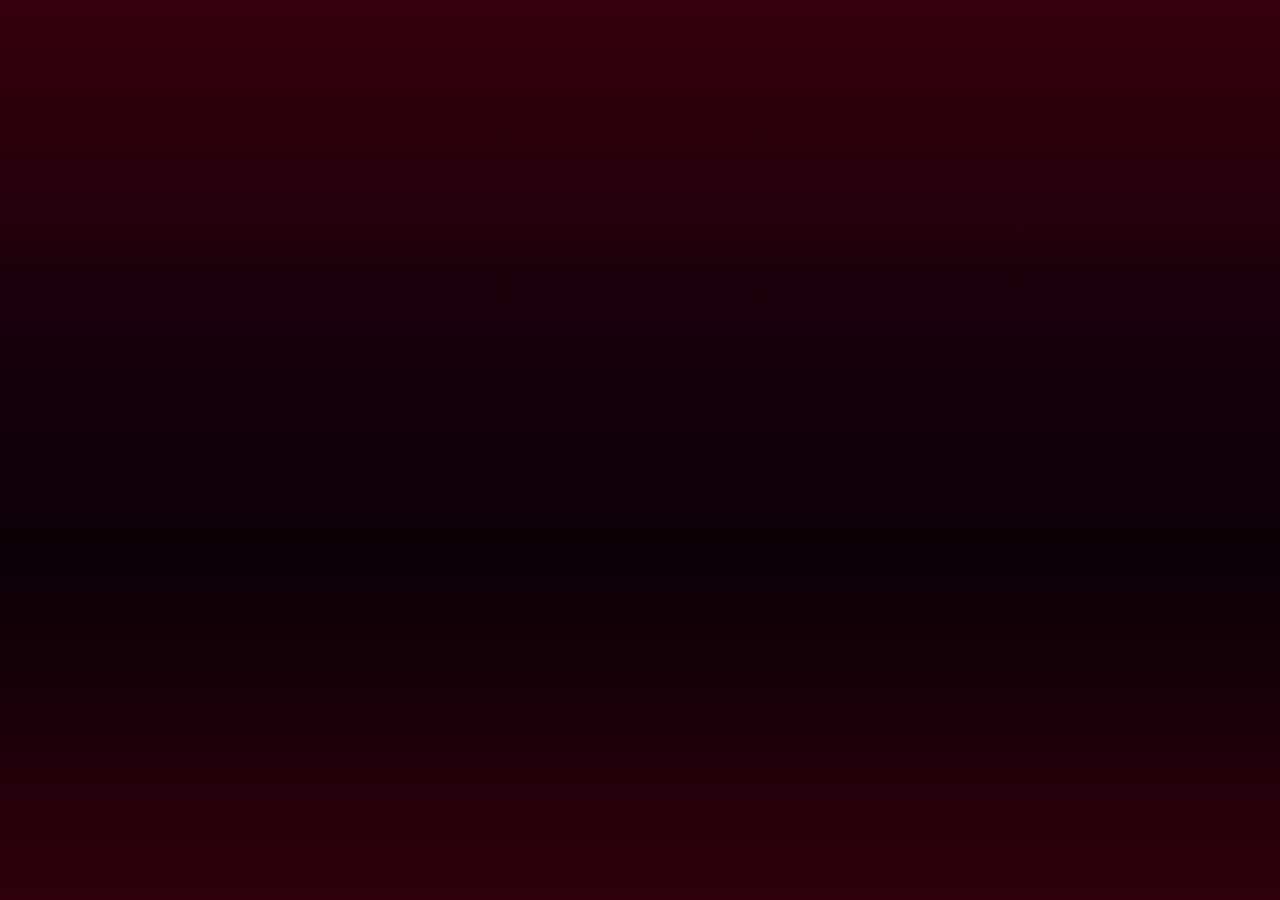
<file: index.html>
<!DOCTYPE html>
<html lang="en">
<head>
<meta charset="UTF-8">
<style>html,body{background:#19000a}</style>
<meta name="viewport" content="width=device-width, initial-scale=1.0, maximum-scale=1.0, viewport-fit=cover">
<title>AnimeZone</title>
<script src="https://telegram.org/js/telegram-web-app.js"></script>
<link href="https://fonts.googleapis.com/css2?family=Inter:wght@400;500;600;700;800;900&display=swap" rel="stylesheet">
<link rel="prefetch" href="collections.html">
<link rel="prefetch" href="store.html">

<style>
* { margin: 0; padding: 0; box-sizing: border-box; -webkit-tap-highlight-color: transparent; outline: none; }
html, body { height: 100%; }
body {
  font-family: 'Inter', -apple-system, 'Segoe UI', sans-serif; color: #fff; overflow: hidden;
  background: linear-gradient(180deg, #36000f 0%, #19000a 36%, #0b0005 62%, #2f000e 100%);
}
/* Server jaldi jaag jaye to ye screen dikhti hi nahi (opacity 0 rehti hai) */
.splash {
  position: fixed; inset: 0; display: flex; flex-direction: column; align-items: center; justify-content: center;
  padding: 24px; text-align: center; opacity: 0; transition: opacity 0.4s ease; pointer-events: none;
}
.splash.show { opacity: 1; pointer-events: auto; }
.logo { width: 76px; height: 76px; margin-bottom: 26px; filter: drop-shadow(0 10px 26px rgba(232, 41, 79, 0.45)); animation: float 2.4s ease-in-out infinite; }
@keyframes float { 0%, 100% { transform: translateY(0); } 50% { transform: translateY(-7px); } }
h1 { font-size: 24px; font-weight: 800; letter-spacing: -0.5px; }
.sub { margin-top: 8px; font-size: 14px; color: #a99ca2; line-height: 1.6; max-width: 300px; }

.count-wrap { position: relative; width: 150px; height: 150px; margin: 30px 0 8px; }
.ring { position: absolute; inset: 0; transform: rotate(-90deg); }
.ring circle { fill: none; stroke-width: 7; }
.ring .bg { stroke: rgba(255, 255, 255, 0.09); }
.ring .fg { stroke: #E8294F; stroke-linecap: round; stroke-dasharray: 427; stroke-dashoffset: 0; transition: stroke-dashoffset 1s linear; }
.count { position: absolute; inset: 0; display: flex; flex-direction: column; align-items: center; justify-content: center; }
.count b { font-size: 46px; font-weight: 900; letter-spacing: -1px; font-variant-numeric: tabular-nums; line-height: 1; }
.count span { font-size: 12px; color: #a99ca2; margin-top: 4px; font-weight: 600; }
.status { font-size: 15px; font-weight: 700; margin-top: 6px; min-height: 22px; }
.ready .ring .fg { stroke: #34D399; stroke-dashoffset: 0 !important; }
.ready .count b { color: #34D399; font-size: 54px; }
.btns { display: none; gap: 12px; margin-top: 26px; }
.btns.show { display: flex; }
.btn { border: none; border-radius: 18px; padding: 14px 24px; font-family: inherit; font-size: 15px; font-weight: 700; color: #fff; cursor: pointer; background: #1a1316; border: 1px solid rgba(255, 255, 255, 0.1); }
.btn.primary { background: #E8294F; border-color: transparent; box-shadow: 0 8px 22px rgba(232, 41, 79, 0.35); }
</style>
</head>
<body>

<div class="splash" id="splash">
  <svg class="logo" viewBox="0 0 40 40" fill="none">
    <circle cx="20" cy="20" r="20" fill="#E8294F"/>
    <path d="M20 12 L28 20 L20 28 L12 20 Z" fill="white"/>
  </svg>
  <h1 id="title">Starting the server</h1>
  <div class="sub" id="sub">Please wait a moment. This only happens when the server has been idle.</div>

  <div class="count-wrap" id="countWrap">
    <svg class="ring" viewBox="0 0 150 150">
      <circle class="bg" cx="75" cy="75" r="68"/>
      <circle class="fg" id="ringFg" cx="75" cy="75" r="68"/>
    </svg>
    <div class="count"><b id="num">50</b><span id="unit">seconds</span></div>
  </div>
  <div class="status" id="status">Waking things up…</div>

  <div class="btns" id="btns">
    <button class="btn" id="retryBtn">Try again</button>
    <button class="btn primary" id="openBtn">Open anyway</button>
  </div>
</div>

<script>
/* =====================================================================
   App ka pehla page. Server (Render) so raha ho to countdown dikhata hai,
   jaag jaye to turant Home khol deta hai. Server pehle se jaaga ho to
   kuch dikhta hi nahi.
   ===================================================================== */
const API_BASE = 'https://animezone-bot.onrender.com';
const SHOW_AFTER_MS = 1200;      // itni der mein jawab aa gaya to timer dikhana hi nahi
const EST_SECONDS = 50;          // server jagne ka andaaza (countdown yahin se shuru)
const GIVE_UP_MS = 150000;       // itni der baad "Open anyway" ka option
const PING_TIMEOUT_MS = 12000;
const RETRY_GAP_MS = 2000;
const NOT_READY = [502, 503, 504, 520, 521, 522, 523, 524];

const tg = (window.Telegram && window.Telegram.WebApp) || null;
if (tg) {
  try { tg.ready(); tg.expand(); } catch (e) {}
  try { tg.setHeaderColor('#36000f'); } catch (e) {}
  try { tg.setBackgroundColor('#0b0005'); } catch (e) {}
  try { tg.setBottomBarColor('#2f000e'); } catch (e) {}
}

// Friend ka share link (?c=x001) seedha Content par, baaki sab Home par. Telegram ka login (#hash) saath jaata hai.
const TARGET = 'collections.html';

const $ = (id) => document.getElementById(id);
const startedAt = Date.now();
let finished = false;
let uiShown = false;
let tick = null;

function openTarget() {
  if (finished) return;
  finished = true;
  clearInterval(tick);
  window.location.replace(TARGET);
}

function showUi() {
  if (finished || uiShown) return;
  uiShown = true;
  $('splash').classList.add('show');
  render();
  tick = setInterval(render, 1000);
}

// Countdown: shuru se kitne second beete, uske hisaab se bacha hua time
function render() {
  if (finished) return;
  const elapsed = Math.floor((Date.now() - startedAt) / 1000);
  const left = Math.max(0, EST_SECONDS - elapsed);
  $('ringFg').style.strokeDashoffset = String(427 * (1 - left / EST_SECONDS));
  if (left > 0) {
    $('num').textContent = String(left);
    $('unit').textContent = left === 1 ? 'second' : 'seconds';
    $('status').textContent = 'Waking things up…';
  } else {
    $('num').textContent = '…';
    $('unit').textContent = 'almost there';
    $('status').textContent = 'Almost ready, thanks for waiting…';
  }
}

function showReadyThenOpen() {
  if (finished) return;
  if (!uiShown) { openTarget(); return; }          // server pehle se jaaga tha: bina kuch dikhaye
  clearInterval(tick);
  $('splash').classList.add('ready');
  $('title').textContent = 'Server is ready';
  $('sub').textContent = 'Opening the app…';
  $('num').textContent = '✓';
  $('unit').textContent = 'ready';
  $('status').textContent = '';
  setTimeout(openTarget, 800);
}

function showGiveUp() {
  if (finished) return;
  clearInterval(tick);
  showUi();
  $('title').textContent = 'Taking longer than usual';
  $('sub').textContent = 'The server is still starting. You can keep waiting or open the app anyway.';
  $('num').textContent = '…';
  $('unit').textContent = 'still waiting';
  $('status').textContent = '';
  $('btns').classList.add('show');
}

// Server ne kisi bhi tarah jawab diya (404 bhi chalega) = jaag chuka hai. 502/503/504 = abhi boot ho raha hai.
async function pingOnce() {
  const ctrl = typeof AbortController !== 'undefined' ? new AbortController() : null;
  const timer = setTimeout(() => { if (ctrl) ctrl.abort(); }, PING_TIMEOUT_MS);
  try {
    const res = await fetch(API_BASE + '/api/health', { cache: 'no-store', signal: ctrl ? ctrl.signal : undefined });
    return NOT_READY.indexOf(res.status) === -1;
  } catch (e) {
    return false;
  } finally {
    clearTimeout(timer);
  }
}

async function waitForServer() {
  while (!finished) {
    if (await pingOnce()) return true;
    if (Date.now() - startedAt > GIVE_UP_MS) return false;
    await new Promise((r) => setTimeout(r, RETRY_GAP_MS));
  }
  return false;
}

async function boot() {
  const uiTimer = setTimeout(showUi, SHOW_AFTER_MS);
  const ok = await waitForServer();
  clearTimeout(uiTimer);
  if (ok) showReadyThenOpen(); else showGiveUp();
}

$('openBtn').addEventListener('click', openTarget);
$('retryBtn').addEventListener('click', () => window.location.reload());
boot();
</script>
</body>
</html>
</file>
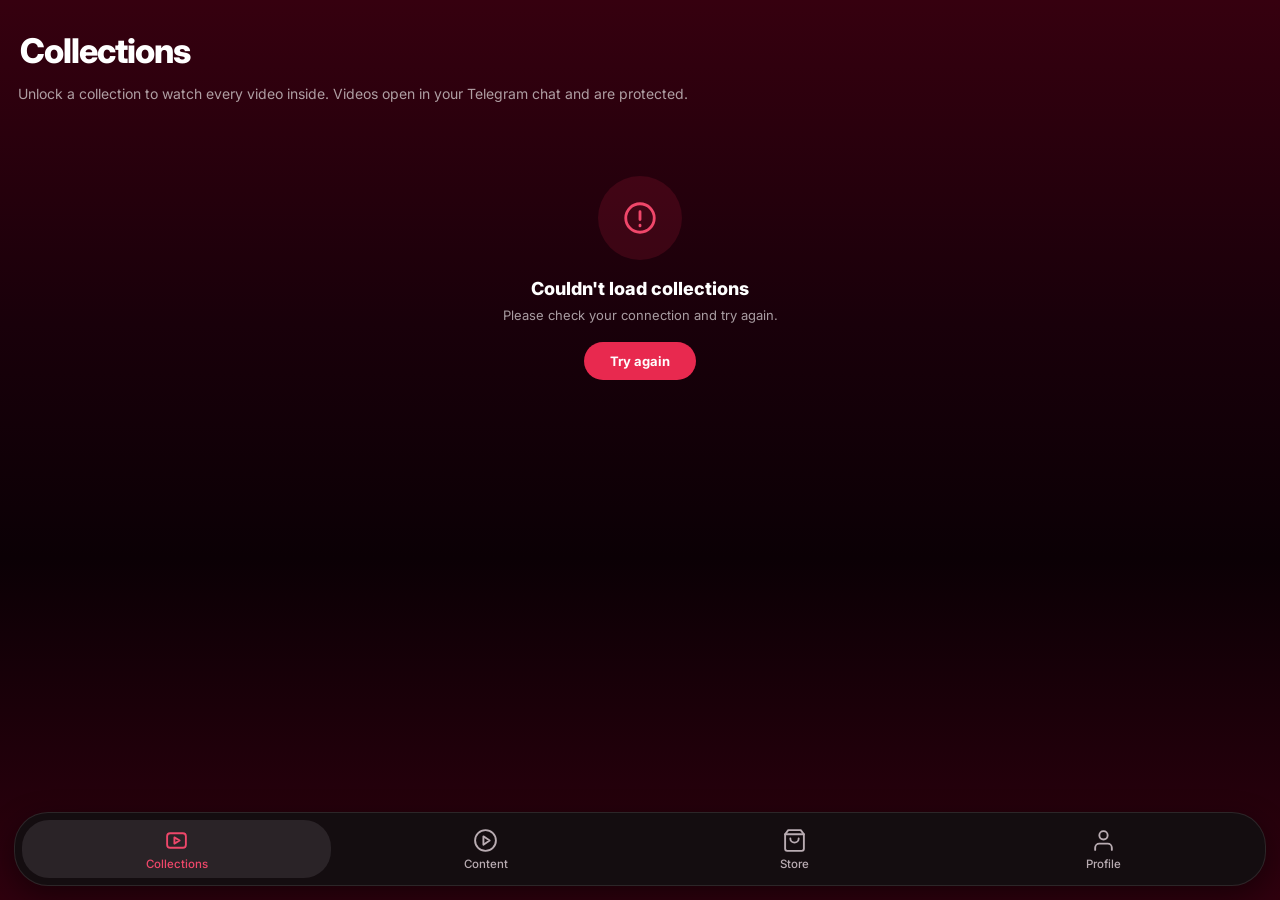
<file: collections.html>
<!DOCTYPE html>
<html lang="en">
<head>
<meta charset="UTF-8">
<style>html,body{background:#19000a}</style>
<meta name="viewport" content="width=device-width, initial-scale=1.0, maximum-scale=1.0, viewport-fit=cover">
<title>AnimeZone - Collections</title>
<script src="https://telegram.org/js/telegram-web-app.js"></script>
<link href="https://fonts.googleapis.com/css2?family=Inter:wght@400;500;600;700;800;900&display=swap" rel="stylesheet">
<link rel="prefetch" href="exclusive.html">
<link rel="prefetch" href="store.html">
<link rel="prefetch" href="profile.html">

<style>
/* =====================================================================
   THEME — dark crimson (shared by all pages)
   Pages: collections.html, store.html, profile.html
   (Content), profile.html
   ===================================================================== */
:root {
  --accent: #E8294F;
  --accent-2: #F0476A;
  --gold: #FBBF24;
  --text: #ffffff;
  --muted: #a99ca2;
  --line: rgba(255, 255, 255, 0.10);
  --panel: rgba(9, 3, 7, 0.88);
  --page-bg: linear-gradient(180deg, #36000f 0%, #19000a 36%, #0b0005 62%, #2f000e 100%);
}

* { margin: 0; padding: 0; box-sizing: border-box; -webkit-tap-highlight-color: transparent; outline: none; }
html, body { height: 100%; }
body {
  font-family: 'Inter', -apple-system, 'Segoe UI', sans-serif;
  background: var(--page-bg);
  color: var(--text);
  height: 100vh;
  display: flex;
  flex-direction: column;
  overflow: hidden;
}
button { font-family: inherit; }

/* ---------- page layout ---------- */
.page {
  flex: 1; min-height: 0; overflow-y: auto;
  /* Telegram fullscreen mode mein upar Close button / neeche system bar ke liye jagah (app.js --safe-top / --safe-bottom set karta hai) */
  padding: calc(var(--safe-top, 0px) + 8px) 16px calc(120px + var(--safe-bottom, 0px));
  animation: pageIn 0.28s ease backwards;
}
@keyframes pageIn { from { opacity: 0; transform: translateY(10px); } to { opacity: 1; transform: none; } }
body.leaving .page { opacity: 0; transform: translateY(-8px); transition: opacity 0.14s ease, transform 0.14s ease; }
.page::-webkit-scrollbar { display: none; }
.page-title { font-size: 34px; font-weight: 800; letter-spacing: -1px; padding: 22px 4px 18px; }
.section-title { font-size: 22px; font-weight: 800; padding: 26px 4px 6px; }
.muted { color: var(--muted); }

.panel { background: var(--panel); border: 1px solid var(--line); border-radius: 28px; }


/* ---------- buttons ---------- */
.btn-row { display: flex; gap: 12px; }
.btn {
  flex: 1; height: 54px; border: none; border-radius: 20px;
  display: flex; align-items: center; justify-content: center; gap: 9px;
  font-size: 17px; font-weight: 700; color: #fff; cursor: pointer;
}
.btn svg { width: 22px; height: 22px; fill: none; stroke: currentColor; stroke-width: 2; stroke-linecap: round; stroke-linejoin: round; }
.btn.primary { background: var(--accent); box-shadow: 0 8px 22px rgba(232, 41, 79, 0.35); }
.btn.dark { background: #1a1316; border: 1px solid var(--line); }

/* ---------- floating bottom navigation (sliding pill) ---------- */
.app-nav {
  position: fixed; left: 14px; right: 14px; bottom: calc(14px + var(--safe-bottom, 0px)); height: 74px; z-index: 40;
  display: flex; align-items: center; padding: 7px;
  background: rgba(20, 14, 18, 0.94); border: 1px solid var(--line); border-radius: 34px;
  backdrop-filter: blur(12px); -webkit-backdrop-filter: blur(12px);
  box-shadow: 0 10px 30px rgba(0, 0, 0, 0.45);
}
/* active tab ka highlight: ek pill jo tab se tab slide karti hai */
.nav-pill {
  position: absolute; top: 7px; bottom: 7px; left: 7px; width: calc((100% - 14px) / 4);
  border-radius: 27px; background: #2a2327; z-index: 0; will-change: transform;
  transform: translateX(calc(var(--i, 0) * 100%));
  transition: transform 0.38s cubic-bezier(0.32, 0.72, 0, 1);
}
.nav-btn {
  position: relative; z-index: 1; flex: 1; min-width: 0; height: 100%; border: none; background: none; border-radius: 27px;
  display: flex; flex-direction: column; align-items: center; justify-content: center; gap: 4px;
  color: #b9acb2; font-size: 11.5px; font-weight: 500; cursor: pointer; transition: color 0.3s ease;
}
.nav-btn svg { width: 25px; height: 25px; fill: none; stroke: currentColor; stroke-width: 1.8; stroke-linecap: round; stroke-linejoin: round; }
.nav-btn.active { color: var(--accent-2); }

/* ---------- toast ---------- */
#appToast {
  position: fixed; left: 50%; bottom: calc(106px + var(--safe-bottom, 0px)); transform: translateX(-50%);
  background: rgba(30, 20, 26, 0.96); border: 1px solid var(--line); color: #fff;
  font-size: 13px; font-weight: 600; padding: 11px 18px; border-radius: 999px;
  z-index: 90; max-width: 86%; text-align: center; display: none;
}
#appToast.show { display: block; }

</style>
<style>

/* ===== Store page ===== */
.store-head { display: flex; align-items: center; justify-content: space-between; gap: 12px; padding: 22px 4px 14px; }
.store-head .page-title { padding: 0; }
.head-actions { display: flex; align-items: center; gap: 10px; }
.wallet-chip {
  display: flex; align-items: center; gap: 8px; height: 44px; padding: 0 16px 0 10px; border-radius: 22px;
  background: var(--panel); border: 1px solid var(--line); color: #fff; font-size: 16px; font-weight: 800; cursor: pointer;
}
.wallet-chip .coin { font-size: 24px; }
.icon-btn {
  width: 44px; height: 44px; border-radius: 50%; background: rgba(255,255,255,0.06); border: 1px solid var(--line);
  color: #fff; display: flex; align-items: center; justify-content: center; cursor: pointer;
}
.icon-btn svg { width: 21px; height: 21px; fill: none; stroke: currentColor; stroke-width: 2; stroke-linecap: round; }

.search-row { display: none; align-items: center; gap: 10px; margin-bottom: 12px; background: rgba(255,255,255,0.07); border: 1px solid var(--line); border-radius: 22px; padding: 12px 16px; }
.search-row.open { display: flex; }
.search-row svg { width: 19px; height: 19px; fill: none; stroke: var(--muted); stroke-width: 2; stroke-linecap: round; flex-shrink: 0; }
.search-row input { border: none; background: transparent; width: 100%; color: #fff; font-size: 15px; font-family: inherit; }
.search-row input::placeholder { color: var(--muted); }
.demo-note { display: none; margin: 0 0 12px; font-size: 11px; font-weight: 700; letter-spacing: 0.4px; color: var(--gold); background: rgba(251,191,36,0.10); border: 1px dashed rgba(251,191,36,0.4); padding: 7px 12px; border-radius: 12px; }

.segment { display: flex; gap: 4px; background: rgba(255,255,255,0.06); border-radius: 18px; padding: 4px; margin-bottom: 4px; }
.seg { flex: 1; background: none; border: none; color: var(--muted); font-family: inherit; font-size: 13px; font-weight: 700; padding: 10px 0; border-radius: 14px; cursor: pointer; transition: background 0.25s, color 0.25s; }
.seg.active { background: #2a2327; color: var(--accent-2); }

.pills { display: flex; gap: 8px; padding: 12px 0 10px; overflow-x: auto; }
.pills::-webkit-scrollbar { display: none; }
.pill { flex-shrink: 0; background: rgba(255,255,255,0.07); border: none; color: #cbbfc5; font-family: inherit; font-size: 13px; font-weight: 700; padding: 9px 17px; border-radius: 20px; white-space: nowrap; cursor: pointer; }
.pill.active { background: var(--accent); color: #fff; box-shadow: 0 6px 16px rgba(232,41,79,0.3); }

/* product cards */
.card { position: relative; height: 224px; border-radius: 28px; overflow: hidden; margin-bottom: 16px; background: #1a1013; border: 1px solid var(--line); cursor: pointer; box-shadow: 0 10px 26px rgba(0,0,0,0.4); }
.card:active { transform: scale(0.985); }
.card-img { position: absolute; inset: 0; background-size: cover; background-position: center; }
.card-art { position: absolute; inset: 0; overflow: hidden; isolation: isolate; }
.card-art::before { content: ''; position: absolute; inset: 0; background: radial-gradient(circle at 80% 26%, rgba(255,255,255,0.30), rgba(255,255,255,0) 48%); }
.card-art::after { content: ''; position: absolute; width: 220px; height: 220px; right: -60px; top: -70px; border-radius: 50%; border: 1px solid rgba(255,255,255,0.16); box-shadow: 0 0 0 26px rgba(255,255,255,0.04), 0 0 0 58px rgba(255,255,255,0.03); }
.card-emoji { position: absolute; right: 24px; top: 18px; z-index: 1; font-size: 96px; transform: rotate(-8deg); filter: drop-shadow(0 10px 18px rgba(0,0,0,0.35)); }
.card-shade { position: absolute; inset: 0; background: linear-gradient(to top, rgba(0,0,0,0.9) 0%, rgba(0,0,0,0.5) 42%, rgba(0,0,0,0) 74%); }
.card.soldout .card-img, .card.soldout .card-art, .card.soldout .card-shade { filter: grayscale(0.9); }
.card.soldout .price-main { color: rgba(255,255,255,0.6); }
.card-img.img-blur { inset: -20px; filter: blur(22px) brightness(0.7) saturate(1.2); }
.card-img.img-main { background-size: contain; background-repeat: no-repeat; }
.card.soldout .card-img.img-blur { filter: blur(22px) grayscale(0.9) brightness(0.7); }

.badge { position: absolute; top: 14px; left: 14px; z-index: 2; display: flex; align-items: center; gap: 7px; padding: 6px 13px; border-radius: 999px; font-size: 12px; font-weight: 800; letter-spacing: 0.3px; color: #1a1a2e; background: rgba(255,255,255,0.95); box-shadow: 0 2px 8px rgba(0,0,0,0.25); }
.badge .dot { width: 9px; height: 9px; border-radius: 50%; background: var(--c); }

.card-bottom { position: absolute; left: 0; right: 0; bottom: 0; padding: 16px 18px; display: flex; align-items: flex-end; justify-content: space-between; gap: 12px; z-index: 2; }
.card-info { flex: 1; min-width: 0; }
.card-title { font-size: 20px; font-weight: 800; line-height: 1.15; margin-bottom: 10px; color: #fff; display: -webkit-box; -webkit-line-clamp: 2; -webkit-box-orient: vertical; overflow: hidden; text-shadow: 0 2px 6px rgba(0,0,0,0.5); }
.meta-row { display: flex; align-items: center; gap: 10px; font-size: 12.5px; font-weight: 600; color: rgba(255,255,255,0.92); white-space: nowrap; overflow: hidden; }
.meta { display: flex; align-items: center; gap: 6px; min-width: 0; }
.meta .t { overflow: hidden; text-overflow: ellipsis; }
.meta.rating { color: var(--gold); }
.sep { width: 1px; height: 18px; background: rgba(255,255,255,0.35); flex-shrink: 0; }
.mini-av { width: 22px; height: 22px; border-radius: 50%; flex-shrink: 0; background: linear-gradient(135deg, #FBBF24, #F59E0B); display: flex; align-items: center; justify-content: center; font-size: 9.5px; font-weight: 800; color: #1a1a2e; }
.price-box { text-align: right; flex-shrink: 0; }
.price-main { display: flex; align-items: center; justify-content: flex-end; gap: 6px; font-size: 26px; font-weight: 900; color: var(--gold); line-height: 1; text-shadow: 0 2px 10px rgba(0,0,0,0.5); }
.price-main .coin { font-size: 22px; }
.price-old { font-size: 12px; color: rgba(255,255,255,0.65); text-decoration: line-through; margin-top: 5px; }
.price-alt { font-size: 11.5px; color: rgba(255,255,255,0.75); font-weight: 600; margin-top: 5px; }
@media (max-width: 380px) { .meta.rating, .meta.rating + .sep, .sep + .meta.rating { display: none; } }

/* skeleton + empty */
.skeleton { height: 224px; border-radius: 28px; margin-bottom: 16px; background: linear-gradient(90deg, #1a1013 25%, #26181f 37%, #1a1013 63%); background-size: 400% 100%; animation: shimmer 1.4s ease infinite; }
@keyframes shimmer { 0% { background-position: 100% 50%; } 100% { background-position: 0 50%; } }
.load-hint { text-align: center; font-size: 12px; color: var(--muted); padding: 2px 0 12px; }
.empty { text-align: center; padding: 56px 28px; }
.empty-icon { width: 84px; height: 84px; border-radius: 50%; margin: 0 auto 18px; background: rgba(232,41,79,0.14); display: flex; align-items: center; justify-content: center; color: var(--accent-2); }
.empty-icon svg { width: 38px; height: 38px; fill: none; stroke: currentColor; stroke-width: 1.8; stroke-linecap: round; stroke-linejoin: round; }
.empty h3 { font-size: 18px; font-weight: 800; margin-bottom: 6px; }
.empty p { font-size: 13px; color: var(--muted); line-height: 1.6; }
.retry-btn { margin-top: 16px; background: var(--accent); color: #fff; border: none; padding: 11px 26px; border-radius: 20px; font-family: inherit; font-weight: 700; font-size: 13px; cursor: pointer; }

/* product sheet */
.sheet-backdrop { position: fixed; inset: 0; background: rgba(0,0,0,0.62); display: none; align-items: flex-end; z-index: 60; }
.sheet-backdrop.open { display: flex; }
.sheet { width: 100%; max-height: 92vh; overflow-y: auto; background: #120a0e; border-top: 1px solid var(--line); border-radius: 28px 28px 0 0; animation: sheetUp 0.28s cubic-bezier(0.32, 0.72, 0, 1); }
.sheet::-webkit-scrollbar { display: none; }
@keyframes sheetUp { from { transform: translateY(60px); opacity: 0; } to { transform: none; opacity: 1; } }
.sheet-hero { position: relative; height: 210px; overflow: hidden; border-radius: 28px 28px 0 0; background: #1a1013; }
.hero-shade { position: absolute; inset: 0; background: linear-gradient(to top, #120a0e 0%, rgba(18,10,14,0) 55%); }
.sheet-close { position: absolute; top: 14px; right: 14px; z-index: 3; width: 42px; height: 42px; border-radius: 50%; background: rgba(0,0,0,0.55); border: 1px solid rgba(255,255,255,0.18); display: flex; align-items: center; justify-content: center; cursor: pointer; }
.sheet-close svg { width: 18px; height: 18px; fill: none; stroke: #fff; stroke-width: 2.4; stroke-linecap: round; }
.sheet-body { padding: 4px 20px calc(24px + var(--safe-bottom, 0px)); }
.grab { width: 44px; height: 4px; border-radius: 4px; background: rgba(255,255,255,0.2); margin: 12px auto 14px; }
.sheet-title { font-size: 24px; font-weight: 800; line-height: 1.2; letter-spacing: -0.4px; }
.sheet-chips { display: flex; flex-wrap: wrap; gap: 8px; margin-top: 12px; font-size: 12.5px; font-weight: 600; color: #e7dde2; }
.chip { display: flex; align-items: center; gap: 6px; background: rgba(255,255,255,0.07); padding: 6px 12px; border-radius: 999px; }
.chip.gold { color: var(--gold); }
.sheet-desc { color: #cbbfc5; font-size: 14px; line-height: 1.65; margin: 14px 0 4px; white-space: pre-line; }
.pay-title { font-size: 12px; font-weight: 800; color: var(--muted); letter-spacing: 1px; text-transform: uppercase; margin: 20px 0 10px; }
.pay-opt { display: flex; align-items: center; gap: 12px; padding: 13px 14px; border: 1.5px solid var(--line); border-radius: 20px; background: rgba(255,255,255,0.04); margin-bottom: 10px; cursor: pointer; }
.pay-opt.selected { border-color: var(--accent); background: rgba(232,41,79,0.10); }
.pay-opt.disabled { opacity: 0.6; cursor: default; }
.pay-ico { width: 42px; height: 42px; border-radius: 50%; background: #231b1f; display: flex; align-items: center; justify-content: center; font-weight: 800; font-size: 18px; flex-shrink: 0; }
.pay-ico .coin { font-size: 24px; }
.pay-info { min-width: 0; flex: 1; }
.pay-info b { display: block; font-size: 15px; font-weight: 700; }
.pay-info small { display: block; font-size: 12px; color: var(--muted); margin-top: 2px; }
.pay-info small.bad { color: #ff8da1; }
.pay-amt { display: flex; align-items: center; gap: 5px; font-size: 16px; font-weight: 800; color: var(--gold); white-space: nowrap; }
.pay-amt .coin { font-size: 17px; }
.pay-radio { width: 20px; height: 20px; border-radius: 50%; border: 2px solid #6b5a61; flex-shrink: 0; }
.pay-opt.selected .pay-radio { border-color: var(--accent); background: radial-gradient(circle, var(--accent) 42%, transparent 46%); }
.soon-tag { font-size: 10px; font-weight: 800; letter-spacing: 0.8px; color: var(--accent-2); background: rgba(232,41,79,0.15); padding: 4px 9px; border-radius: 999px; }
.notice { margin-top: 14px; padding: 12px 14px; border-radius: 16px; font-size: 13px; line-height: 1.5; font-weight: 600; }
.notice.err { background: rgba(232,41,79,0.14); border: 1px solid rgba(232,41,79,0.4); color: #ffc2cd; }
.cta { width: 100%; height: 56px; margin-top: 16px; border: none; border-radius: 20px; background: var(--accent); color: #fff; font-family: inherit; font-size: 17px; font-weight: 800; display: flex; align-items: center; justify-content: center; gap: 8px; box-shadow: 0 10px 24px rgba(232,41,79,0.35); cursor: pointer; }
.cta .coin { font-size: 20px; }
.cta:disabled { background: #2a2327; color: #8f8187; box-shadow: none; cursor: default; }
.cta.ghost { background: #1a1316; border: 1px solid var(--line); box-shadow: none; }
.btn-row2 { display: flex; gap: 12px; }
.btn-row2 .cta { margin-top: 18px; }
.spin { width: 20px; height: 20px; border-radius: 50%; border: 3px solid rgba(255,255,255,0.35); border-top-color: #fff; animation: spin 0.8s linear infinite; }
@keyframes spin { to { transform: rotate(360deg); } }

.conf-title { font-size: 22px; font-weight: 800; margin-bottom: 14px; }
.conf-item { display: flex; align-items: center; gap: 14px; padding: 12px; border: 1px solid var(--line); border-radius: 20px; background: rgba(255,255,255,0.04); }
.conf-art { position: relative; width: 62px; height: 62px; border-radius: 16px; overflow: hidden; flex-shrink: 0; }
.conf-art .card-emoji { font-size: 36px; right: 10px; top: 10px; }
.conf-item b { font-size: 16px; line-height: 1.25; display: block; }
.conf-item small { color: var(--muted); font-size: 12.5px; }
.sum { margin-top: 14px; border: 1px solid var(--line); border-radius: 20px; overflow: hidden; }
.sum-row { display: flex; justify-content: space-between; align-items: center; padding: 13px 16px; font-size: 14.5px; color: #d9cdd3; }
.sum-row + .sum-row { border-top: 1px solid var(--line); }
.sum-row b { display: flex; align-items: center; gap: 6px; color: #fff; font-weight: 800; }
.sum-row b .coin { font-size: 16px; }
.sum-row.total { background: rgba(232,41,79,0.10); }
.sum-row.total b { color: var(--gold); font-size: 17px; }

.done-wrap { text-align: center; padding-top: 22px; }
.check { width: 84px; height: 84px; }
.check-c { stroke: var(--accent); stroke-width: 2.5; stroke-dasharray: 160; stroke-dashoffset: 160; animation: draw 0.6s ease forwards; }
.check-p { stroke: #fff; stroke-width: 3.4; stroke-linecap: round; stroke-linejoin: round; stroke-dasharray: 40; stroke-dashoffset: 40; animation: draw 0.4s 0.45s ease forwards; }
@keyframes draw { to { stroke-dashoffset: 0; } }
.done-wrap h3 { font-size: 24px; font-weight: 800; margin-top: 14px; }
.done-wrap p { font-size: 14px; color: var(--muted); line-height: 1.6; margin-top: 6px; }
.delivery { margin-top: 18px; text-align: left; background: rgba(251,191,36,0.07); border: 1px dashed rgba(251,191,36,0.45); border-radius: 18px; padding: 14px 16px; }
.delivery h4 { font-size: 12px; letter-spacing: 1px; text-transform: uppercase; color: var(--gold); margin-bottom: 8px; }
.delivery div { white-space: pre-wrap; word-break: break-word; font-size: 14.5px; line-height: 1.55; color: #fff; }
.copy-btn { margin-top: 12px; background: rgba(255,255,255,0.08); border: none; color: #fff; font-family: inherit; font-size: 13px; font-weight: 700; padding: 9px 18px; border-radius: 14px; cursor: pointer; }

/* UPI screen */
.cta-note { font-size: 12px; color: var(--muted); text-align: center; margin-top: 10px; line-height: 1.5; }
.upi-amt-card { text-align: center; padding: 4px 0 2px; }
.upi-label { font-size: 12px; font-weight: 800; letter-spacing: 1px; color: var(--muted); text-transform: uppercase; }
.upi-amt-row { display: flex; align-items: center; justify-content: center; gap: 12px; margin: 6px 0 4px; }
.upi-amt { font-size: 42px; font-weight: 900; color: var(--gold); letter-spacing: -1px; line-height: 1.1; }
.mini-copy { background: rgba(255,255,255,0.09); border: none; color: #fff; font-family: inherit; font-size: 12px; font-weight: 700; padding: 8px 14px; border-radius: 12px; cursor: pointer; flex-shrink: 0; }
.qr-box { width: 244px; height: 244px; margin: 14px auto 8px; background: #fff; border-radius: 20px; padding: 6px; overflow: hidden; box-shadow: 0 10px 28px rgba(0,0,0,0.4); }
.qr-box svg { width: 100%; height: 100%; display: block; }
.qr-hint { text-align: center; font-size: 12.5px; color: var(--muted); line-height: 1.5; }
.upi-id-row { display: flex; align-items: center; justify-content: space-between; gap: 10px; margin-top: 14px; padding: 12px 14px; border: 1px solid var(--line); border-radius: 18px; background: rgba(255,255,255,0.04); }
.upi-id-row small { display: block; color: var(--muted); font-size: 11.5px; margin-bottom: 2px; }
.upi-id-row b { font-size: 15px; word-break: break-all; }
.wait-row { display: flex; align-items: center; justify-content: center; gap: 10px; margin-top: 16px; font-size: 14px; font-weight: 600; color: #e7dde2; }
.wait-row b { color: var(--gold); font-variant-numeric: tabular-nums; }
.spin.small { width: 16px; height: 16px; border-width: 2.5px; }

.notice.info { background: rgba(251,191,36,0.10); border: 1px solid rgba(251,191,36,0.35); color: #ffe7a3; text-align: center; }

/* USDT screen */
.net-pill { display: inline-block; margin: -4px 0 8px; padding: 5px 12px; border-radius: 999px; font-size: 11px; font-weight: 800; letter-spacing: 0.8px; color: var(--gold); background: rgba(251,191,36,0.10); border: 1px solid rgba(251,191,36,0.35); }
.upi-amt.crypto { font-size: 32px; letter-spacing: -0.5px; }
.upi-id-row b { font-size: 13px; letter-spacing: 0.2px; }


/* ===== Collections ===== */
.page-sub { margin: -2px 2px 16px; color: rgba(255,255,255,0.62); font-size: 14px; line-height: 1.5; }
.sec-title { margin: 22px 2px 10px; font-size: 13px; font-weight: 800; letter-spacing: 0.6px; text-transform: uppercase; color: rgba(255,255,255,0.72); }
.plan-row { position: relative; display: flex; align-items: center; gap: 12px; padding: 15px 16px; margin-bottom: 10px; border-radius: 20px; background: rgba(255,255,255,0.05); border: 1px solid rgba(255,255,255,0.09); cursor: pointer; transition: transform .12s, background .15s; }
.plan-row:active { transform: scale(0.985); background: rgba(255,255,255,0.09); }
.plan-row.best { border-color: rgba(251,191,36,0.55); background: rgba(251,191,36,0.08); }
.plan-row .pl-main { flex: 1; min-width: 0; }
.plan-row .pl-days { font-size: 17px; font-weight: 800; }
.plan-row .pl-per { margin-top: 3px; font-size: 12px; font-weight: 600; color: rgba(255,255,255,0.55); }
.plan-row .pl-price { text-align: right; font-size: 18px; font-weight: 900; }
.plan-row .pl-price small { display: block; margin-top: 2px; font-size: 12px; font-weight: 600; color: rgba(255,255,255,0.6); }
.plan-row .pl-tag { position: absolute; top: -9px; right: 14px; padding: 3px 10px; border-radius: 999px; font-size: 10px; font-weight: 900; letter-spacing: 0.6px; color: #1a1a2e; background: #FBBF24; }
.access-card { margin-top: 16px; padding: 16px 18px; border-radius: 22px; background: linear-gradient(135deg, rgba(16,185,129,0.2), rgba(16,185,129,0.06)); border: 1px solid rgba(16,185,129,0.45); }
.access-card .ac-top { font-size: 11px; font-weight: 900; letter-spacing: 0.8px; color: #34D399; }
.access-card .ac-left { margin-top: 6px; font-size: 28px; font-weight: 900; font-variant-numeric: tabular-nums; }
.access-card .ac-date { margin-top: 3px; font-size: 12px; font-weight: 600; color: rgba(255,255,255,0.6); }
.vid-row { display: flex; align-items: center; gap: 12px; padding: 12px 14px; margin-bottom: 8px; border-radius: 16px; background: rgba(255,255,255,0.045); border: 1px solid rgba(255,255,255,0.07); cursor: pointer; transition: transform .12s, background .15s; }
.vid-row:active { transform: scale(0.985); background: rgba(255,255,255,0.09); }
.vid-row.locked { opacity: 0.78; }
.vid-row.busy { opacity: 0.6; pointer-events: none; }
.vid-n { width: 32px; height: 32px; flex: none; display: grid; place-items: center; border-radius: 11px; background: rgba(232,41,79,0.2); color: #FB7185; font-size: 13px; font-weight: 800; }
.vid-t { flex: 1; min-width: 0; font-size: 14px; font-weight: 700; line-height: 1.35; overflow-wrap: anywhere; }
.vid-ico { width: 22px; height: 22px; flex: none; fill: none; stroke: rgba(255,255,255,0.75); stroke-width: 2; stroke-linecap: round; stroke-linejoin: round; }
.notice.ok { color: #6EE7B7; background: rgba(16,185,129,0.14); border: 1px solid rgba(16,185,129,0.35); }
.vid-skel { height: 56px; margin-bottom: 8px; border-radius: 16px; background: rgba(255,255,255,0.05); animation: pulse 1.2s ease-in-out infinite; }
.hint-line { margin-top: 12px; font-size: 12px; line-height: 1.5; color: rgba(255,255,255,0.5); text-align: center; }

</style>
</head>
<body data-page="collections">
<div class="page">
  <div class="store-head">
    <div class="page-title">Collections</div>
  </div>
  <div class="page-sub">Unlock a collection to watch every video inside. Videos open in your Telegram chat and are protected.</div>
  <div class="demo-note" id="demoNote">DEMO PREVIEW: sample collections, purchases are disabled</div>
  <div id="list"></div>
</div>

<div class="sheet-backdrop" id="sheetBackdrop"><div class="sheet" id="sheet"></div></div>

<div class="app-nav" id="appNav"></div>

<script>
/* =====================================================================
   app.js — shared by all pages (navigation, API, toast)
   Sab kuch window.App ke andar hai, taaki pages ke apne variables se
   (jaise `tg`) kuch na takraye.
   ===================================================================== */
(function () {
  'use strict';

  const API_BASE = 'https://animezone-bot.onrender.com';
  const tg = (window.Telegram && window.Telegram.WebApp) || null;

  if (tg) {
    try { tg.ready(); tg.expand(); } catch (e) {}
    try { tg.setHeaderColor('#36000f'); } catch (e) {}
    try { tg.setBackgroundColor('#0b0005'); } catch (e) {}
    try { tg.setBottomBarColor('#2f000e'); } catch (e) {}
  }

  /* ---------- Telegram fullscreen: upar Close button / neeche system bar ke liye jagah ---------- */
  function applyInsets() {
    if (!tg) return;
    const sa = tg.safeAreaInset || {};
    const ca = tg.contentSafeAreaInset || {};
    let top = (sa.top || 0) + (ca.top || 0);
    let bottom = sa.bottom || 0;
    if (tg.isFullscreen) {               // Telegram ne value na di to bhi kuch jagah chhodo
      if (top < 60) top = 84;
      if (bottom < 12) bottom = 20;
    }
    const root = document.documentElement;
    root.style.setProperty('--safe-top', top + 'px');
    root.style.setProperty('--safe-bottom', bottom + 'px');
  }
  applyInsets();
  if (tg && tg.onEvent) {
    ['safeAreaChanged', 'contentSafeAreaChanged', 'fullscreenChanged'].forEach((ev) => {
      try { tg.onEvent(ev, applyInsets); } catch (e) {}
    });
  }

  /* ---------- icons ---------- */
  const ICONS = {
    collections: '<svg viewBox="0 0 24 24"><rect x="3" y="5" width="18" height="14" rx="3"/><path d="m10 9 5 3-5 3z"/></svg>',
    home: '<svg viewBox="0 0 24 24"><path d="M3 10.5 12 3l9 7.5V20a1 1 0 0 1-1 1h-5v-6h-6v6H4a1 1 0 0 1-1-1z"/></svg>',
    games: '<svg viewBox="0 0 24 24"><line x1="6" x2="10" y1="12" y2="12"/><line x1="8" x2="8" y1="10" y2="14"/><line x1="15" x2="15.01" y1="13" y2="13"/><line x1="18" x2="18.01" y1="11" y2="11"/><rect x="2" y="6" width="20" height="12" rx="4"/></svg>',
    store: '<svg viewBox="0 0 24 24"><path d="M6 2 3 6v14a2 2 0 0 0 2 2h14a2 2 0 0 0 2-2V6l-3-4z"/><path d="M3 6h18"/><path d="M16 10a4 4 0 0 1-8 0"/></svg>',
    content: '<svg viewBox="0 0 24 24"><circle cx="12" cy="12" r="10"/><path d="m10 8 6 4-6 4z"/></svg>',
    profile: '<svg viewBox="0 0 24 24"><path d="M20 21v-2a4 4 0 0 0-4-4H8a4 4 0 0 0-4 4v2"/><circle cx="12" cy="7" r="4"/></svg>',
  };
  const PAGES = [
    { id: 'collections', href: 'collections.html', label: 'Collections' },
    { id: 'content', href: 'exclusive.html', label: 'Content' },
    { id: 'store', href: 'store.html', label: 'Store' },
    { id: 'profile', href: 'profile.html', label: 'Profile' },
  ];

  const escHtml = (s) => String(s == null ? '' : s).replace(/[&<>"']/g, (c) => ({ '&': '&amp;', '<': '&lt;', '>': '&gt;', '"': '&quot;', "'": '&#39;' }[c]));

  /* ---------- navigation ---------- */
  function go(href) { window.location.href = href; }

  function mountNav() {
    const el = document.getElementById('appNav');
    if (!el || el.getAttribute('data-ready')) return;
    el.setAttribute('data-ready', '1');
    const current = document.body.getAttribute('data-page');
    const cur = Math.max(0, PAGES.findIndex((p) => p.id === current));

    el.innerHTML = '<div class="nav-pill"></div>' + PAGES.map((p, i) =>
      `<button class="nav-btn ${i === cur ? 'active' : ''}" data-href="${p.href}" aria-label="${p.label}">${ICONS[p.id]}<span>${p.label}</span></button>`
    ).join('');

    const pill = el.querySelector('.nav-pill');
    const btns = Array.prototype.slice.call(el.querySelectorAll('.nav-btn'));

    // Pichle page se aaye ho to pill wahin se shuru ho kar naye tab tak slide kare
    let from = -1;
    try {
      from = parseInt(sessionStorage.getItem('navFrom'), 10);
      sessionStorage.removeItem('navFrom');
    } catch (e) {}
    if (from >= 0 && from < PAGES.length && from !== cur) {
      pill.style.transition = 'none';
      pill.style.setProperty('--i', from);
      btns[cur].classList.remove('active');
      btns[from].classList.add('active');
      void pill.offsetWidth;
      requestAnimationFrame(() => requestAnimationFrame(() => {
        pill.style.transition = '';
        pill.style.setProperty('--i', cur);
        btns[from].classList.remove('active');
        btns[cur].classList.add('active');
      }));
    } else {
      pill.style.setProperty('--i', cur);
    }

    let leaving = false;
    el.addEventListener('click', (e) => {
      const b = e.target.closest('[data-href]');
      if (!b || leaving || b === btns[cur]) return;
      leaving = true;
      try { sessionStorage.setItem('navFrom', String(cur)); } catch (err) {}
      document.body.classList.add('leaving');          // page halka sa fade-out
      setTimeout(() => go(b.getAttribute('data-href')), 140);
    });
  }
  // Back button se wapas aao to fade-out wali halat hata do
  window.addEventListener('pageshow', () => document.body.classList.remove('leaving'));

  /* ---------- API (Telegram login header ke saath) ---------- */
  async function api(path, opts) {
    opts = opts || {};
    const res = await fetch(API_BASE + path, {
      method: opts.method || 'GET',
      headers: {
        'Content-Type': 'application/json',
        'X-Telegram-Init-Data': (tg && tg.initData) || '',
      },
      body: opts.body ? JSON.stringify(opts.body) : undefined,
    });
    let data = null;
    try { data = await res.json(); } catch (e) {}
    if (!res.ok) {
      if (res.status === 403 && data && data.error === 'join_required') {   // channel join pending: gate dikhao
        try { sessionStorage.removeItem('azGateOk'); } catch (e) {}
        showGate(data.channels || []);
      }
      const err = new Error((data && (data.message || data.error)) || ('HTTP ' + res.status));
      err.status = res.status;
      err.data = data;
      throw err;
    }
    return data;
  }

  const fmt = (n) => Number(n || 0).toLocaleString('en-IN');

  /* ---------- toast ---------- */
  let toastTimer = null;
  function toast(msg) {
    let t = document.getElementById('appToast');
    if (!t) {
      t = document.createElement('div');
      t.id = 'appToast';
      document.body.appendChild(t);
    }
    t.textContent = msg;
    t.classList.add('show');
    clearTimeout(toastTimer);
    toastTimer = setTimeout(() => t.classList.remove('show'), 2400);
  }


  /* ---------- channel join gate (3 channels join karo, phir Verify) ---------- */
  function openLink(u) {
    try {
      if (tg && /^https:\/\/t\.me\//.test(u) && tg.openTelegramLink) tg.openTelegramLink(u);
      else if (tg && tg.openLink) tg.openLink(u);
      else window.open(u, '_blank');
    } catch (e) {}
  }
  function removeGate() { const g = document.getElementById('azGate'); if (g) g.remove(); }
  function showGate(channels, message) {
    if (!document.getElementById('azGateCss')) {
      const st = document.createElement('style');
      st.id = 'azGateCss';
      st.textContent = '#azGate{position:fixed;inset:0;z-index:99999;display:flex;align-items:center;justify-content:center;padding:calc(var(--safe-top,0px) + 20px) 20px calc(var(--safe-bottom,0px) + 20px);background:rgba(11,0,5,.94);-webkit-backdrop-filter:blur(14px);backdrop-filter:blur(14px);font-family:Inter,system-ui,sans-serif;color:#fff}' +
        '#azGate .gate-card{width:100%;max-width:380px;max-height:100%;overflow:auto;padding:26px 22px;border-radius:28px;background:linear-gradient(160deg,rgba(232,41,79,.26),rgba(60,0,20,.9));border:1px solid rgba(255,255,255,.12);text-align:center}' +
        '#azGate .gate-ico{font-size:40px}#azGate h2{margin:8px 0 6px;font-size:22px;font-weight:900}#azGate p{margin:0 0 18px;font-size:14px;line-height:1.5;color:rgba(255,255,255,.7)}' +
        '#azGate .gate-row{display:flex;align-items:center;gap:12px;padding:13px 14px;margin-bottom:10px;border-radius:18px;background:rgba(255,255,255,.07);border:1px solid rgba(255,255,255,.1);text-align:left}' +
        '#azGate .gate-t{flex:1;min-width:0;font-size:15px;font-weight:800;overflow-wrap:anywhere}' +
        '#azGate .gate-join{height:38px;padding:0 18px;border:none;border-radius:12px;background:#E8294F;color:#fff;font:inherit;font-size:14px;font-weight:800}' +
        '#azGate .gate-ok{font-size:13px;font-weight:800;color:#34D399}' +
        '#azGate .gate-verify{width:100%;height:52px;margin-top:8px;border:none;border-radius:18px;background:#fff;color:#7A0A30;font:inherit;font-size:16px;font-weight:900}' +
        '#azGate .gate-verify:disabled{opacity:.6}#azGate .gate-msg{min-height:18px;margin-top:12px;font-size:13px;line-height:1.45;color:#FCA5A5}';
      document.head.appendChild(st);
    }
    let g = document.getElementById('azGate');
    if (!g) { g = document.createElement('div'); g.id = 'azGate'; document.body.appendChild(g); }
    const list = channels || [];
    g.innerHTML = '<div class="gate-card"><div class="gate-ico">🔒</div><h2>Join to continue</h2><p>Join all the channels below, then tap Verify.</p>' +
      list.map((c, i) => '<div class="gate-row"><div class="gate-t">' + escHtml(c.title) + '</div>' + (c.joined ? '<span class="gate-ok">✓ Joined</span>' : '<button class="gate-join" data-i="' + i + '">Join</button>') + '</div>').join('') +
      '<button class="gate-verify" id="gateVerify">✅ I\'ve joined — Verify</button><div class="gate-msg" id="gateMsg">' + escHtml(message || '') + '</div></div>';
    g.onclick = async (e) => {
      const j = e.target.closest('.gate-join');
      if (j) { const c = list[Number(j.getAttribute('data-i'))]; if (c && c.link) openLink(c.link); return; }
      if (!e.target.closest('#gateVerify')) return;
      const btn = document.getElementById('gateVerify'), msg = document.getElementById('gateMsg');
      btn.disabled = true; btn.textContent = 'Checking…'; msg.textContent = '';
      try {
        const r = await api('/api/membership/verify', { method: 'POST' });
        if (r.ok) {
          try { sessionStorage.setItem('azGateOk', JSON.stringify({ at: Date.now() })); } catch (err) {}
          removeGate(); toast('Verified ✅');
          try { window.dispatchEvent(new CustomEvent('az-gate-ok')); } catch (err) {}
        } else {
          showGate(r.channels, 'You haven\'t joined: ' + r.channels.filter((c) => !c.joined).map((c) => c.title).join(', ') + '. Join, then tap Verify again.');
        }
      } catch (err) {
        btn.disabled = false; btn.textContent = '✅ I\'ve joined — Verify';
        msg.textContent = 'Couldn\'t verify. Check your connection and try again.';
      }
    };
  }
  async function gateCheck() {
    if (/[?&]demo=1/.test(window.location.search)) return;
    try { const c = JSON.parse(sessionStorage.getItem('azGateOk') || 'null'); if (c && Date.now() - c.at < 60000) return; } catch (e) {}
    try {
      const r = await api('/api/membership');
      if (r && r.ok) { try { sessionStorage.setItem('azGateOk', JSON.stringify({ at: Date.now() })); } catch (e) {} removeGate(); }
      else if (r && r.channels) showGate(r.channels);
    } catch (e) { /* server so raha ho to kuch mat roko: har action par server khud check karta hai */ }
  }

  // Nav turant lagao (script body ke end mein hai), taaki pehle paint se hi dikhe
  if (document.getElementById('appNav')) mountNav();
  else document.addEventListener('DOMContentLoaded', mountNav);

  setTimeout(gateCheck, 0);

  window.App = { API_BASE, tg, api, go, toast, fmt, icons: ICONS, gateCheck, showGate };
})();

</script>
<script>
/* QR code generator: Kazuhiko Arase (MIT licence), via qrcode-terminal. Bundled so no external library is needed. */
var QRLib=(function(){var __m={};function __def(n,f){__m[n]={f:f,l:false,e:null};}
function __req(p){var n=p.replace('./','');var m=__m[n];if(!m.l){m.l=true;var mod={exports:{}};m.f(mod,mod.exports,__req);m.e=mod.exports;}return m.e;}
__def('QRMode',function(module,exports,require){
module.exports = {
    MODE_NUMBER :       1 << 0,
    MODE_ALPHA_NUM :    1 << 1,
    MODE_8BIT_BYTE :    1 << 2,
    MODE_KANJI :        1 << 3
};
});
__def('QRErrorCorrectLevel',function(module,exports,require){
module.exports = {
	L : 1,
	M : 0,
	Q : 3,
	H : 2
};
});
__def('QRMaskPattern',function(module,exports,require){
module.exports = {
	PATTERN000 : 0,
	PATTERN001 : 1,
	PATTERN010 : 2,
	PATTERN011 : 3,
	PATTERN100 : 4,
	PATTERN101 : 5,
	PATTERN110 : 6,
	PATTERN111 : 7
};
});
__def('QRMath',function(module,exports,require){
var QRMath = {
	glog : function(n) {
		if (n < 1) {
			throw new Error("glog(" + n + ")");
		}
		return QRMath.LOG_TABLE[n];
	},
	gexp : function(n) {
		while (n < 0) {
			n += 255;
		}
		while (n >= 256) {
			n -= 255;
		}
		return QRMath.EXP_TABLE[n];
	},
	EXP_TABLE : new Array(256),
	LOG_TABLE : new Array(256)
};
for (var i = 0; i < 8; i++) {
	QRMath.EXP_TABLE[i] = 1 << i;
}
for (var i = 8; i < 256; i++) {
	QRMath.EXP_TABLE[i] = QRMath.EXP_TABLE[i - 4]
		^ QRMath.EXP_TABLE[i - 5]
		^ QRMath.EXP_TABLE[i - 6]
		^ QRMath.EXP_TABLE[i - 8];
}
for (var i = 0; i < 255; i++) {
	QRMath.LOG_TABLE[QRMath.EXP_TABLE[i] ] = i;
}
module.exports = QRMath;
});
__def('QRPolynomial',function(module,exports,require){
var QRMath = require('./QRMath');
function QRPolynomial(num, shift) {
	if (num.length === undefined) {
		throw new Error(num.length + "/" + shift);
	}
	var offset = 0;
	while (offset < num.length && num[offset] === 0) {
		offset++;
	}
	this.num = new Array(num.length - offset + shift);
	for (var i = 0; i < num.length - offset; i++) {
		this.num[i] = num[i + offset];
	}
}
QRPolynomial.prototype = {
	get : function(index) {
		return this.num[index];
	},
	getLength : function() {
		return this.num.length;
	},
	multiply : function(e) {
		var num = new Array(this.getLength() + e.getLength() - 1);
		for (var i = 0; i < this.getLength(); i++) {
			for (var j = 0; j < e.getLength(); j++) {
				num[i + j] ^= QRMath.gexp(QRMath.glog(this.get(i) ) + QRMath.glog(e.get(j) ) );
			}
		}
		return new QRPolynomial(num, 0);
	},
	mod : function(e) {
		if (this.getLength() - e.getLength() < 0) {
			return this;
		}
		var ratio = QRMath.glog(this.get(0) ) - QRMath.glog(e.get(0) );
		var num = new Array(this.getLength() );
		for (var i = 0; i < this.getLength(); i++) {
			num[i] = this.get(i);
		}
		for (var x = 0; x < e.getLength(); x++) {
			num[x] ^= QRMath.gexp(QRMath.glog(e.get(x) ) + ratio);
		}
		return new QRPolynomial(num, 0).mod(e);
	}
};
module.exports = QRPolynomial;
});
__def('QRUtil',function(module,exports,require){
var QRMode = require('./QRMode');
var QRPolynomial = require('./QRPolynomial');
var QRMath = require('./QRMath');
var QRMaskPattern = require('./QRMaskPattern');
var QRUtil = {
    PATTERN_POSITION_TABLE : [
        [],
        [6, 18],
        [6, 22],
        [6, 26],
        [6, 30],
        [6, 34],
        [6, 22, 38],
        [6, 24, 42],
        [6, 26, 46],
        [6, 28, 50],
        [6, 30, 54],        
        [6, 32, 58],
        [6, 34, 62],
        [6, 26, 46, 66],
        [6, 26, 48, 70],
        [6, 26, 50, 74],
        [6, 30, 54, 78],
        [6, 30, 56, 82],
        [6, 30, 58, 86],
        [6, 34, 62, 90],
        [6, 28, 50, 72, 94],
        [6, 26, 50, 74, 98],
        [6, 30, 54, 78, 102],
        [6, 28, 54, 80, 106],
        [6, 32, 58, 84, 110],
        [6, 30, 58, 86, 114],
        [6, 34, 62, 90, 118],
        [6, 26, 50, 74, 98, 122],
        [6, 30, 54, 78, 102, 126],
        [6, 26, 52, 78, 104, 130],
        [6, 30, 56, 82, 108, 134],
        [6, 34, 60, 86, 112, 138],
        [6, 30, 58, 86, 114, 142],
        [6, 34, 62, 90, 118, 146],
        [6, 30, 54, 78, 102, 126, 150],
        [6, 24, 50, 76, 102, 128, 154],
        [6, 28, 54, 80, 106, 132, 158],
        [6, 32, 58, 84, 110, 136, 162],
        [6, 26, 54, 82, 110, 138, 166],
        [6, 30, 58, 86, 114, 142, 170]
    ],
    G15 : (1 << 10) | (1 << 8) | (1 << 5) | (1 << 4) | (1 << 2) | (1 << 1) | (1 << 0),
    G18 : (1 << 12) | (1 << 11) | (1 << 10) | (1 << 9) | (1 << 8) | (1 << 5) | (1 << 2) | (1 << 0),
    G15_MASK : (1 << 14) | (1 << 12) | (1 << 10)    | (1 << 4) | (1 << 1),
    getBCHTypeInfo : function(data) {
        var d = data << 10;
        while (QRUtil.getBCHDigit(d) - QRUtil.getBCHDigit(QRUtil.G15) >= 0) {
            d ^= (QRUtil.G15 << (QRUtil.getBCHDigit(d) - QRUtil.getBCHDigit(QRUtil.G15) ) );    
        }
        return ( (data << 10) | d) ^ QRUtil.G15_MASK;
    },
    getBCHTypeNumber : function(data) {
        var d = data << 12;
        while (QRUtil.getBCHDigit(d) - QRUtil.getBCHDigit(QRUtil.G18) >= 0) {
            d ^= (QRUtil.G18 << (QRUtil.getBCHDigit(d) - QRUtil.getBCHDigit(QRUtil.G18) ) );    
        }
        return (data << 12) | d;
    },
    getBCHDigit : function(data) {
        var digit = 0;
        while (data !== 0) {
            digit++;
            data >>>= 1;
        }
        return digit;
    },
    getPatternPosition : function(typeNumber) {
        return QRUtil.PATTERN_POSITION_TABLE[typeNumber - 1];
    },
    getMask : function(maskPattern, i, j) {
        switch (maskPattern) {
        case QRMaskPattern.PATTERN000 : return (i + j) % 2 === 0;
        case QRMaskPattern.PATTERN001 : return i % 2 === 0;
        case QRMaskPattern.PATTERN010 : return j % 3 === 0;
        case QRMaskPattern.PATTERN011 : return (i + j) % 3 === 0;
        case QRMaskPattern.PATTERN100 : return (Math.floor(i / 2) + Math.floor(j / 3) ) % 2 === 0;
        case QRMaskPattern.PATTERN101 : return (i * j) % 2 + (i * j) % 3 === 0;
        case QRMaskPattern.PATTERN110 : return ( (i * j) % 2 + (i * j) % 3) % 2 === 0;
        case QRMaskPattern.PATTERN111 : return ( (i * j) % 3 + (i + j) % 2) % 2 === 0;
        default :
            throw new Error("bad maskPattern:" + maskPattern);
        }
    },
    getErrorCorrectPolynomial : function(errorCorrectLength) {
        var a = new QRPolynomial([1], 0);
        for (var i = 0; i < errorCorrectLength; i++) {
            a = a.multiply(new QRPolynomial([1, QRMath.gexp(i)], 0) );
        }
        return a;
    },
    getLengthInBits : function(mode, type) {
        if (1 <= type && type < 10) {
            switch(mode) {
            case QRMode.MODE_NUMBER     : return 10;
            case QRMode.MODE_ALPHA_NUM  : return 9;
            case QRMode.MODE_8BIT_BYTE  : return 8;
            case QRMode.MODE_KANJI      : return 8;
            default :
                throw new Error("mode:" + mode);
            }
        } else if (type < 27) {
            switch(mode) {
            case QRMode.MODE_NUMBER     : return 12;
            case QRMode.MODE_ALPHA_NUM  : return 11;
            case QRMode.MODE_8BIT_BYTE  : return 16;
            case QRMode.MODE_KANJI      : return 10;
            default :
                throw new Error("mode:" + mode);
            }
        } else if (type < 41) {
            switch(mode) {
            case QRMode.MODE_NUMBER     : return 14;
            case QRMode.MODE_ALPHA_NUM  : return 13;
            case QRMode.MODE_8BIT_BYTE  : return 16;
            case QRMode.MODE_KANJI      : return 12;
            default :
                throw new Error("mode:" + mode);
            }
        } else {
            throw new Error("type:" + type);
        }
    },
    getLostPoint : function(qrCode) {
        var moduleCount = qrCode.getModuleCount();
        var lostPoint = 0;
        var row = 0; 
        var col = 0;
        for (row = 0; row < moduleCount; row++) {
            for (col = 0; col < moduleCount; col++) {
                var sameCount = 0;
                var dark = qrCode.isDark(row, col);
                for (var r = -1; r <= 1; r++) {
                    if (row + r < 0 || moduleCount <= row + r) {
                        continue;
                    }
                    for (var c = -1; c <= 1; c++) {
                        if (col + c < 0 || moduleCount <= col + c) {
                            continue;
                        }
                        if (r === 0 && c === 0) {
                            continue;
                        }
                        if (dark === qrCode.isDark(row + r, col + c) ) {
                            sameCount++;
                        }
                    }
                }
                if (sameCount > 5) {
                    lostPoint += (3 + sameCount - 5);
                }
            }
        }
        for (row = 0; row < moduleCount - 1; row++) {
            for (col = 0; col < moduleCount - 1; col++) {
                var count = 0;
                if (qrCode.isDark(row,     col    ) ) count++;
                if (qrCode.isDark(row + 1, col    ) ) count++;
                if (qrCode.isDark(row,     col + 1) ) count++;
                if (qrCode.isDark(row + 1, col + 1) ) count++;
                if (count === 0 || count === 4) {
                    lostPoint += 3;
                }
            }
        }
        for (row = 0; row < moduleCount; row++) {
            for (col = 0; col < moduleCount - 6; col++) {
                if (qrCode.isDark(row, col) && 
                        !qrCode.isDark(row, col + 1) && 
                         qrCode.isDark(row, col + 2) && 
                         qrCode.isDark(row, col + 3) && 
                         qrCode.isDark(row, col + 4) && 
                        !qrCode.isDark(row, col + 5) && 
                         qrCode.isDark(row, col + 6) ) {
                    lostPoint += 40;
                }
            }
        }
        for (col = 0; col < moduleCount; col++) {
            for (row = 0; row < moduleCount - 6; row++) {
                if (qrCode.isDark(row, col) &&
                        !qrCode.isDark(row + 1, col) &&
                         qrCode.isDark(row + 2, col) &&
                         qrCode.isDark(row + 3, col) &&
                         qrCode.isDark(row + 4, col) &&
                        !qrCode.isDark(row + 5, col) &&
                         qrCode.isDark(row + 6, col) ) {
                    lostPoint += 40;
                }
            }
        }
        var darkCount = 0;
        for (col = 0; col < moduleCount; col++) {
            for (row = 0; row < moduleCount; row++) {
                if (qrCode.isDark(row, col) ) {
                    darkCount++;
                }
            }
        }
        var ratio = Math.abs(100 * darkCount / moduleCount / moduleCount - 50) / 5;
        lostPoint += ratio * 10;
        return lostPoint;       
    }
};
module.exports = QRUtil;
});
__def('QR8bitByte',function(module,exports,require){
var QRMode = require('./QRMode');
function QR8bitByte(data) {
	this.mode = QRMode.MODE_8BIT_BYTE;
	this.data = data;
}
QR8bitByte.prototype = {
	getLength : function() {
		return this.data.length;
	},
	write : function(buffer) {
		for (var i = 0; i < this.data.length; i++) {
			buffer.put(this.data.charCodeAt(i), 8);
		}
	}
};
module.exports = QR8bitByte;
});
__def('QRBitBuffer',function(module,exports,require){
function QRBitBuffer() {
	this.buffer = [];
	this.length = 0;
}
QRBitBuffer.prototype = {
	get : function(index) {
		var bufIndex = Math.floor(index / 8);
		return ( (this.buffer[bufIndex] >>> (7 - index % 8) ) & 1) == 1;
	},
	put : function(num, length) {
		for (var i = 0; i < length; i++) {
			this.putBit( ( (num >>> (length - i - 1) ) & 1) == 1);
		}
	},
	getLengthInBits : function() {
		return this.length;
	},
	putBit : function(bit) {
		var bufIndex = Math.floor(this.length / 8);
		if (this.buffer.length <= bufIndex) {
			this.buffer.push(0);
		}
		if (bit) {
			this.buffer[bufIndex] |= (0x80 >>> (this.length % 8) );
		}
		this.length++;
	}
};
module.exports = QRBitBuffer;
});
__def('QRRSBlock',function(module,exports,require){
var QRErrorCorrectLevel = require('./QRErrorCorrectLevel');
function QRRSBlock(totalCount, dataCount) {
	this.totalCount = totalCount;
	this.dataCount  = dataCount;
}
QRRSBlock.RS_BLOCK_TABLE = [
	[1, 26, 19],
	[1, 26, 16],
	[1, 26, 13],
	[1, 26, 9],
	[1, 44, 34],
	[1, 44, 28],
	[1, 44, 22],
	[1, 44, 16],
	[1, 70, 55],
	[1, 70, 44],
	[2, 35, 17],
	[2, 35, 13],
	[1, 100, 80],
	[2, 50, 32],
	[2, 50, 24],
	[4, 25, 9],
	[1, 134, 108],
	[2, 67, 43],
	[2, 33, 15, 2, 34, 16],
	[2, 33, 11, 2, 34, 12],
	[2, 86, 68],
	[4, 43, 27],
	[4, 43, 19],
	[4, 43, 15],
	[2, 98, 78],
	[4, 49, 31],
	[2, 32, 14, 4, 33, 15],
	[4, 39, 13, 1, 40, 14],
	[2, 121, 97],
	[2, 60, 38, 2, 61, 39],
	[4, 40, 18, 2, 41, 19],
	[4, 40, 14, 2, 41, 15],
	[2, 146, 116],
	[3, 58, 36, 2, 59, 37],
	[4, 36, 16, 4, 37, 17],
	[4, 36, 12, 4, 37, 13],
	[2, 86, 68, 2, 87, 69],
	[4, 69, 43, 1, 70, 44],
	[6, 43, 19, 2, 44, 20],
	[6, 43, 15, 2, 44, 16],
	[4, 101, 81],
	[1, 80, 50, 4, 81, 51],
	[4, 50, 22, 4, 51, 23],
	[3, 36, 12, 8, 37, 13],
	[2, 116, 92, 2, 117, 93],
	[6, 58, 36, 2, 59, 37],
	[4, 46, 20, 6, 47, 21],
	[7, 42, 14, 4, 43, 15],
	[4, 133, 107],
	[8, 59, 37, 1, 60, 38],
	[8, 44, 20, 4, 45, 21],
	[12, 33, 11, 4, 34, 12],
	[3, 145, 115, 1, 146, 116],
	[4, 64, 40, 5, 65, 41],
	[11, 36, 16, 5, 37, 17],
	[11, 36, 12, 5, 37, 13],
	[5, 109, 87, 1, 110, 88],
	[5, 65, 41, 5, 66, 42],
	[5, 54, 24, 7, 55, 25],
	[11, 36, 12],
	[5, 122, 98, 1, 123, 99],
	[7, 73, 45, 3, 74, 46],
	[15, 43, 19, 2, 44, 20],
	[3, 45, 15, 13, 46, 16],
	[1, 135, 107, 5, 136, 108],
	[10, 74, 46, 1, 75, 47],
	[1, 50, 22, 15, 51, 23],
	[2, 42, 14, 17, 43, 15],
	[5, 150, 120, 1, 151, 121],
	[9, 69, 43, 4, 70, 44],
	[17, 50, 22, 1, 51, 23],
	[2, 42, 14, 19, 43, 15],
	[3, 141, 113, 4, 142, 114],
	[3, 70, 44, 11, 71, 45],
	[17, 47, 21, 4, 48, 22],
	[9, 39, 13, 16, 40, 14],
	[3, 135, 107, 5, 136, 108],
	[3, 67, 41, 13, 68, 42],
	[15, 54, 24, 5, 55, 25],
	[15, 43, 15, 10, 44, 16],
	[4, 144, 116, 4, 145, 117],
	[17, 68, 42],
	[17, 50, 22, 6, 51, 23],
	[19, 46, 16, 6, 47, 17],
	[2, 139, 111, 7, 140, 112],
	[17, 74, 46],
	[7, 54, 24, 16, 55, 25],
	[34, 37, 13],
	[4, 151, 121, 5, 152, 122],
	[4, 75, 47, 14, 76, 48],
	[11, 54, 24, 14, 55, 25],
	[16, 45, 15, 14, 46, 16],
	[6, 147, 117, 4, 148, 118],
	[6, 73, 45, 14, 74, 46],
	[11, 54, 24, 16, 55, 25],
	[30, 46, 16, 2, 47, 17],
	[8, 132, 106, 4, 133, 107],
	[8, 75, 47, 13, 76, 48],
	[7, 54, 24, 22, 55, 25],
	[22, 45, 15, 13, 46, 16],
	[10, 142, 114, 2, 143, 115],
	[19, 74, 46, 4, 75, 47],
	[28, 50, 22, 6, 51, 23],
	[33, 46, 16, 4, 47, 17],
	[8, 152, 122, 4, 153, 123],
	[22, 73, 45, 3, 74, 46],
	[8, 53, 23, 26, 54, 24],
	[12, 45, 15, 28, 46, 16],
	[3, 147, 117, 10, 148, 118],
	[3, 73, 45, 23, 74, 46],
	[4, 54, 24, 31, 55, 25],
	[11, 45, 15, 31, 46, 16],
	[7, 146, 116, 7, 147, 117],
	[21, 73, 45, 7, 74, 46],
	[1, 53, 23, 37, 54, 24],
	[19, 45, 15, 26, 46, 16],
	[5, 145, 115, 10, 146, 116],
	[19, 75, 47, 10, 76, 48],
	[15, 54, 24, 25, 55, 25],
	[23, 45, 15, 25, 46, 16],
	[13, 145, 115, 3, 146, 116],
	[2, 74, 46, 29, 75, 47],
	[42, 54, 24, 1, 55, 25],
	[23, 45, 15, 28, 46, 16],
	[17, 145, 115],
	[10, 74, 46, 23, 75, 47],
	[10, 54, 24, 35, 55, 25],
	[19, 45, 15, 35, 46, 16],
	[17, 145, 115, 1, 146, 116],
	[14, 74, 46, 21, 75, 47],
	[29, 54, 24, 19, 55, 25],
	[11, 45, 15, 46, 46, 16],
	[13, 145, 115, 6, 146, 116],
	[14, 74, 46, 23, 75, 47],
	[44, 54, 24, 7, 55, 25],
	[59, 46, 16, 1, 47, 17],
	[12, 151, 121, 7, 152, 122],
	[12, 75, 47, 26, 76, 48],
	[39, 54, 24, 14, 55, 25],
	[22, 45, 15, 41, 46, 16],
	[6, 151, 121, 14, 152, 122],
	[6, 75, 47, 34, 76, 48],
	[46, 54, 24, 10, 55, 25],
	[2, 45, 15, 64, 46, 16],
	[17, 152, 122, 4, 153, 123],
	[29, 74, 46, 14, 75, 47],
	[49, 54, 24, 10, 55, 25],
	[24, 45, 15, 46, 46, 16],
	[4, 152, 122, 18, 153, 123],
	[13, 74, 46, 32, 75, 47],
	[48, 54, 24, 14, 55, 25],
	[42, 45, 15, 32, 46, 16],
	[20, 147, 117, 4, 148, 118],
	[40, 75, 47, 7, 76, 48],
	[43, 54, 24, 22, 55, 25],
	[10, 45, 15, 67, 46, 16],
	[19, 148, 118, 6, 149, 119],
	[18, 75, 47, 31, 76, 48],
	[34, 54, 24, 34, 55, 25],
	[20, 45, 15, 61, 46, 16]
];
QRRSBlock.getRSBlocks = function(typeNumber, errorCorrectLevel) {
	var rsBlock = QRRSBlock.getRsBlockTable(typeNumber, errorCorrectLevel);
	if (rsBlock === undefined) {
		throw new Error("bad rs block @ typeNumber:" + typeNumber + "/errorCorrectLevel:" + errorCorrectLevel);
	}
	var length = rsBlock.length / 3;
	var list = [];
	for (var i = 0; i < length; i++) {
		var count = rsBlock[i * 3 + 0];
		var totalCount = rsBlock[i * 3 + 1];
		var dataCount  = rsBlock[i * 3 + 2];
		for (var j = 0; j < count; j++) {
			list.push(new QRRSBlock(totalCount, dataCount) );	
		}
	}
	return list;
};
QRRSBlock.getRsBlockTable = function(typeNumber, errorCorrectLevel) {
	switch(errorCorrectLevel) {
	case QRErrorCorrectLevel.L :
		return QRRSBlock.RS_BLOCK_TABLE[(typeNumber - 1) * 4 + 0];
	case QRErrorCorrectLevel.M :
		return QRRSBlock.RS_BLOCK_TABLE[(typeNumber - 1) * 4 + 1];
	case QRErrorCorrectLevel.Q :
		return QRRSBlock.RS_BLOCK_TABLE[(typeNumber - 1) * 4 + 2];
	case QRErrorCorrectLevel.H :
		return QRRSBlock.RS_BLOCK_TABLE[(typeNumber - 1) * 4 + 3];
	default :
		return undefined;
	}
};
module.exports = QRRSBlock;
});
__def('index',function(module,exports,require){
var QR8bitByte = require('./QR8bitByte');
var QRUtil = require('./QRUtil');
var QRPolynomial = require('./QRPolynomial');
var QRRSBlock = require('./QRRSBlock');
var QRBitBuffer = require('./QRBitBuffer');
function QRCode(typeNumber, errorCorrectLevel) {
	this.typeNumber = typeNumber;
	this.errorCorrectLevel = errorCorrectLevel;
	this.modules = null;
	this.moduleCount = 0;
	this.dataCache = null;
	this.dataList = [];
}
QRCode.prototype = {
	addData : function(data) {
		var newData = new QR8bitByte(data);
		this.dataList.push(newData);
		this.dataCache = null;
	},
	isDark : function(row, col) {
		if (row < 0 || this.moduleCount <= row || col < 0 || this.moduleCount <= col) {
			throw new Error(row + "," + col);
		}
		return this.modules[row][col];
	},
	getModuleCount : function() {
		return this.moduleCount;
	},
	make : function() {
		if (this.typeNumber < 1 ){
			var typeNumber = 1;
			for (typeNumber = 1; typeNumber < 40; typeNumber++) {
				var rsBlocks = QRRSBlock.getRSBlocks(typeNumber, this.errorCorrectLevel);
				var buffer = new QRBitBuffer();
				var totalDataCount = 0;
				for (var i = 0; i < rsBlocks.length; i++) {
					totalDataCount += rsBlocks[i].dataCount;
				}
				for (var x = 0; x < this.dataList.length; x++) {
					var data = this.dataList[x];
					buffer.put(data.mode, 4);
					buffer.put(data.getLength(), QRUtil.getLengthInBits(data.mode, typeNumber) );
					data.write(buffer);
				}
				if (buffer.getLengthInBits() <= totalDataCount * 8)
					break;
			}
			this.typeNumber = typeNumber;
		}
		this.makeImpl(false, this.getBestMaskPattern() );
	},
	makeImpl : function(test, maskPattern) {
		this.moduleCount = this.typeNumber * 4 + 17;
		this.modules = new Array(this.moduleCount);
		for (var row = 0; row < this.moduleCount; row++) {
			this.modules[row] = new Array(this.moduleCount);
			for (var col = 0; col < this.moduleCount; col++) {
				this.modules[row][col] = null;//(col + row) % 3;
			}
		}
		this.setupPositionProbePattern(0, 0);
		this.setupPositionProbePattern(this.moduleCount - 7, 0);
		this.setupPositionProbePattern(0, this.moduleCount - 7);
		this.setupPositionAdjustPattern();
		this.setupTimingPattern();
		this.setupTypeInfo(test, maskPattern);
		if (this.typeNumber >= 7) {
			this.setupTypeNumber(test);
		}
		if (this.dataCache === null) {
			this.dataCache = QRCode.createData(this.typeNumber, this.errorCorrectLevel, this.dataList);
		}
		this.mapData(this.dataCache, maskPattern);
	},
	setupPositionProbePattern : function(row, col)  {
		for (var r = -1; r <= 7; r++) {
			if (row + r <= -1 || this.moduleCount <= row + r) continue;
			for (var c = -1; c <= 7; c++) {
				if (col + c <= -1 || this.moduleCount <= col + c) continue;
				if ( (0 <= r && r <= 6 && (c === 0 || c === 6) ) || 
                     (0 <= c && c <= 6 && (r === 0 || r === 6) ) || 
                     (2 <= r && r <= 4 && 2 <= c && c <= 4) ) {
					this.modules[row + r][col + c] = true;
				} else {
					this.modules[row + r][col + c] = false;
				}
			}		
		}		
	},
	getBestMaskPattern : function() {
		var minLostPoint = 0;
		var pattern = 0;
		for (var i = 0; i < 8; i++) {
			this.makeImpl(true, i);
			var lostPoint = QRUtil.getLostPoint(this);
			if (i === 0 || minLostPoint >  lostPoint) {
				minLostPoint = lostPoint;
				pattern = i;
			}
		}
		return pattern;
	},
	createMovieClip : function(target_mc, instance_name, depth) {
		var qr_mc = target_mc.createEmptyMovieClip(instance_name, depth);
		var cs = 1;
		this.make();
		for (var row = 0; row < this.modules.length; row++) {
			var y = row * cs;
			for (var col = 0; col < this.modules[row].length; col++) {
				var x = col * cs;
				var dark = this.modules[row][col];
				if (dark) {
					qr_mc.beginFill(0, 100);
					qr_mc.moveTo(x, y);
					qr_mc.lineTo(x + cs, y);
					qr_mc.lineTo(x + cs, y + cs);
					qr_mc.lineTo(x, y + cs);
					qr_mc.endFill();
				}
			}
		}
		return qr_mc;
	},
	setupTimingPattern : function() {
		for (var r = 8; r < this.moduleCount - 8; r++) {
			if (this.modules[r][6] !== null) {
				continue;
			}
			this.modules[r][6] = (r % 2 === 0);
		}
		for (var c = 8; c < this.moduleCount - 8; c++) {
			if (this.modules[6][c] !== null) {
				continue;
			}
			this.modules[6][c] = (c % 2 === 0);
		}
	},
	setupPositionAdjustPattern : function() {
		var pos = QRUtil.getPatternPosition(this.typeNumber);
		for (var i = 0; i < pos.length; i++) {
			for (var j = 0; j < pos.length; j++) {
				var row = pos[i];
				var col = pos[j];
				if (this.modules[row][col] !== null) {
					continue;
				}
				for (var r = -2; r <= 2; r++) {
					for (var c = -2; c <= 2; c++) {
						if (Math.abs(r) === 2 || 
                            Math.abs(c) === 2 ||
                            (r === 0 && c === 0) ) {
							this.modules[row + r][col + c] = true;
						} else {
							this.modules[row + r][col + c] = false;
						}
					}
				}
			}
		}
	},
	setupTypeNumber : function(test) {
		var bits = QRUtil.getBCHTypeNumber(this.typeNumber);
        var mod;
		for (var i = 0; i < 18; i++) {
			mod = (!test && ( (bits >> i) & 1) === 1);
			this.modules[Math.floor(i / 3)][i % 3 + this.moduleCount - 8 - 3] = mod;
		}
		for (var x = 0; x < 18; x++) {
			mod = (!test && ( (bits >> x) & 1) === 1);
			this.modules[x % 3 + this.moduleCount - 8 - 3][Math.floor(x / 3)] = mod;
		}
	},
	setupTypeInfo : function(test, maskPattern) {
		var data = (this.errorCorrectLevel << 3) | maskPattern;
		var bits = QRUtil.getBCHTypeInfo(data);
        var mod;
		for (var v = 0; v < 15; v++) {
			mod = (!test && ( (bits >> v) & 1) === 1);
			if (v < 6) {
				this.modules[v][8] = mod;
			} else if (v < 8) {
				this.modules[v + 1][8] = mod;
			} else {
				this.modules[this.moduleCount - 15 + v][8] = mod;
			}
		}
		for (var h = 0; h < 15; h++) {
			mod = (!test && ( (bits >> h) & 1) === 1);
			if (h < 8) {
				this.modules[8][this.moduleCount - h - 1] = mod;
			} else if (h < 9) {
				this.modules[8][15 - h - 1 + 1] = mod;
			} else {
				this.modules[8][15 - h - 1] = mod;
			}
		}
		this.modules[this.moduleCount - 8][8] = (!test);
	},
	mapData : function(data, maskPattern) {
		var inc = -1;
		var row = this.moduleCount - 1;
		var bitIndex = 7;
		var byteIndex = 0;
		for (var col = this.moduleCount - 1; col > 0; col -= 2) {
			if (col === 6) col--;
			while (true) {
				for (var c = 0; c < 2; c++) {
					if (this.modules[row][col - c] === null) {
						var dark = false;
						if (byteIndex < data.length) {
							dark = ( ( (data[byteIndex] >>> bitIndex) & 1) === 1);
						}
						var mask = QRUtil.getMask(maskPattern, row, col - c);
						if (mask) {
							dark = !dark;
						}
						this.modules[row][col - c] = dark;
						bitIndex--;
						if (bitIndex === -1) {
							byteIndex++;
							bitIndex = 7;
						}
					}
				}
				row += inc;
				if (row < 0 || this.moduleCount <= row) {
					row -= inc;
					inc = -inc;
					break;
				}
			}
		}
	}
};
QRCode.PAD0 = 0xEC;
QRCode.PAD1 = 0x11;
QRCode.createData = function(typeNumber, errorCorrectLevel, dataList) {
	var rsBlocks = QRRSBlock.getRSBlocks(typeNumber, errorCorrectLevel);
	var buffer = new QRBitBuffer();
	for (var i = 0; i < dataList.length; i++) {
		var data = dataList[i];
		buffer.put(data.mode, 4);
		buffer.put(data.getLength(), QRUtil.getLengthInBits(data.mode, typeNumber) );
		data.write(buffer);
	}
	var totalDataCount = 0;
	for (var x = 0; x < rsBlocks.length; x++) {
		totalDataCount += rsBlocks[x].dataCount;
	}
	if (buffer.getLengthInBits() > totalDataCount * 8) {
		throw new Error("code length overflow. (" + 
            buffer.getLengthInBits() + 
            ">" +  
            totalDataCount * 8 + 
            ")");
	}
	if (buffer.getLengthInBits() + 4 <= totalDataCount * 8) {
		buffer.put(0, 4);
	}
	while (buffer.getLengthInBits() % 8 !== 0) {
		buffer.putBit(false);
	}
	while (true) {
		if (buffer.getLengthInBits() >= totalDataCount * 8) {
			break;
		}
		buffer.put(QRCode.PAD0, 8);
		if (buffer.getLengthInBits() >= totalDataCount * 8) {
			break;
		}
		buffer.put(QRCode.PAD1, 8);
	}
	return QRCode.createBytes(buffer, rsBlocks);
};
QRCode.createBytes = function(buffer, rsBlocks) {
	var offset = 0;
	var maxDcCount = 0;
	var maxEcCount = 0;
	var dcdata = new Array(rsBlocks.length);
	var ecdata = new Array(rsBlocks.length);
	for (var r = 0; r < rsBlocks.length; r++) {
		var dcCount = rsBlocks[r].dataCount;
		var ecCount = rsBlocks[r].totalCount - dcCount;
		maxDcCount = Math.max(maxDcCount, dcCount);
		maxEcCount = Math.max(maxEcCount, ecCount);
		dcdata[r] = new Array(dcCount);
		for (var i = 0; i < dcdata[r].length; i++) {
			dcdata[r][i] = 0xff & buffer.buffer[i + offset];
		}
		offset += dcCount;
		var rsPoly = QRUtil.getErrorCorrectPolynomial(ecCount);
		var rawPoly = new QRPolynomial(dcdata[r], rsPoly.getLength() - 1);
		var modPoly = rawPoly.mod(rsPoly);
		ecdata[r] = new Array(rsPoly.getLength() - 1);
		for (var x = 0; x < ecdata[r].length; x++) {
            var modIndex = x + modPoly.getLength() - ecdata[r].length;
			ecdata[r][x] = (modIndex >= 0)? modPoly.get(modIndex) : 0;
		}
	}
	var totalCodeCount = 0;
	for (var y = 0; y < rsBlocks.length; y++) {
		totalCodeCount += rsBlocks[y].totalCount;
	}
	var data = new Array(totalCodeCount);
	var index = 0;
	for (var z = 0; z < maxDcCount; z++) {
		for (var s = 0; s < rsBlocks.length; s++) {
			if (z < dcdata[s].length) {
				data[index++] = dcdata[s][z];
			}
		}
	}
	for (var xx = 0; xx < maxEcCount; xx++) {
		for (var t = 0; t < rsBlocks.length; t++) {
			if (xx < ecdata[t].length) {
				data[index++] = ecdata[t][xx];
			}
		}
	}
	return data;
};
module.exports = QRCode;
});
var QRCode=__req('index');var EC=__req('QRErrorCorrectLevel');
return { make:function(text){ for(var t=1;t<=40;t++){ try{ var q=new QRCode(t,EC.M); q.addData(text); q.make(); var n=q.getModuleCount(),rows=[]; for(var r=0;r<n;r++){ var row=[]; for(var c=0;c<n;c++) row.push(q.isDark(r,c)); rows.push(row);} return rows; }catch(e){ if(t===40) throw e; } } } };
})();
</script>
<script>

const DEMO = new URLSearchParams(window.location.search).get('demo') === '1';
let collections = [];
let loaded = false;
let st = null;   // payment sheet
let cs = null;   // collection sheet
let accessTimer = null;

const esc = (s) => String(s ?? '').replace(/[&<>"']/g, (ch) => (
  { '&': '&amp;', '<': '&lt;', '>': '&gt;', '"': '&quot;', "'": '&#39;' }[ch]
));
const PALETTES = [['#E8294F', '#7A0A30'], ['#F0476A', '#9B1239'], ['#FB7185', '#9F1239'], ['#F97316', '#9A3412'], ['#C2185B', '#4A0D2B']];
const num = (v) => Number(v);
const hasInr = (p) => num(p.priceInr) > 0;
const hasUsd = (p) => num(p.priceUsd) > 0;
const fmtInr = (n) => '₹' + Number(n).toLocaleString('en-IN', { maximumFractionDigits: 2 });
const fmtUsd = (n) => '$' + (Number.isInteger(Number(n)) ? Number(n) : Number(n).toFixed(2));
const stockOf = () => null;
const fmtExact = (n) => '₹' + Number(n).toLocaleString('en-IN', { minimumFractionDigits: 2, maximumFractionDigits: 2 });
const fmtLeft = (ms) => { const t = Math.max(0, Math.ceil(ms / 1000)); return Math.floor(t / 60) + ':' + String(t % 60).padStart(2, '0'); };
const ICON_SEARCH = '<svg viewBox="0 0 24 24"><circle cx="11" cy="11" r="7"/><path d="m20 20-3.5-3.5"/></svg>';
const ICON_ALERT = '<svg viewBox="0 0 24 24"><circle cx="12" cy="12" r="9"/><path d="M12 8v5M12 16.5v.5"/></svg>';
const ICON_CLOSE = '<svg viewBox="0 0 24 24"><path d="M18 6L6 18M6 6l12 12"/></svg>';
const ICON_PLAY = '<svg class="vid-ico" viewBox="0 0 24 24"><circle cx="12" cy="12" r="10"/><path d="m10 8 6 4-6 4z"/></svg>';
const ICON_LOCK = '<svg class="vid-ico" viewBox="0 0 24 24"><rect x="5" y="11" width="14" height="10" rx="2"/><path d="M8 11V8a4 4 0 0 1 8 0v3"/></svg>';
const ICON_FILM = '<svg viewBox="0 0 24 24"><rect x="3" y="5" width="18" height="14" rx="3"/><path d="m10 9 5 3-5 3z"/></svg>';

const fmtDur = (ms) => {
  if (ms <= 0) return '0:00';
  const s = Math.floor(ms / 1000), d = Math.floor(s / 86400), h = Math.floor((s % 86400) / 3600), m = Math.floor((s % 3600) / 60), sec = s % 60;
  if (d >= 1) return d + 'd ' + h + 'h ' + m + 'm';
  return String(h).padStart(2, '0') + ':' + String(m).padStart(2, '0') + ':' + String(sec).padStart(2, '0');
};
const fmtWhen = (iso) => { try { return new Date(iso).toLocaleString([], { day: '2-digit', month: 'short', year: 'numeric', hour: '2-digit', minute: '2-digit' }); } catch (e) { return ''; } };

/* ---------- demo data (?demo=1) ---------- */
const DEMO_PLANS = (id) => [
  { days: 1, label: '1 day', priceInr: 49, priceUsd: 0.6, productId: 'plan:' + id + ':1' },
  { days: 7, label: '7 days', priceInr: 199, priceUsd: 2.5, productId: 'plan:' + id + ':7' },
  { days: 30, label: '30 days', priceInr: 499, priceUsd: 6, productId: 'plan:' + id + ':30' },
];
const DEMO_VIDEOS = [{ id: 'v1', title: 'Lesson 1 · Introduction' }, { id: 'v2', title: 'Lesson 2 · The basics' }, { id: 'v3', title: 'Lesson 3 · Going deeper' }];
const DEMO_COLLECTIONS = [
  { id: 'c001', title: 'VIP Collection', description: 'Premium course videos, updated every week.', image: '', videoCount: 3, demoCount: 1, upiOk: true, cryptoOk: true, access: null, plans: DEMO_PLANS('c001'), videos: DEMO_VIDEOS, demo: [{ id: 'd1', title: 'Free preview' }] },
  { id: 'c002', title: 'Starter Pack', description: 'Everything you need to begin.', image: '', videoCount: 3, demoCount: 0, upiOk: true, cryptoOk: false, access: { active: true, expiresAt: new Date(Date.now() + 5 * 86400000 + 3600000).toISOString() }, plans: DEMO_PLANS('c002'), videos: DEMO_VIDEOS, demo: [] },
];

function safeImg(url) {
  const u = String(url || '').trim();
  if (!(/^https?:\/\//i.test(u) || /^data:image\//i.test(u))) return '';
  const map = { "'": '%27', '"': '%22', '(': '%28', ')': '%29', '\\': '%5C', '<': '%3C', '>': '%3E', ' ': '%20', '\n': '%0A', '\r': '%0D' };
  return u.replace(/['"()\\<> \n\r]/g, (c) => map[c]);
}
function hashOf(str) { let h = 0; for (const ch of String(str || 'x')) h = (h * 31 + ch.charCodeAt(0)) % 360; return h; }

function artHTML(p) {
  const img = safeImg(p.image);
  const pal = PALETTES[hashOf(p.category || p.title) % PALETTES.length];
  const grad = 'linear-gradient(135deg,' + pal[0] + ',' + pal[1] + ')';
  // Image nahi hai to gradient + emoji banner; image hai to sirf gradient (emoji photo ke upar kabhi nahi aayega)
  if (!img) return '<div class="card-art" style="background:' + grad + '"><span class="card-emoji">' + esc(p.emoji || '🎬') + '</span></div>';
  const base = '<div class="card-art" style="background:' + grad + '"></div>';
  return base + '<div class="card-img img-blur" style="background-image:url(\'' + img + '\')"></div><div class="card-img img-main" style="background-image:url(\'' + img + '\')"></div>';
}
function heroHTML(p) {
  return '<div class="sheet-hero">' + artHTML(p) + '<div class="hero-shade"></div>' +
    '<button class="sheet-close" data-act="close" aria-label="Close">' + ICON_CLOSE + '</button></div>';
}

/* ---------- plans as payable "products" ---------- */
function planProducts() {
  const m = {};
  collections.forEach((c) => (c.plans || []).forEach((pl) => {
    m[pl.productId] = { id: pl.productId, title: c.title + ' · ' + pl.label, description: 'Unlock every video in ' + c.title + ' for ' + pl.label + '.', priceInr: pl.priceInr, priceUsd: pl.priceUsd, upiOk: !!c.upiOk, cryptoOk: !!c.cryptoOk, image: c.image, emoji: '🎬', category: 'Collection', cid: c.id, label: pl.label };
  }));
  return m;
}
const findProduct = (id) => planProducts()[id] || null;
const findCollection = (id) => collections.find((c) => c.id === id) || null;

/* ---------- list ---------- */
function colBadge(c) {
  const a = c.access;
  if (a && a.active) return { text: 'UNLOCKED', color: '#10B981' };
  if (c.hidden) return { text: 'HIDDEN · ONLY YOU', color: '#9CA3AF' };
  return { text: 'LOCKED', color: '#F59E0B' };
}
function fromPriceHTML(c) {
  const pl = c.plans || [];
  if (c.access && c.access.active) return '<div class="price-box"><div class="price-main" style="color:#34D399">Active</div><div class="price-alt">tap to watch</div></div>';
  if (!pl.length) return '<div class="price-box"><div class="price-main">Soon</div></div>';
  const inr = pl.filter((p) => num(p.priceInr) > 0).map((p) => num(p.priceInr));
  const usd = pl.filter((p) => num(p.priceUsd) > 0).map((p) => num(p.priceUsd));
  const main = inr.length ? 'From ' + fmtInr(Math.min.apply(null, inr)) : 'From ' + fmtUsd(Math.min.apply(null, usd));
  const alt = inr.length && usd.length ? 'or ' + fmtUsd(Math.min.apply(null, usd)) + ' USDT' : '';
  return '<div class="price-box"><div class="price-main">' + esc(main) + '</div>' + (alt ? '<div class="price-alt">' + esc(alt) + '</div>' : '') + '</div>';
}
function cardHTML(c) {
  const b = colBadge(c);
  const meta = '<div class="meta"><span class="t">' + esc(c.videoCount) + ' video' + (c.videoCount === 1 ? '' : 's') + '</span></div>' + (c.demoCount ? '<span class="sep"></span><div class="meta"><span class="t">Free demo</span></div>' : '');
  return '<div class="card" data-cid="' + esc(c.id) + '">' + artHTML(c) + '<div class="card-shade"></div>' +
    '<div class="badge" style="--c:' + b.color + '"><i class="dot"></i>' + esc(b.text) + '</div>' +
    '<div class="card-bottom"><div class="card-info"><div class="card-title">' + esc(c.title) + '</div><div class="meta-row">' + meta + '</div></div>' + fromPriceHTML(c) + '</div></div>';
}
function emptyHTML() {
  return '<div class="empty"><div class="empty-icon">' + ICON_FILM + '</div><h3>Collections are opening soon</h3><p>New collections will appear here. Check back soon!</p></div>';
}
function showSkeleton() { document.getElementById('list').innerHTML = '<div class="skeleton"></div><div class="skeleton"></div><div class="skeleton"></div>'; }
function showError() {
  document.getElementById('list').innerHTML = '<div class="empty"><div class="empty-icon">' + ICON_ALERT + '</div><h3>Couldn\'t load collections</h3><p>Please check your connection and try again.</p><button class="retry-btn" data-retry="1">Try again</button></div>';
}
function renderList() {
  if (!loaded) return;
  const sorted = collections.slice().sort((a, b) => (b.access && b.access.active ? 1 : 0) - (a.access && a.access.active ? 1 : 0));
  document.getElementById('list').innerHTML = sorted.length ? sorted.map(cardHTML).join('') : emptyHTML();
}
function afterLoad() { loaded = true; renderList(); if (cs || st) renderSheet(); }

async function loadCollections(silent) {
  if (DEMO) { document.getElementById('demoNote').style.display = 'block'; collections = DEMO_COLLECTIONS; afterLoad(); return; }
  if (!silent) showSkeleton();
  const hint = setTimeout(() => {
    if (!loaded && !silent) document.getElementById('list').insertAdjacentHTML('afterbegin', '<div class="load-hint">Loading… the server may take a few seconds to wake up</div>');
  }, 3000);
  try {
    const data = await App.api('/api/collections');
    if (!Array.isArray(data)) throw new Error('Bad data');
    collections = data;
    clearTimeout(hint);
    afterLoad();
  } catch (e) {
    clearTimeout(hint);
    if (silent) return;
    if (e.status === 404) { collections = []; afterLoad(); } else showError();
  }
}

/* ---------- collection sheet ---------- */
function plansHTML(c, extend) {
  const pl = c.plans || [];
  if (!pl.length) return '<div class="hint-line">Plans are not available yet.</div>';
  let bestId = null, bestVal = Infinity;
  pl.forEach((p) => { const v = hasInr(p) ? num(p.priceInr) / p.days : (hasUsd(p) ? num(p.priceUsd) / p.days * 80 : Infinity); if (v < bestVal && pl.length > 1) { bestVal = v; bestId = p.productId; } });
  return '<div class="sec-title">' + (extend ? 'Extend your access' : 'Choose your access') + '</div>' + pl.map((p) => {
    const main = hasInr(p) ? fmtInr(p.priceInr) : fmtUsd(p.priceUsd);
    const sub = hasInr(p) && hasUsd(p) ? 'or ' + fmtUsd(p.priceUsd) + ' USDT' : (hasInr(p) ? 'UPI' : 'USDT');
    const per = p.days > 1 && hasInr(p) ? fmtInr(Math.round(num(p.priceInr) / p.days * 10) / 10) + ' per day' : (p.days === 1 ? 'Full day access' : '');
    return '<div class="plan-row ' + (p.productId === bestId ? 'best' : '') + '" data-act="plan" data-pid="' + esc(p.productId) + '">' +
      (p.productId === bestId ? '<div class="pl-tag">BEST VALUE</div>' : '') +
      '<div class="pl-main"><div class="pl-days">' + esc(p.label) + '</div>' + (per ? '<div class="pl-per">' + esc(per) + '</div>' : '') + '</div>' +
      '<div class="pl-price">' + esc(main) + '<small>' + esc(sub) + '</small></div></div>';
  }).join('');
}
function accessCardHTML(acc) {
  return '<div class="access-card"><div class="ac-top">ACCESS ACTIVE</div><div class="ac-left" id="accessLeft">' + esc(fmtDur(Date.parse(acc.expiresAt) - Date.now())) + '</div><div class="ac-date">Ends ' + esc(fmtWhen(acc.expiresAt)) + '</div></div>';
}
function collectionHTML(c) {
  const d = cs.detail || c;
  const acc = d.access || c.access;
  const active = !!(acc && acc.active);
  const canWatch = active || !!c.hidden;
  const videos = (cs.detail && cs.detail.videos) || [];
  const chips = '<div class="chip">🎬 ' + esc(c.videoCount) + ' video' + (c.videoCount === 1 ? '' : 's') + '</div>' +
    (c.demoCount ? '<div class="chip">▶ Free demo</div>' : '') + (c.hidden ? '<div class="chip gold">Hidden · only you</div>' : '');
  let body = '<div class="sheet-title">' + esc(c.title) + '</div><div class="sheet-chips">' + chips + '</div>' +
    (c.description ? '<div class="sheet-desc">' + esc(c.description) + '</div>' : '');
  if (active) body += accessCardHTML(acc);
  if (cs.note) body += '<div class="notice ok">' + esc(cs.note) + '</div><button class="cta ghost" style="margin-top:10px" data-act="openchat">Open my chat</button>';
  if (cs.err) body += '<div class="notice err">' + esc(cs.err) + '</div>';
  if (!active) body += plansHTML(c, false);
  else if (cs.showPlans) body += plansHTML(c, true);
  else if ((c.plans || []).length) body += '<button class="cta ghost" style="margin-top:12px" data-act="plans">Extend access</button>';
  if (!active && c.demoCount) body += '<button class="cta ghost" style="margin-top:8px" data-act="demo"' + (cs.busyDemo ? ' disabled' : '') + '>' + (cs.busyDemo ? '<span class="spin"></span>Sending demo' : '▶ Watch free demo') + '</button>';
  body += '<div class="sec-title">Videos' + (videos.length ? ' · ' + videos.length : '') + '</div>';
  if (cs.loading) body += '<div class="vid-skel"></div><div class="vid-skel"></div><div class="vid-skel"></div>';
  else if (videos.length) body += videos.map((v, i) =>
    '<div class="vid-row ' + (canWatch ? '' : 'locked') + (cs.busyVid === v.id ? ' busy' : '') + '" data-act="video" data-vid="' + esc(v.id) + '"><div class="vid-n">' + (i + 1) + '</div><div class="vid-t">' + esc(v.title) + '</div>' +
    (cs.busyVid === v.id ? '<span class="spin small"></span>' : (canWatch ? ICON_PLAY : ICON_LOCK)) + '</div>').join('');
  else body += '<div class="hint-line">' + (cs.loadErr ? esc(cs.loadErr) : 'No videos yet.') + '</div>';
  if (canWatch) body += '<div class="hint-line">Tap a video: it is sent to your Telegram chat with the bot and removed automatically after a few minutes. It cannot be forwarded or saved.</div>';
  return heroHTML(c) + '<div class="sheet-body">' + body + '</div>';
}

function startAccessTick() {
  clearInterval(accessTimer);
  accessTimer = setInterval(() => {
    if (!cs || st) return;
    const c = findCollection(cs.id);
    const acc = c && ((cs.detail && cs.detail.access) || c.access);
    const el = document.getElementById('accessLeft');
    if (!acc || !acc.active || !el) return;
    const ms = Date.parse(acc.expiresAt) - Date.now();
    if (ms <= 0) { acc.active = false; if (c.access) c.access.active = false; renderSheet(); renderList(); loadCollections(true); return; }
    el.textContent = fmtDur(ms);
  }, 1000);
}

function openCollection(id) {
  const c = findCollection(id);
  if (!c) return;
  cs = { id, detail: DEMO ? c : null, loading: !DEMO, note: '', err: '', busyVid: '', busyDemo: false, showPlans: false, loadErr: '' };
  document.getElementById('sheetBackdrop').classList.add('open');
  renderSheet();
  if (!DEMO) fetchDetail(id);
}
async function fetchDetail(id) {
  try {
    const d = await App.api('/api/collections/' + encodeURIComponent(id));
    if (!cs || cs.id !== id) return;
    cs.detail = d; cs.loading = false;
    const c = findCollection(id); if (c) { c.access = d.access; c.videoCount = d.videoCount; }
    renderSheet(); renderList();
  } catch (e) {
    if (!cs || cs.id !== id) return;
    cs.loading = false; cs.loadErr = 'Couldn\'t load the videos. Please close and try again.';
    renderSheet();
  }
}

/* ---------- payment sheet (plan -> UPI / crypto) ---------- */
function detailsHTML(p) {
  const upiOk = !!p.upiOk && hasInr(p);
  const cryptoOk = !!p.cryptoOk && hasUsd(p);
  const m = st.method;
  let pay = '<div class="pay-title">Pay with</div>';
  if (hasInr(p)) {
    if (upiOk) pay += '<div class="pay-opt ' + (m === 'inr' ? 'selected' : '') + '" data-act="m-inr"><div class="pay-ico">₹</div><div class="pay-info"><b>Rupees</b><small>UPI · QR code</small></div><div class="pay-amt" style="color:#fff">' + esc(fmtInr(p.priceInr)) + '</div><div class="pay-radio"></div></div>';
    else pay += '<div class="pay-opt disabled" data-act="soon"><div class="pay-ico">₹</div><div class="pay-info"><b>Rupees</b><small>UPI / QR code</small></div><div class="pay-amt" style="color:#fff">' + esc(fmtInr(p.priceInr)) + '</div><span class="soon-tag">SOON</span></div>';
  }
  if (hasUsd(p)) {
    if (cryptoOk) pay += '<div class="pay-opt ' + (m === 'usd' ? 'selected' : '') + '" data-act="m-usd"><div class="pay-ico">$</div><div class="pay-info"><b>Crypto</b><small>USDT · TRON (TRC20)</small></div><div class="pay-amt" style="color:#fff">' + esc(fmtUsd(p.priceUsd)) + '</div><div class="pay-radio"></div></div>';
    else pay += '<div class="pay-opt disabled" data-act="soon"><div class="pay-ico">$</div><div class="pay-info"><b>Crypto</b><small>USDT</small></div><div class="pay-amt" style="color:#fff">' + esc(fmtUsd(p.priceUsd)) + '</div><span class="soon-tag">SOON</span></div>';
  }
  let cta;
  if (m === 'inr') cta = st.busy ? '<button class="cta" disabled><span class="spin"></span>Creating order</button>'
    : '<button class="cta" data-act="payupi">Pay ' + esc(fmtInr(p.priceInr)) + ' via UPI</button><div class="cta-note">You\'ll get an exact amount to pay. A few paise are added so we can recognise your payment.</div>';
  else if (m === 'usd') cta = st.busy ? '<button class="cta" disabled><span class="spin"></span>Creating order</button>'
    : '<button class="cta" data-act="payusd">Pay ' + esc(fmtUsd(p.priceUsd)) + ' in USDT</button><div class="cta-note">You\'ll get an exact USDT amount to send on the TRON (TRC20) network. A few thousandths are added so we can recognise your payment.</div>';
  else cta = '<button class="cta" disabled>Coming soon</button>';
  return heroHTML(p) + '<div class="sheet-body"><div class="sheet-title">' + esc(p.title) + '</div>' +
    '<div class="sheet-chips"><div class="chip">⏱ ' + esc(p.label) + ' of access</div></div>' +
    '<div class="sheet-desc">' + esc(p.description) + '</div>' + pay + (st.error ? '<div class="notice err">' + esc(st.error) + '</div>' : '') + cta +
    '<button class="cta ghost" style="margin-top:10px" data-act="backcol"' + (st.busy ? ' disabled' : '') + '>Back</button></div>';
}
function successHTML(p) {
  const o = st.order || {};
  return '<div class="sheet-body"><div class="done-wrap">' +
    '<svg class="check" viewBox="0 0 52 52"><circle class="check-c" cx="26" cy="26" r="24" fill="none"/><path class="check-p" fill="none" d="M15 27l7 7 15-16"/></svg>' +
    '<h3>Access unlocked!</h3><p>' + esc(o.id || '') + ' · ' + esc(o.title || p.title) + '</p>' +
    (st.accessUntil ? '<div class="access-card" style="text-align:left"><div class="ac-top">ACCESS ACTIVE UNTIL</div><div class="ac-left" style="font-size:19px">' + esc(fmtWhen(st.accessUntil)) + '</div></div>' : '') +
    '</div><div class="btn-row2"><button class="cta ghost" data-act="done">Close</button><button class="cta" data-act="startwatch">Start watching</button></div></div>';
}

function renderSheet() {
  const el = document.getElementById('sheet');
  if (st) {
    const p = findProduct(st.id);
    if (p) { el.innerHTML = st.step === 'success' ? successHTML(p) : st.step === 'upi' ? upiHTML(p) : detailsHTML(p); return; }
    st = null;
  }
  if (cs) {
    const c = findCollection(cs.id);
    if (!c) { closeSheet(); return; }
    el.innerHTML = collectionHTML(c);
    startAccessTick();
    return;
  }
  closeSheet();
}
function closeSheet() {
  stopUpiTimers();
  st = null; cs = null;
  clearInterval(accessTimer);
  document.getElementById('sheetBackdrop').classList.remove('open');
}
function openPay(pid) {
  const p = findProduct(pid);
  if (!p) return;
  st = { id: p.id, step: 'details', error: '', busy: false, order: null, method: (p.upiOk && hasInr(p)) ? 'inr' : ((p.cryptoOk && hasUsd(p)) ? 'usd' : null), upi: null, pollTimer: null, tickTimer: null, checking: false, upiMsg: '', accessUntil: '', cid: p.cid };
  renderSheet();
}
function leavePay() {            // payment screen se wapas collection par
  stopUpiTimers();
  st = null;
  renderSheet();
}
function qrSvg(text) {
  try {
    const m = QRLib.make(text);
    const n = m.length, q = 4, size = n + 2 * q;
    let d = '';
    for (let r = 0; r < n; r++) {
      let c = 0;
      while (c < n) {
        if (m[r][c]) { const s0 = c; while (c < n && m[r][c]) c++; d += 'M' + (s0 + q) + ' ' + (r + q) + 'h' + (c - s0) + 'v1h-' + (c - s0) + 'z'; }
        else c++;
      }
    }
    return '<svg viewBox="0 0 ' + size + ' ' + size + '" shape-rendering="crispEdges" xmlns="http://www.w3.org/2000/svg"><rect width="100%" height="100%" fill="#fff"/><path d="' + d + '" fill="#000"/></svg>';
  } catch (e) { return ''; }
}
function copyText(txt, okMsg) {
  if (navigator.clipboard && navigator.clipboard.writeText) navigator.clipboard.writeText(txt).then(() => App.toast(okMsg || 'Copied')).catch(() => App.toast('Press and hold to copy'));
  else App.toast('Press and hold to copy');
}
function upiHTML(p) {
  const u = st.upi || {};
  if (u.method === 'crypto') return cryptoHTML(p);
  const pending = (u.status || 'pending') === 'pending';
  if (!pending) {
    return '<div class="sheet-body"><div class="grab"></div><div class="conf-title">Order expired</div>' +
      '<div class="notice err">Time\'s up for order ' + esc(u.id || '') + '. If you already paid ₹' + esc(u.amount || '') + ', please wait a minute: it can still be confirmed automatically. Otherwise create a new order.</div>' +
      '<div class="btn-row2"><button class="cta ghost" data-act="done">Close</button><button class="cta" data-act="newupi">New order</button></div></div>';
  }
  return '<div class="sheet-body"><div class="grab"></div><div class="conf-title">Pay with UPI</div>' +
    '<div class="upi-amt-card"><div class="upi-label">Pay exactly</div>' +
    '<div class="upi-amt">' + esc(fmtExact(u.amount)) + '</div>' +
    '<div class="qr-hint">Send this exact amount, including the paise, so we can find your payment.</div></div>' +
    '<div class="qr-box">' + qrSvg(u.upiLink || '') + '</div>' +
    '<div class="qr-hint">Scan this QR with any UPI app. You can also take a screenshot and scan it from your gallery.</div>' +
    '<div class="wait-row"><span class="spin small"></span>Waiting for payment · <b id="upiTimer">' + fmtLeft(Date.parse(u.expiresAt) - Date.now()) + '</b></div>' +
    (st.upiMsg ? '<div class="notice info">' + esc(st.upiMsg) + '</div>' : '') +
    '<div class="btn-row2"><button class="cta ghost" data-act="cancelupi"' + (st.checking ? ' disabled' : '') + '>Cancel</button>' +
    '<button class="cta" data-act="checknow"' + (st.checking ? ' disabled' : '') + '>' + (st.checking ? '<span class="spin"></span>Checking' : 'I\'ve paid') + '</button></div></div>';
}
function cryptoHTML(p) {
  const u = st.upi || {};
  const pending = (u.status || 'pending') === 'pending';
  if (!pending) {
    return '<div class="sheet-body"><div class="grab"></div><div class="conf-title">Order expired</div>' +
      '<div class="notice err">Time\'s up for order ' + esc(u.id || '') + '. If you already sent ' + esc(u.amount || '') + ' USDT, please wait a few minutes: it can still be confirmed automatically. Otherwise create a new order.</div>' +
      '<div class="btn-row2"><button class="cta ghost" data-act="done">Close</button><button class="cta" data-act="newupi">New order</button></div></div>';
  }
  return '<div class="sheet-body"><div class="grab"></div><div class="conf-title">Pay with USDT</div>' +
    '<div class="net-pill">' + esc(u.network || 'TRON (TRC20)') + '</div>' +
    '<div class="upi-amt-card"><div class="upi-label">Send exactly</div>' +
    '<div class="upi-amt-row"><div class="upi-amt crypto">' + esc(u.amount) + ' USDT</div><button class="mini-copy" data-act="copyamt">Copy</button></div>' +
    '<div class="qr-hint">The amount we receive must be exactly this, including the decimals. If you pay from an exchange, add its withdrawal fee on top.</div></div>' +
    '<div class="qr-box">' + qrSvg(u.address || '') + '</div>' +
    '<div class="upi-id-row"><div><small>Wallet address · ' + esc(u.network || 'TRON (TRC20)') + '</small><b>' + esc(u.address || '') + '</b></div><button class="mini-copy" data-act="copyaddr">Copy</button></div>' +
    '<div class="notice err" style="margin-top:12px">Send only USDT on the TRON (TRC20) network. Other tokens or networks will be lost.</div>' +
    '<div class="wait-row"><span class="spin small"></span>Waiting for payment · <b id="upiTimer">' + fmtLeft(Date.parse(u.expiresAt) - Date.now()) + '</b></div>' +
    (st.upiMsg ? '<div class="notice info">' + esc(st.upiMsg) + '</div>' : '') +
    '<div class="btn-row2"><button class="cta ghost" data-act="cancelupi"' + (st.checking ? ' disabled' : '') + '>Cancel</button>' +
    '<button class="cta" data-act="checknow"' + (st.checking ? ' disabled' : '') + '>' + (st.checking ? '<span class="spin"></span>Checking' : 'I\'ve paid') + '</button></div></div>';
}
function stopUpiTimers() {
  if (!st) return;
  if (st.pollTimer) { clearInterval(st.pollTimer); st.pollTimer = null; }
  if (st.tickTimer) { clearInterval(st.tickTimer); st.tickTimer = null; }
}
function startUpiTimers() {
  stopUpiTimers();
  if (!DEMO) st.pollTimer = setInterval(pollUpi, 4000);
  st.tickTimer = setInterval(tickUpi, 1000);
}
function tickUpi() {
  if (!st || st.step !== 'upi' || !st.upi) return;
  const left = Date.parse(st.upi.expiresAt) - Date.now();
  if (left <= 0 && st.upi.status === 'pending') { st.upi.status = 'expired'; renderSheet(); return; }
  const el = document.getElementById('upiTimer');
  if (el) el.textContent = fmtLeft(left);
}
// Server ka jawab screen par lagao. Return: 'paid' | 'changed' | 'same'
async function pollUpi() {
  if (!st || st.step !== 'upi' || !st.upi || st.polling || st.checking || DEMO) return;
  st.polling = true;
  const sid = st.upi.id;
  try {
    const r = await App.api('/api/pay/order/' + encodeURIComponent(sid));
    if (!st || !st.upi || st.upi.id !== sid) return;
    const res = applyUpiResult(r);
    if (res === 'paid') { renderSheet(); renderList(); }
    else if (res === 'changed') renderSheet();
  } catch (e) { /* network atka: agli poll */ }
  finally { if (st) st.polling = false; }
}

// "I've paid" dabane par: abhi check karo. Payment mili to confirm, nahi mili to saaf message.
async function checkNow() {
  if (!st || st.step !== 'upi' || !st.upi || st.checking) return;
  const sid = st.upi.id;
  st.checking = true; st.upiMsg = '';
  renderSheet();
  const t0 = Date.now();
  let msg = '';
  let res = 'same';
  try {
    if (DEMO) { msg = 'No payment received yet.'; }
    else {
      const r = await App.api('/api/pay/order/' + encodeURIComponent(sid));
      if (!st || !st.upi || st.upi.id !== sid) return;
      res = applyUpiResult(r);
      if (res === 'same') msg = (st.upi && st.upi.method === 'crypto')
        ? 'No payment received yet. USDT payments can take a few minutes to confirm. Please try again shortly.'
        : 'No payment received yet. If you just paid, please wait a minute and tap "I\'ve paid" again.';
    }
  } catch (e) {
    msg = 'Couldn\'t check right now. Please try again.';
  }
  const wait = 600 - (Date.now() - t0);                      // spinner kam se kam thodi der dikhe
  if (wait > 0) await new Promise((r) => setTimeout(r, wait));
  if (!st) return;
  st.checking = false;
  if (res !== 'paid' && msg) {
    st.upiMsg = msg;
    const keep = msg;
    setTimeout(() => { if (st && st.step === 'upi' && st.upiMsg === keep) { st.upiMsg = ''; renderSheet(); } }, 9000);
  }
  renderSheet();
  if (res === 'paid') renderList();
}
document.addEventListener('visibilitychange', () => { if (!document.hidden) pollUpi(); });
async function startUpi() {
  if (!st || st.busy) return;
  const p = findProduct(st.id);
  if (!p) return;
  st.busy = true; st.error = ''; st.upiMsg = '';
  renderSheet();
  try {
    let order;
    if (DEMO) {
      const now = Date.now();
      order = { id: 'UP0000', status: 'pending', title: p.title, amount: (num(p.priceInr) + 0.37).toFixed(2), upiId: 'yourname@fam', upiLink: 'upi://pay?pa=yourname@fam&pn=AnimeZone&am=' + (num(p.priceInr) + 0.37).toFixed(2) + '&cu=INR&tn=UP0000', expiresAt: new Date(now + 15 * 60000).toISOString() };
    } else {
      const r = await App.api('/api/pay/upi/create', { method: 'POST', body: { productId: p.id } });
      order = r.order;
    }
    st.upi = order; st.step = 'upi';
    startUpiTimers();
  } catch (e) {
    st.error = e.status === 401 ? 'Please open this app from the Telegram bot.'
      : (e.data && e.data.message) ? e.data.message
      : 'Couldn\'t create the order. Please try again.';
  }
  st.busy = false;
  renderSheet();
}
async function startUsd() {
  if (!st || st.busy) return;
  const p = findProduct(st.id);
  if (!p) return;
  st.busy = true; st.error = ''; st.upiMsg = '';
  renderSheet();
  try {
    let order;
    if (DEMO) {
      const now = Date.now();
      order = { id: 'CR0000', method: 'crypto', status: 'pending', title: p.title, amount: (Math.round(num(p.priceUsd) * 1000) / 1000 + 0.037).toFixed(3), currency: 'USDT', network: 'TRON (TRC20)', address: 'TXrzpgeyJCbnrmpTBVVuQrm3qrsD4fh6EB', expiresAt: new Date(now + 30 * 60000).toISOString() };
    } else {
      const r = await App.api('/api/pay/crypto/create', { method: 'POST', body: { productId: p.id } });
      order = r.order;
    }
    st.upi = order; st.step = 'upi';
    startUpiTimers();
  } catch (e) {
    st.error = e.status === 401 ? 'Please open this app from the Telegram bot.'
      : (e.data && e.data.message) ? e.data.message
      : 'Couldn\'t create the order. Please try again.';
  }
  st.busy = false;
  renderSheet();
}
async function cancelUpi() {
  if (!st || !st.upi) return;
  const id = st.upi.id;
  stopUpiTimers();
  if (!DEMO) { try { await App.api('/api/pay/order/' + encodeURIComponent(id) + '/cancel', { method: 'POST' }); } catch (e) {} }
  if (!st) return;
  st.step = 'details'; st.upi = null; st.error = '';
  renderSheet();
}
function applyUpiResult(r) {
  const o = r.order;
  const was = st.upi.status;
  st.upi = Object.assign({}, st.upi, o);
  if (o.status === 'paid') {
    const p = findProduct(st.id);
    if (p && stockOf(p) !== null) p.stock = Math.max(0, stockOf(p) - 1);
    stopUpiTimers();
    st.step = 'success'; st.doneTitle = 'Payment received!'; st.upiMsg = '';
    st.order = { id: r.orderRef || o.id, title: o.title }; st.accessUntil = r.accessUntil || ''; st.cid = r.collectionId || '';
    return 'paid';
  }
  if (o.status === 'closed' || o.status === 'cancelled') { stopUpiTimers(); st.upiMsg = ''; return 'changed'; }
  if (o.status !== was) { st.upiMsg = ''; return 'changed'; }
  return 'same';
}

async function watchVideo(vid) {
  if (!cs || cs.busyVid) return;
  const c = findCollection(cs.id);
  const acc = c && ((cs.detail && cs.detail.access) || c.access);
  if (!(acc && acc.active) && !(c && c.hidden)) { App.toast('Unlock this collection to watch'); return; }
  cs.busyVid = vid; cs.err = ''; renderSheet();
  try {
    const r = DEMO ? { minutes: 14 } : await App.api('/api/collections/watch', { method: 'POST', body: { collectionId: cs.id, videoId: vid } });
    cs.note = 'Sent to your Telegram chat. It disappears in ' + r.minutes + ' min.';
    App.toast('Sent to your chat');
  } catch (e) {
    cs.note = '';
    cs.err = (e.data && e.data.message) || (e.status === 401 ? 'Please open this app from the Telegram bot.' : 'Couldn\'t send the video. Please try again.');
    if (e.status === 403) loadCollections(true);
  }
  if (cs) { cs.busyVid = ''; renderSheet(); }
}
async function watchDemo() {
  if (!cs || cs.busyDemo) return;
  cs.busyDemo = true; cs.err = ''; renderSheet();
  try {
    const r = DEMO ? { minutes: 14 } : await App.api('/api/collections/demo', { method: 'POST', body: { collectionId: cs.id } });
    cs.note = 'Demo sent to your Telegram chat. It disappears in ' + r.minutes + ' min.';
    App.toast('Demo sent to your chat');
  } catch (e) {
    cs.note = '';
    cs.err = (e.data && e.data.message) || 'Couldn\'t send the demo. Please try again.';
  }
  if (cs) { cs.busyDemo = false; renderSheet(); }
}

function onSheetClick(e) {
  if (e.target.id === 'sheetBackdrop') { if (st && (st.busy || st.checking)) return; closeSheet(); return; }
  const el = e.target.closest('[data-act]');
  if (!el) return;
  const act = el.dataset.act;
  if (st) {
    if (act === 'close' || act === 'backcol') { if (!st.busy && !st.checking) leavePay(); }
    else if (act === 'done') { loadCollections(true); leavePay(); }
    else if (act === 'startwatch') { const cid = st.cid; loadCollections(true); leavePay(); if (cid && !cs) openCollection(cid); }
    else if (act === 'soon') App.toast('This payment method is coming soon');
    else if (act === 'm-inr') { if (!st.busy) { st.method = 'inr'; st.error = ''; renderSheet(); } }
    else if (act === 'm-usd') { if (!st.busy) { st.method = 'usd'; st.error = ''; renderSheet(); } }
    else if (act === 'payupi') startUpi();
    else if (act === 'payusd') startUsd();
    else if (act === 'copyamt') copyText(String(st.upi && st.upi.amount || ''), 'Amount copied');
    else if (act === 'copyaddr') copyText(String(st.upi && st.upi.address || ''), 'Address copied');
    else if (act === 'newupi') { const cr = st.upi && st.upi.method === 'crypto'; st.step = 'details'; st.upi = null; if (cr) startUsd(); else startUpi(); }
    else if (act === 'cancelupi') cancelUpi();
    else if (act === 'checknow') checkNow();
    return;
  }
  if (act === 'close') closeSheet();
  else if (act === 'plan') openPay(el.dataset.pid);
  else if (act === 'plans') { cs.showPlans = !cs.showPlans; renderSheet(); }
  else if (act === 'video') watchVideo(el.dataset.vid);
  else if (act === 'demo') watchDemo();
  else if (act === 'openchat') { try { App.tg.close(); } catch (err) {} }
}

document.getElementById('list').addEventListener('click', (e) => {
  if (e.target.closest('[data-retry]')) { loadCollections(); return; }
  const card = e.target.closest('[data-cid]');
  if (card) openCollection(card.dataset.cid);
});
document.getElementById('sheetBackdrop').addEventListener('click', onSheetClick);
document.addEventListener('visibilitychange', () => { if (!document.hidden) { if (st) pollUpi(); else loadCollections(true); } });

loadCollections();

</script>
</body>
</html>
</file>
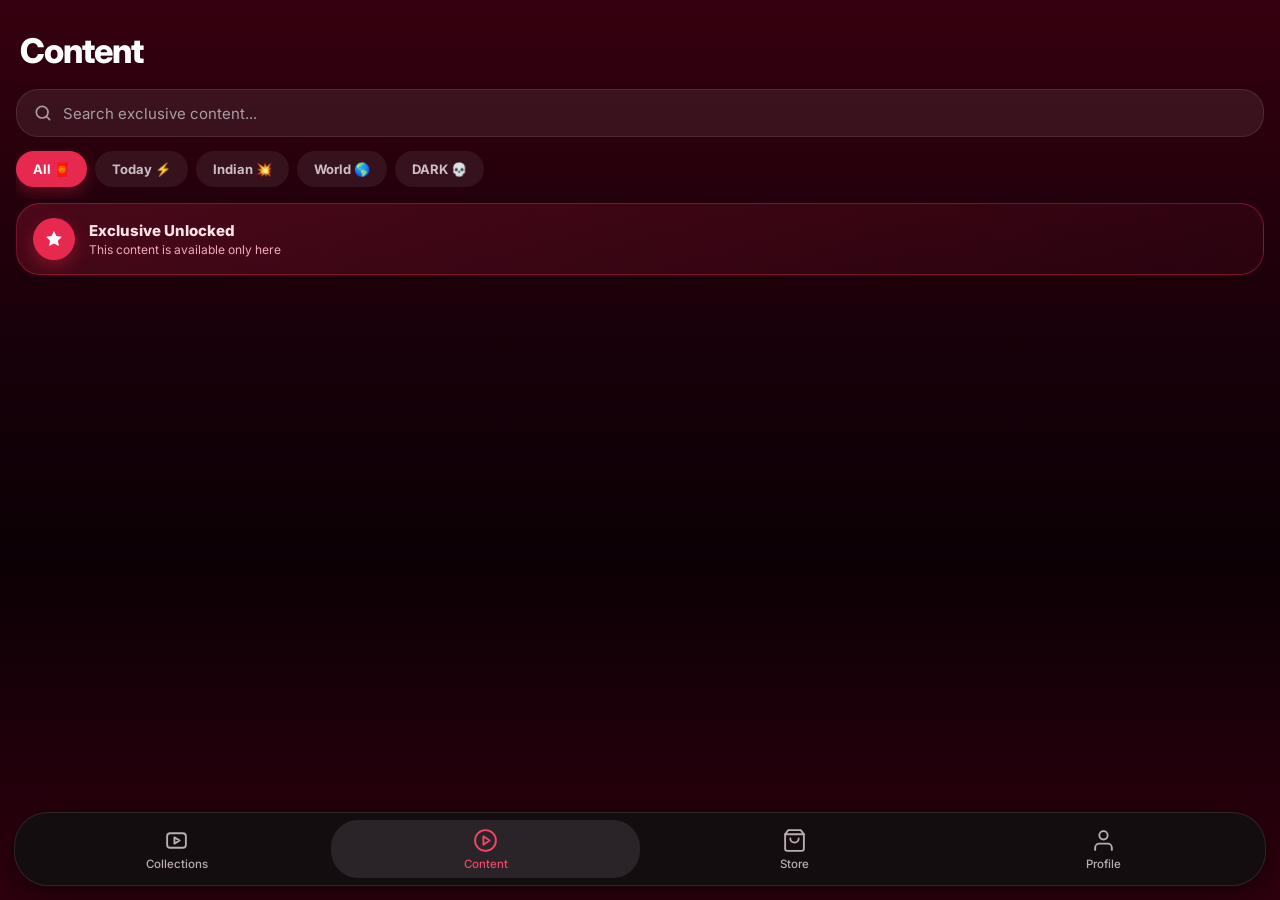
<file: exclusive.html>
<!DOCTYPE html>
<html lang="en">
<head>
<meta charset="UTF-8">
<style>html,body{background:#19000a}</style>
<meta name="viewport" content="width=device-width, initial-scale=1.0, maximum-scale=1.0">
<title>AnimeZone - Content</title>
<script src="https://telegram.org/js/telegram-web-app.js"></script>
<link href="https://fonts.googleapis.com/css2?family=Inter:wght@400;500;600;700;800;900&display=swap" rel="stylesheet">
<link rel="prefetch" href="collections.html">
<link rel="prefetch" href="store.html">
<link rel="prefetch" href="profile.html">

<!-- Monetag SDK -->
<script src='//libtl.com/sdk.js' data-zone='11482366' data-sdk='show_11482366'></script>

<style>
/* =====================================================================
   THEME — dark crimson (shared by all pages)
   Pages: collections.html, store.html, profile.html
   (Content), profile.html
   ===================================================================== */
:root {
  --accent: #E8294F;
  --accent-2: #F0476A;
  --gold: #FBBF24;
  --text: #ffffff;
  --muted: #a99ca2;
  --line: rgba(255, 255, 255, 0.10);
  --panel: rgba(9, 3, 7, 0.88);
  --page-bg: linear-gradient(180deg, #36000f 0%, #19000a 36%, #0b0005 62%, #2f000e 100%);
}

* { margin: 0; padding: 0; box-sizing: border-box; -webkit-tap-highlight-color: transparent; outline: none; }
html, body { height: 100%; }
body {
  font-family: 'Inter', -apple-system, 'Segoe UI', sans-serif;
  background: var(--page-bg);
  color: var(--text);
  height: 100vh;
  display: flex;
  flex-direction: column;
  overflow: hidden;
}
button { font-family: inherit; }

/* ---------- page layout ---------- */
.page {
  flex: 1; min-height: 0; overflow-y: auto;
  /* Telegram fullscreen mode mein upar Close button / neeche system bar ke liye jagah (app.js --safe-top / --safe-bottom set karta hai) */
  padding: calc(var(--safe-top, 0px) + 8px) 16px calc(120px + var(--safe-bottom, 0px));
  animation: pageIn 0.28s ease backwards;
}
@keyframes pageIn { from { opacity: 0; transform: translateY(10px); } to { opacity: 1; transform: none; } }
body.leaving .page { opacity: 0; transform: translateY(-8px); transition: opacity 0.14s ease, transform 0.14s ease; }
.page::-webkit-scrollbar { display: none; }
.page-title { font-size: 34px; font-weight: 800; letter-spacing: -1px; padding: 22px 4px 18px; }
.section-title { font-size: 22px; font-weight: 800; padding: 26px 4px 6px; }
.muted { color: var(--muted); }

.panel { background: var(--panel); border: 1px solid var(--line); border-radius: 28px; }


/* ---------- buttons ---------- */
.btn-row { display: flex; gap: 12px; }
.btn {
  flex: 1; height: 54px; border: none; border-radius: 20px;
  display: flex; align-items: center; justify-content: center; gap: 9px;
  font-size: 17px; font-weight: 700; color: #fff; cursor: pointer;
}
.btn svg { width: 22px; height: 22px; fill: none; stroke: currentColor; stroke-width: 2; stroke-linecap: round; stroke-linejoin: round; }
.btn.primary { background: var(--accent); box-shadow: 0 8px 22px rgba(232, 41, 79, 0.35); }
.btn.dark { background: #1a1316; border: 1px solid var(--line); }

/* ---------- floating bottom navigation (sliding pill) ---------- */
.app-nav {
  position: fixed; left: 14px; right: 14px; bottom: calc(14px + var(--safe-bottom, 0px)); height: 74px; z-index: 40;
  display: flex; align-items: center; padding: 7px;
  background: rgba(20, 14, 18, 0.94); border: 1px solid var(--line); border-radius: 34px;
  backdrop-filter: blur(12px); -webkit-backdrop-filter: blur(12px);
  box-shadow: 0 10px 30px rgba(0, 0, 0, 0.45);
}
/* active tab ka highlight: ek pill jo tab se tab slide karti hai */
.nav-pill {
  position: absolute; top: 7px; bottom: 7px; left: 7px; width: calc((100% - 14px) / 4);
  border-radius: 27px; background: #2a2327; z-index: 0; will-change: transform;
  transform: translateX(calc(var(--i, 0) * 100%));
  transition: transform 0.38s cubic-bezier(0.32, 0.72, 0, 1);
}
.nav-btn {
  position: relative; z-index: 1; flex: 1; min-width: 0; height: 100%; border: none; background: none; border-radius: 27px;
  display: flex; flex-direction: column; align-items: center; justify-content: center; gap: 4px;
  color: #b9acb2; font-size: 11.5px; font-weight: 500; cursor: pointer; transition: color 0.3s ease;
}
.nav-btn svg { width: 25px; height: 25px; fill: none; stroke: currentColor; stroke-width: 1.8; stroke-linecap: round; stroke-linejoin: round; }
.nav-btn.active { color: var(--accent-2); }

/* ---------- toast ---------- */
#appToast {
  position: fixed; left: 50%; bottom: calc(106px + var(--safe-bottom, 0px)); transform: translateX(-50%);
  background: rgba(30, 20, 26, 0.96); border: 1px solid var(--line); color: #fff;
  font-size: 13px; font-weight: 600; padding: 11px 18px; border-radius: 999px;
  z-index: 90; max-width: 86%; text-align: center; display: none;
}
#appToast.show { display: block; }

</style>
<style>

/* ===== Content page ===== */
.adfree-chip { display: none; margin: -8px 4px 14px; padding: 6px 12px; border-radius: 999px; font-size: 12.5px; font-weight: 800; color: #FBBF24; background: rgba(251,191,36,0.12); border: 1px solid rgba(251,191,36,0.4); }
.sent-bar { position: fixed; left: 16px; right: 16px; bottom: calc(var(--safe-bottom, 0px) + 96px); z-index: 60; display: flex; align-items: center; gap: 12px; padding: 14px 16px; border-radius: 20px; font-size: 13.5px; font-weight: 700; line-height: 1.4; color: #fff; background: rgba(16,185,129,0.95); box-shadow: 0 10px 30px rgba(0,0,0,0.4); transform: translateY(30px); opacity: 0; pointer-events: none; transition: transform .25s, opacity .25s; }
.sent-bar.show { transform: none; opacity: 1; pointer-events: auto; }
.sent-bar.err { background: rgba(220,38,38,0.95); }
.sent-bar span { flex: 1; }
.sent-bar button { flex: none; height: 34px; padding: 0 14px; border: none; border-radius: 12px; background: rgba(255,255,255,0.95); color: #065F46; font-family: inherit; font-size: 13px; font-weight: 800; }
.search-tap {
  display: flex; align-items: center; gap: 10px; margin-bottom: 12px;
  background: rgba(255,255,255,0.07); border: 1px solid var(--line);
  border-radius: 22px; padding: 13px 16px;
}
.search-tap svg { width: 20px; height: 20px; fill: none; stroke: var(--muted); stroke-width: 2; stroke-linecap: round; flex-shrink: 0; }
.search-tap input { border: none; background: transparent; width: 100%; color: #fff; font-size: 15px; font-family: inherit; }
.search-tap input::placeholder { color: var(--muted); }

.filter-row { display: flex; gap: 8px; padding: 2px 0 12px; overflow-x: auto; }
.filter-row::-webkit-scrollbar { display: none; }
.filter-pill {
  flex-shrink: 0; background: rgba(255,255,255,0.07); border: 1px solid transparent; color: #cbbfc5;
  font-family: inherit; font-size: 13px; font-weight: 700; padding: 9px 16px; border-radius: 20px;
  white-space: nowrap; cursor: pointer;
}
.filter-pill.active { background: var(--accent); color: #fff; box-shadow: 0 6px 16px rgba(232,41,79,0.3); }

.exclusive-banner {
  display: flex; align-items: center; gap: 14px; padding: 14px 16px; margin: 4px 0 18px;
  background: linear-gradient(135deg, rgba(232,41,79,0.20), rgba(232,41,79,0.06));
  border: 1px solid rgba(232,41,79,0.4); border-radius: 24px;
}
.banner-ico { width: 42px; height: 42px; border-radius: 50%; background: var(--accent); display: flex; align-items: center; justify-content: center; flex-shrink: 0; box-shadow: 0 6px 16px rgba(232,41,79,0.35); }
.banner-ico svg { width: 20px; height: 20px; fill: #fff; }
.exclusive-banner-text h2 { font-size: 15px; font-weight: 800; color: #ffe3e8; }
.exclusive-banner-text p { font-size: 12px; color: #f3a9b8; margin-top: 2px; }

.content-grid { display: flex; flex-direction: column; gap: 18px; margin: 0 0 20px; }
.content-card {
  background: var(--panel); border: 1px solid var(--line); border-radius: 28px; overflow: hidden;
  box-shadow: 0 10px 28px rgba(0,0,0,0.4);
}
.content-thumb { position: relative; width: 100%; aspect-ratio: 2/3; overflow: hidden; background: #150a0f; }
/* poori image bina kheenche dikhti hai (contain); khaali jagah usi image ke halke blur se bharti hai */
.thumb-bg { position: absolute; inset: -24px; background-size: cover; background-position: center; filter: blur(24px) brightness(0.75) saturate(1.25); }
.thumb-img { position: absolute; inset: 0; width: 100%; height: 100%; object-fit: contain; }
.content-thumb::after { content: ''; position: absolute; inset: 0; background: linear-gradient(to top, rgba(0,0,0,0.85) 0%, rgba(0,0,0,0) 55%); pointer-events: none; }

.thumb-fallback {
  display: none; position: absolute; inset: 0; flex-direction: column; align-items: center; justify-content: center; gap: 12px;
  text-align: center; padding: 20px 20px 90px; color: #e9c9d2; font-size: 13px; font-weight: 600;
  background: radial-gradient(circle at 50% 38%, #5a0a25 0%, #1b0510 72%); background-size: cover; background-position: center;
}
.thumb-fallback svg { width: 54px; height: 54px; color: var(--accent-2); }
.content-thumb.no-img .thumb-fallback { display: flex; }
.content-thumb.no-img .thumb-bg, .content-thumb.no-img .thumb-img { display: none; }

.content-title-overlay { position: absolute; bottom: 48px; left: 16px; right: 16px; z-index: 2; color: #fff; font-size: 20px; font-weight: 800; line-height: 1.2; text-shadow: 0 2px 8px rgba(0,0,0,0.6); }
.content-tags { position: absolute; bottom: 16px; left: 16px; right: 16px; display: flex; flex-wrap: wrap; gap: 6px; z-index: 2; }
.content-tag { background: rgba(0,0,0,0.55); border: 1px solid rgba(255,255,255,0.14); color: #fff; font-size: 11px; font-weight: 600; padding: 4px 11px; border-radius: 20px; }
.shared-badge { position: absolute; top: 14px; left: 14px; z-index: 2; background: var(--accent); color: #fff; font-size: 11px; font-weight: 700; padding: 5px 12px; border-radius: 20px; box-shadow: 0 4px 12px rgba(232,41,79,0.4); }

.content-actions { padding: 14px; display: flex; gap: 10px; }
.watch-now-btn {
  flex: 1; min-width: 0; height: 48px; border: none; border-radius: 18px; background: var(--accent); color: #fff;
  font-family: inherit; font-size: 16px; font-weight: 700; display: flex; align-items: center; justify-content: center; gap: 8px; cursor: pointer;
  box-shadow: 0 8px 20px rgba(232,41,79,0.32);
}
.watch-now-btn svg { width: 20px; height: 20px; }
.share-btn {
  width: 48px; height: 48px; flex-shrink: 0; border-radius: 18px; background: #1a1316; border: 1px solid var(--line);
  color: #fff; display: flex; align-items: center; justify-content: center; cursor: pointer;
}
.share-btn svg { width: 20px; height: 20px; }

/* loading */
.spinner { width: 38px; height: 38px; margin: 0 auto; border: 4px solid rgba(255,255,255,0.12); border-top-color: var(--accent); border-radius: 50%; animation: spin 0.9s linear infinite; }
@keyframes spin { to { transform: rotate(360deg); } }
#loadingBox { display: none; text-align: center; padding: 44px 20px; }
#loadingText { font-size: 14px; font-weight: 700; color: #ffe3e8; margin-top: 16px; }
#loadingHint { font-size: 12px; color: var(--muted); margin-top: 6px; }
#retryBtn { display: none; margin-top: 14px; background: var(--accent); color: #fff; border: none; padding: 11px 24px; border-radius: 20px; font-family: inherit; font-weight: 700; font-size: 13px; cursor: pointer; }
#emptyState { display: none; text-align: center; padding: 40px; color: var(--muted); }

</style>
</head>
<body data-page="content">

<div class="page">
  <div class="page-title">Content</div>
  <div class="adfree-chip" id="adfreeChip"></div>

  <div class="search-tap">
    <svg viewBox="0 0 24 24"><circle cx="11" cy="11" r="7"/><path d="m20 20-3.5-3.5"/></svg>
    <input type="text" id="searchInput" placeholder="Search exclusive content...">
  </div>

  <div class="filter-row" id="filterRow">
    <button class="filter-pill active" data-filter="all">All 🧧</button>
    <button class="filter-pill" data-filter="today">Today ⚡</button>
    <button class="filter-pill" data-filter="indian">Indian 💥</button>
    <button class="filter-pill" data-filter="world">World 🌎</button>
    <button class="filter-pill" data-filter="dark">DARK 💀</button>
  </div>

  <div class="exclusive-banner">
    <div class="banner-ico"><svg viewBox="0 0 24 24"><path d="m12 2.5 2.9 6 6.6.9-4.8 4.6 1.2 6.5L12 17.4 6.1 20.5l1.2-6.5L2.5 9.4l6.6-.9z"/></svg></div>
    <div class="exclusive-banner-text">
      <h2>Exclusive Unlocked</h2>
      <p>This content is available only here</p>
    </div>
  </div>

  <div id="loadingBox">
    <div id="spinner" class="spinner"></div>
    <div id="loadingText"></div>
    <div id="loadingHint">The server is waking up, please wait a moment 🙏</div>
    <button id="retryBtn">Try again</button>
  </div>

  <div class="content-grid" id="contentGrid"></div>
  <div class="empty-state" id="emptyState">Nothing here yet.</div>
</div>

<div class="sent-bar" id="sentBar"><span id="sentText"></span><button id="sentOpen">Open chat</button></div>

<div class="app-nav" id="appNav"></div>

<script>
/* =====================================================================
   app.js — shared by all pages (navigation, API, toast)
   Sab kuch window.App ke andar hai, taaki pages ke apne variables se
   (jaise `tg`) kuch na takraye.
   ===================================================================== */
(function () {
  'use strict';

  const API_BASE = 'https://animezone-bot.onrender.com';
  const tg = (window.Telegram && window.Telegram.WebApp) || null;

  if (tg) {
    try { tg.ready(); tg.expand(); } catch (e) {}
    try { tg.setHeaderColor('#36000f'); } catch (e) {}
    try { tg.setBackgroundColor('#0b0005'); } catch (e) {}
    try { tg.setBottomBarColor('#2f000e'); } catch (e) {}
  }

  /* ---------- Telegram fullscreen: upar Close button / neeche system bar ke liye jagah ---------- */
  function applyInsets() {
    if (!tg) return;
    const sa = tg.safeAreaInset || {};
    const ca = tg.contentSafeAreaInset || {};
    let top = (sa.top || 0) + (ca.top || 0);
    let bottom = sa.bottom || 0;
    if (tg.isFullscreen) {               // Telegram ne value na di to bhi kuch jagah chhodo
      if (top < 60) top = 84;
      if (bottom < 12) bottom = 20;
    }
    const root = document.documentElement;
    root.style.setProperty('--safe-top', top + 'px');
    root.style.setProperty('--safe-bottom', bottom + 'px');
  }
  applyInsets();
  if (tg && tg.onEvent) {
    ['safeAreaChanged', 'contentSafeAreaChanged', 'fullscreenChanged'].forEach((ev) => {
      try { tg.onEvent(ev, applyInsets); } catch (e) {}
    });
  }

  /* ---------- icons ---------- */
  const ICONS = {
    collections: '<svg viewBox="0 0 24 24"><rect x="3" y="5" width="18" height="14" rx="3"/><path d="m10 9 5 3-5 3z"/></svg>',
    home: '<svg viewBox="0 0 24 24"><path d="M3 10.5 12 3l9 7.5V20a1 1 0 0 1-1 1h-5v-6h-6v6H4a1 1 0 0 1-1-1z"/></svg>',
    games: '<svg viewBox="0 0 24 24"><line x1="6" x2="10" y1="12" y2="12"/><line x1="8" x2="8" y1="10" y2="14"/><line x1="15" x2="15.01" y1="13" y2="13"/><line x1="18" x2="18.01" y1="11" y2="11"/><rect x="2" y="6" width="20" height="12" rx="4"/></svg>',
    store: '<svg viewBox="0 0 24 24"><path d="M6 2 3 6v14a2 2 0 0 0 2 2h14a2 2 0 0 0 2-2V6l-3-4z"/><path d="M3 6h18"/><path d="M16 10a4 4 0 0 1-8 0"/></svg>',
    content: '<svg viewBox="0 0 24 24"><circle cx="12" cy="12" r="10"/><path d="m10 8 6 4-6 4z"/></svg>',
    profile: '<svg viewBox="0 0 24 24"><path d="M20 21v-2a4 4 0 0 0-4-4H8a4 4 0 0 0-4 4v2"/><circle cx="12" cy="7" r="4"/></svg>',
  };
  const PAGES = [
    { id: 'collections', href: 'collections.html', label: 'Collections' },
    { id: 'content', href: 'exclusive.html', label: 'Content' },
    { id: 'store', href: 'store.html', label: 'Store' },
    { id: 'profile', href: 'profile.html', label: 'Profile' },
  ];

  const escHtml = (s) => String(s == null ? '' : s).replace(/[&<>"']/g, (c) => ({ '&': '&amp;', '<': '&lt;', '>': '&gt;', '"': '&quot;', "'": '&#39;' }[c]));

  /* ---------- navigation ---------- */
  function go(href) { window.location.href = href; }

  function mountNav() {
    const el = document.getElementById('appNav');
    if (!el || el.getAttribute('data-ready')) return;
    el.setAttribute('data-ready', '1');
    const current = document.body.getAttribute('data-page');
    const cur = Math.max(0, PAGES.findIndex((p) => p.id === current));

    el.innerHTML = '<div class="nav-pill"></div>' + PAGES.map((p, i) =>
      `<button class="nav-btn ${i === cur ? 'active' : ''}" data-href="${p.href}" aria-label="${p.label}">${ICONS[p.id]}<span>${p.label}</span></button>`
    ).join('');

    const pill = el.querySelector('.nav-pill');
    const btns = Array.prototype.slice.call(el.querySelectorAll('.nav-btn'));

    // Pichle page se aaye ho to pill wahin se shuru ho kar naye tab tak slide kare
    let from = -1;
    try {
      from = parseInt(sessionStorage.getItem('navFrom'), 10);
      sessionStorage.removeItem('navFrom');
    } catch (e) {}
    if (from >= 0 && from < PAGES.length && from !== cur) {
      pill.style.transition = 'none';
      pill.style.setProperty('--i', from);
      btns[cur].classList.remove('active');
      btns[from].classList.add('active');
      void pill.offsetWidth;
      requestAnimationFrame(() => requestAnimationFrame(() => {
        pill.style.transition = '';
        pill.style.setProperty('--i', cur);
        btns[from].classList.remove('active');
        btns[cur].classList.add('active');
      }));
    } else {
      pill.style.setProperty('--i', cur);
    }

    let leaving = false;
    el.addEventListener('click', (e) => {
      const b = e.target.closest('[data-href]');
      if (!b || leaving || b === btns[cur]) return;
      leaving = true;
      try { sessionStorage.setItem('navFrom', String(cur)); } catch (err) {}
      document.body.classList.add('leaving');          // page halka sa fade-out
      setTimeout(() => go(b.getAttribute('data-href')), 140);
    });
  }
  // Back button se wapas aao to fade-out wali halat hata do
  window.addEventListener('pageshow', () => document.body.classList.remove('leaving'));

  /* ---------- API (Telegram login header ke saath) ---------- */
  async function api(path, opts) {
    opts = opts || {};
    const res = await fetch(API_BASE + path, {
      method: opts.method || 'GET',
      headers: {
        'Content-Type': 'application/json',
        'X-Telegram-Init-Data': (tg && tg.initData) || '',
      },
      body: opts.body ? JSON.stringify(opts.body) : undefined,
    });
    let data = null;
    try { data = await res.json(); } catch (e) {}
    if (!res.ok) {
      if (res.status === 403 && data && data.error === 'join_required') {   // channel join pending: gate dikhao
        try { sessionStorage.removeItem('azGateOk'); } catch (e) {}
        showGate(data.channels || []);
      }
      const err = new Error((data && (data.message || data.error)) || ('HTTP ' + res.status));
      err.status = res.status;
      err.data = data;
      throw err;
    }
    return data;
  }

  const fmt = (n) => Number(n || 0).toLocaleString('en-IN');

  /* ---------- toast ---------- */
  let toastTimer = null;
  function toast(msg) {
    let t = document.getElementById('appToast');
    if (!t) {
      t = document.createElement('div');
      t.id = 'appToast';
      document.body.appendChild(t);
    }
    t.textContent = msg;
    t.classList.add('show');
    clearTimeout(toastTimer);
    toastTimer = setTimeout(() => t.classList.remove('show'), 2400);
  }


  /* ---------- channel join gate (3 channels join karo, phir Verify) ---------- */
  function openLink(u) {
    try {
      if (tg && /^https:\/\/t\.me\//.test(u) && tg.openTelegramLink) tg.openTelegramLink(u);
      else if (tg && tg.openLink) tg.openLink(u);
      else window.open(u, '_blank');
    } catch (e) {}
  }
  function removeGate() { const g = document.getElementById('azGate'); if (g) g.remove(); }
  function showGate(channels, message) {
    if (!document.getElementById('azGateCss')) {
      const st = document.createElement('style');
      st.id = 'azGateCss';
      st.textContent = '#azGate{position:fixed;inset:0;z-index:99999;display:flex;align-items:center;justify-content:center;padding:calc(var(--safe-top,0px) + 20px) 20px calc(var(--safe-bottom,0px) + 20px);background:rgba(11,0,5,.94);-webkit-backdrop-filter:blur(14px);backdrop-filter:blur(14px);font-family:Inter,system-ui,sans-serif;color:#fff}' +
        '#azGate .gate-card{width:100%;max-width:380px;max-height:100%;overflow:auto;padding:26px 22px;border-radius:28px;background:linear-gradient(160deg,rgba(232,41,79,.26),rgba(60,0,20,.9));border:1px solid rgba(255,255,255,.12);text-align:center}' +
        '#azGate .gate-ico{font-size:40px}#azGate h2{margin:8px 0 6px;font-size:22px;font-weight:900}#azGate p{margin:0 0 18px;font-size:14px;line-height:1.5;color:rgba(255,255,255,.7)}' +
        '#azGate .gate-row{display:flex;align-items:center;gap:12px;padding:13px 14px;margin-bottom:10px;border-radius:18px;background:rgba(255,255,255,.07);border:1px solid rgba(255,255,255,.1);text-align:left}' +
        '#azGate .gate-t{flex:1;min-width:0;font-size:15px;font-weight:800;overflow-wrap:anywhere}' +
        '#azGate .gate-join{height:38px;padding:0 18px;border:none;border-radius:12px;background:#E8294F;color:#fff;font:inherit;font-size:14px;font-weight:800}' +
        '#azGate .gate-ok{font-size:13px;font-weight:800;color:#34D399}' +
        '#azGate .gate-verify{width:100%;height:52px;margin-top:8px;border:none;border-radius:18px;background:#fff;color:#7A0A30;font:inherit;font-size:16px;font-weight:900}' +
        '#azGate .gate-verify:disabled{opacity:.6}#azGate .gate-msg{min-height:18px;margin-top:12px;font-size:13px;line-height:1.45;color:#FCA5A5}';
      document.head.appendChild(st);
    }
    let g = document.getElementById('azGate');
    if (!g) { g = document.createElement('div'); g.id = 'azGate'; document.body.appendChild(g); }
    const list = channels || [];
    g.innerHTML = '<div class="gate-card"><div class="gate-ico">🔒</div><h2>Join to continue</h2><p>Join all the channels below, then tap Verify.</p>' +
      list.map((c, i) => '<div class="gate-row"><div class="gate-t">' + escHtml(c.title) + '</div>' + (c.joined ? '<span class="gate-ok">✓ Joined</span>' : '<button class="gate-join" data-i="' + i + '">Join</button>') + '</div>').join('') +
      '<button class="gate-verify" id="gateVerify">✅ I\'ve joined — Verify</button><div class="gate-msg" id="gateMsg">' + escHtml(message || '') + '</div></div>';
    g.onclick = async (e) => {
      const j = e.target.closest('.gate-join');
      if (j) { const c = list[Number(j.getAttribute('data-i'))]; if (c && c.link) openLink(c.link); return; }
      if (!e.target.closest('#gateVerify')) return;
      const btn = document.getElementById('gateVerify'), msg = document.getElementById('gateMsg');
      btn.disabled = true; btn.textContent = 'Checking…'; msg.textContent = '';
      try {
        const r = await api('/api/membership/verify', { method: 'POST' });
        if (r.ok) {
          try { sessionStorage.setItem('azGateOk', JSON.stringify({ at: Date.now() })); } catch (err) {}
          removeGate(); toast('Verified ✅');
          try { window.dispatchEvent(new CustomEvent('az-gate-ok')); } catch (err) {}
        } else {
          showGate(r.channels, 'You haven\'t joined: ' + r.channels.filter((c) => !c.joined).map((c) => c.title).join(', ') + '. Join, then tap Verify again.');
        }
      } catch (err) {
        btn.disabled = false; btn.textContent = '✅ I\'ve joined — Verify';
        msg.textContent = 'Couldn\'t verify. Check your connection and try again.';
      }
    };
  }
  async function gateCheck() {
    if (/[?&]demo=1/.test(window.location.search)) return;
    try { const c = JSON.parse(sessionStorage.getItem('azGateOk') || 'null'); if (c && Date.now() - c.at < 60000) return; } catch (e) {}
    try {
      const r = await api('/api/membership');
      if (r && r.ok) { try { sessionStorage.setItem('azGateOk', JSON.stringify({ at: Date.now() })); } catch (e) {} removeGate(); }
      else if (r && r.channels) showGate(r.channels);
    } catch (e) { /* server so raha ho to kuch mat roko: har action par server khud check karta hai */ }
  }

  // Nav turant lagao (script body ke end mein hai), taaki pehle paint se hi dikhe
  if (document.getElementById('appNav')) mountNav();
  else document.addEventListener('DOMContentLoaded', mountNav);

  setTimeout(gateCheck, 0);

  window.App = { API_BASE, tg, api, go, toast, fmt, icons: ICONS, gateCheck, showGate };
})();

</script>
<script>

window.Telegram.WebApp.ready();
window.Telegram.WebApp.expand();
const tg = window.Telegram.WebApp;

const API_BASE = "https://animezone-bot.onrender.com";


let contentData = [];
let activeFilter = 'all';

// DNS DETECTION (Fetch Method)
async function isAdBlockActive() {
    if (typeof window.show_11482366 !== 'function') return true;
    try {
        await fetch('https://libtl.com/sdk.js', { mode: 'no-cors', cache: 'no-store' });
        return false;
    } catch (e) { return true; }
}

// ---------- HELPERS ----------
const esc = (s) => String(s ?? '').replace(/[&<>"']/g, (ch) => (
  { '&': '&amp;', '<': '&lt;', '>': '&gt;', '"': '&quot;', "'": '&#39;' }[ch]
));

// "Dark 💀", "dark", "DARK" → "dark" (sirf letters, chhote)
function regionKey(c) {
  return String(c.region || '').toLowerCase().replace(/[^a-z]/g, '');
}

// Search: title ya episode number. "0001", "01", "1" teeno episode 1 dhundhte hain
function matchesSearch(c, term) {
  const title = String(c.title || '').toLowerCase();
  const ep = String(c.episode || '').toLowerCase();
  if (/^\d+$/.test(term)) {
    const m = ep.match(/^\D*(\d+)\D*$/);
    if (m && parseInt(m[1], 10) === parseInt(term, 10)) return true;
    return title.includes(term);
  }
  return title.includes(term) || ep.includes(term);
}

// ---------- LOADING (Render server dheere jagta hai) ----------
const LOAD_ESTIMATE_SEC = 45;           // server jagne ka andaaza
const CACHE_KEY = 'exclusiveCache_v1';
// Friend ke share link se aaye ho (?c=x001) to wahi content sabse upar dikhao
const sharedId = (() => {
  const c = new URLSearchParams(window.location.search).get('c');
  return c && /^x\d{1,6}$/.test(c) ? c : null;
})();

let loaded = false;
let isLoading = false;
let countdownTimer = null;
let showLoaderTimer = null;

function startCountdown() {
  const box = document.getElementById('loadingBox');
  const text = document.getElementById('loadingText');
  document.getElementById('spinner').style.display = 'block';
  document.getElementById('loadingHint').style.display = 'block';
  document.getElementById('retryBtn').style.display = 'none';
  let left = LOAD_ESTIMATE_SEC;
  const tick = () => {
    text.textContent = left > 0 ? `Content will be ready in ${left} sec…` : 'Almost ready…';
    if (left > 0) left--;
  };
  box.style.display = 'block';
  tick();
  clearInterval(countdownTimer);
  countdownTimer = setInterval(tick, 1000);
}

function stopCountdown() {
  clearTimeout(showLoaderTimer);
  clearInterval(countdownTimer);
  document.getElementById('loadingBox').style.display = 'none';
}

function showLoadError() {
  clearInterval(countdownTimer);
  document.getElementById('loadingBox').style.display = 'block';
  document.getElementById('spinner').style.display = 'none';
  document.getElementById('loadingHint').style.display = 'none';
  document.getElementById('loadingText').textContent = 'Couldn\'t connect to the server.';
  document.getElementById('retryBtn').style.display = 'inline-block';
}

document.getElementById('retryBtn').addEventListener('click', () => {
  document.getElementById('loadingBox').style.display = 'none';
  loadExclusive();
});

async function loadExclusive() {
  if (isLoading) return;
  isLoading = true;

  // 1) Pehle se load (cached) hai to turant dikhao, countdown nahi
  let hadCache = false;
  try {
    const cached = JSON.parse(localStorage.getItem(CACHE_KEY) || 'null');
    if (Array.isArray(cached) && cached.length > 0) {
      contentData = cached;
      loaded = true;
      hadCache = true;
      renderGrid();
    }
  } catch (e) {}

  // 2) Cache nahi hai aur server dheere de raha hai to countdown (tez load pe kuch nahi dikhega)
  if (!hadCache) {
    clearTimeout(showLoaderTimer);
    showLoaderTimer = setTimeout(startCountdown, 1200);
  }

  // 3) Server se fresh data, fail ho to 6 baar tak retry
  for (let attempt = 0; attempt < 6; attempt++) {
    try {
      const res = await fetch(`${API_BASE}/api/exclusive-content`);
      if (!res.ok) throw new Error('HTTP ' + res.status);
      const data = await res.json();
      if (!Array.isArray(data)) throw new Error('Bad data');
      contentData = data;
      loaded = true;
      try { localStorage.setItem(CACHE_KEY, JSON.stringify(data)); } catch (e) {}
      stopCountdown();
      isLoading = false;
      renderGrid();
      return;
    } catch (err) {
      console.error(err);
      await new Promise((r) => setTimeout(r, 4000));
    }
  }
  isLoading = false;
  if (!hadCache) {
    clearTimeout(showLoaderTimer);
    showLoadError();
  }
}

// ---------- IMAGE HELPERS ----------
// Agar post ki image load na ho ya mile hi na, to card par saaf "Preview not available yet" dikhta hai.
// Apni default image dikhani ho to yahan https link daal do (khaali chhodo to designed placeholder dikhega).
const FALLBACK_IMAGE = '';

const ICON_PLAY = '<svg viewBox="0 0 24 24" fill="currentColor"><path d="M7 4.5v15l13-7.5z"/></svg>';
const ICON_SHARE = '<svg viewBox="0 0 24 24" fill="none" stroke="currentColor" stroke-width="2" stroke-linecap="round" stroke-linejoin="round"><circle cx="18" cy="5" r="3"/><circle cx="6" cy="12" r="3"/><circle cx="18" cy="19" r="3"/><path d="m8.6 13.5 6.8 4M15.4 6.5l-6.8 4"/></svg>';
const ICON_NOIMG = '<svg viewBox="0 0 24 24" fill="none" stroke="currentColor" stroke-width="1.6" stroke-linecap="round" stroke-linejoin="round"><rect x="3" y="3" width="18" height="18" rx="3"/><circle cx="9" cy="9" r="1.6"/><path d="m21 15-5-5L5 21"/><path d="M3 3l18 18"/></svg>';

// CSS url() ke liye safe link (sirf http/https/data:image)
function safeImg(url) {
  const u = String(url || '').trim();
  if (!(/^https?:\/\//i.test(u) || /^data:image\//i.test(u))) return '';
  const map = { "'": '%27', '"': '%22', '(': '%28', ')': '%29', '\\': '%5C', '<': '%3C', '>': '%3E', ' ': '%20', '\n': '%0A', '\r': '%0D' };
  return u.replace(/['"()\\<> \n\r]/g, (c) => map[c]);
}

// Thumbnail hai hi nahi (ya backend ne placeholder diya)
function isMissingThumb(u) {
  const s = String(u || '').trim();
  if (!s || s === '#' || /via\.placeholder\.com/i.test(s)) return true;
  return !(/^https?:\/\//i.test(s) || /^data:image\//i.test(s));
}

// Image load fail hui to fallback dikhao
function thumbFail(img) {
  const t = img.closest('.content-thumb');
  if (t) t.classList.add('no-img');
}

function fallbackHTML() {
  const custom = safeImg(FALLBACK_IMAGE);
  return `<div class="thumb-fallback"${custom ? ` style="background-image:url('${custom}')"` : ''}>${ICON_NOIMG}<span>Preview not available yet</span></div>`;
}

function renderGrid() {
  const grid = document.getElementById('contentGrid');
  const empty = document.getElementById('emptyState');
  const searchTerm = (document.getElementById('searchInput').value || '').trim().toLowerCase();

  // Data aane se pehle "kuch nahi hai" mat dikhao
  if (!loaded && contentData.length === 0) {
    grid.innerHTML = '';
    empty.style.display = 'none';
    return;
  }

  let filtered = contentData;
  if (activeFilter === 'today') {
      const today = new Date().toISOString().slice(0, 10);
      filtered = filtered.filter(c => c.uploadDate === today);
  } else if (activeFilter === 'indian') {
      filtered = filtered.filter(c => regionKey(c) === 'indian');
  } else if (activeFilter === 'world') {
      filtered = filtered.filter(c => { const k = regionKey(c); return k && k !== 'indian' && k !== 'dark'; });
  } else if (activeFilter === 'dark') {
      filtered = filtered.filter(c => regionKey(c) === 'dark');
  }

  if (searchTerm) {
    filtered = filtered.filter(c => matchesSearch(c, searchTerm));
  }

  // Shared content sabse upar (All tab, bina search ke)
  if (sharedId && activeFilter === 'all' && !searchTerm) {
    filtered = [...filtered].sort((a, b) => (b.id === sharedId) - (a.id === sharedId));
  }

  if (filtered.length === 0) {
    grid.innerHTML = '';
    empty.style.display = 'block';
    return;
  }
  empty.style.display = 'none';

  grid.innerHTML = filtered.map((item) => {
    const missing = isMissingThumb(item.thumbnail);
    const bg = missing ? '' : safeImg(item.thumbnail);
    return `
    <div class="content-card">
      <div class="content-thumb ${missing ? 'no-img' : ''}">
        ${missing ? '' : `<div class="thumb-bg" style="background-image:url('${bg}')"></div>
        <img class="thumb-img" src="${esc(item.thumbnail)}" alt="${esc(item.title)}" onerror="thumbFail(this)">`}
        ${fallbackHTML()}
        ${sharedId && item.id === sharedId ? '<div class="shared-badge">📩 Shared with you</div>' : ''}
        <div class="content-title-overlay">${esc(item.title)}</div>
        <div class="content-tags">
          <span class="content-tag">Episode ${esc(item.episode)}</span>
          ${item.duration ? `<span class="content-tag">${esc(item.duration)}</span>` : ''}
          ${item.region ? `<span class="content-tag">${esc(item.region)}</span>` : ''}
        </div>
      </div>
      <div class="content-actions">
        <button class="watch-now-btn" onclick="openExclusiveContent('${esc(item.id)}')">
          ${ICON_PLAY} Watch Now
        </button>
        ${item.shareLink ? `<button class="share-btn" aria-label="Share" onclick="shareContent('${esc(item.id)}')">${ICON_SHARE}</button>` : ''}
      </div>
    </div>`;
  }).join('');
}

// ---------- SHARE ----------
function copyShareLink(link) {
  if (navigator.clipboard && navigator.clipboard.writeText) {
    navigator.clipboard.writeText(link)
      .then(() => alert('Link copied!'))
      .catch(() => prompt('Copy this link:', link));
  } else {
    prompt('Copy this link:', link);
  }
}

function shareContent(id) {
  const item = contentData.find((c) => c.id === id);
  if (!item || !item.shareLink) return;
  const text = `${item.title} 🔥 Watch it here:`;
  const url = 'https://t.me/share/url?url=' + encodeURIComponent(item.shareLink) + '&text=' + encodeURIComponent(text);
  try {
    tg.openTelegramLink(url);
  } catch (e) {
    copyShareLink(item.shareLink);
  }
}

// ACTION WITH DNS SECURITY: pehle ad, phir main bot content seedha tumhare chat mein bhejta hai
let sending = false;
let sentTimer = null;
let adFreeUntil = 0;
function paintAdFree() {
  const chip = document.getElementById('adfreeChip');
  if (adFreeUntil > Date.now()) { const ms = adFreeUntil - Date.now(), d = Math.floor(ms / 86400000), h = Math.floor((ms % 86400000) / 3600000), m = Math.floor((ms % 3600000) / 60000); chip.textContent = '✨ Ad-free · ' + (d ? d + 'd ' : '') + h + 'h ' + m + 'm left'; chip.style.display = 'inline-block'; }
  else chip.style.display = 'none';
}
App.api('/api/adfree').then((r) => { adFreeUntil = r && r.until ? Date.parse(r.until) : 0; paintAdFree(); }).catch(() => {});
setInterval(paintAdFree, 60000);
function showSent(text, isErr, withChat) {
  const bar = document.getElementById('sentBar');
  document.getElementById('sentText').textContent = text;
  document.getElementById('sentOpen').style.display = withChat ? 'inline-block' : 'none';
  bar.classList.toggle('err', !!isErr);
  bar.classList.add('show');
  clearTimeout(sentTimer);
  sentTimer = setTimeout(() => bar.classList.remove('show'), isErr ? 5000 : 9000);
}
document.getElementById('sentOpen').addEventListener('click', () => { try { tg.close(); } catch (e) {} });

async function openExclusiveContent(id) {
    if (sending) return;
    sending = true;                       // turant lock: double tap par dusri request na jaye
    const adFree = adFreeUntil > Date.now();   // refer se mile ad-free din: na ad, na DNS check
    if (!adFree) {
        const blocked = await isAdBlockActive();
        if (blocked) {
            sending = false;
            alert("⚠️ DNS / Ad-Blocker Detected!\n\nPlease disable Private DNS (AdGuard) or Ad-blocker to watch exclusive content.");
            return;
        }
        try { await window.show_11482366(); } catch (e) { /* ad fail ho to bhi content do */ }
    }
    showSent('Sending to your Telegram chat…', false, false);
    try {
        const r = await App.api('/api/content/send', { method: 'POST', body: { id } });
        showSent('✅ Sent to your Telegram chat. It is removed automatically in ' + r.minutes + ' min.', false, true);
    } catch (e) {
        if (e.status === 403 && e.data && e.data.error === 'join_required') { document.getElementById('sentBar').classList.remove('show'); }
        else showSent((e.data && e.data.message) || (e.status === 401 ? 'Please open this app from the Telegram bot.' : 'Couldn\'t send this right now. Please try again.'), true, false);
    }
    sending = false;
}

document.getElementById('filterRow').addEventListener('click', (e) => {
  if (!e.target.classList.contains('filter-pill')) return;
  document.querySelectorAll('.filter-pill').forEach(p => p.classList.remove('active'));
  e.target.classList.add('active');
  activeFilter = e.target.dataset.filter;
  renderGrid();
});

document.getElementById('searchInput').addEventListener('input', renderGrid);

loadExclusive();

</script>
</body>
</html>
</file>
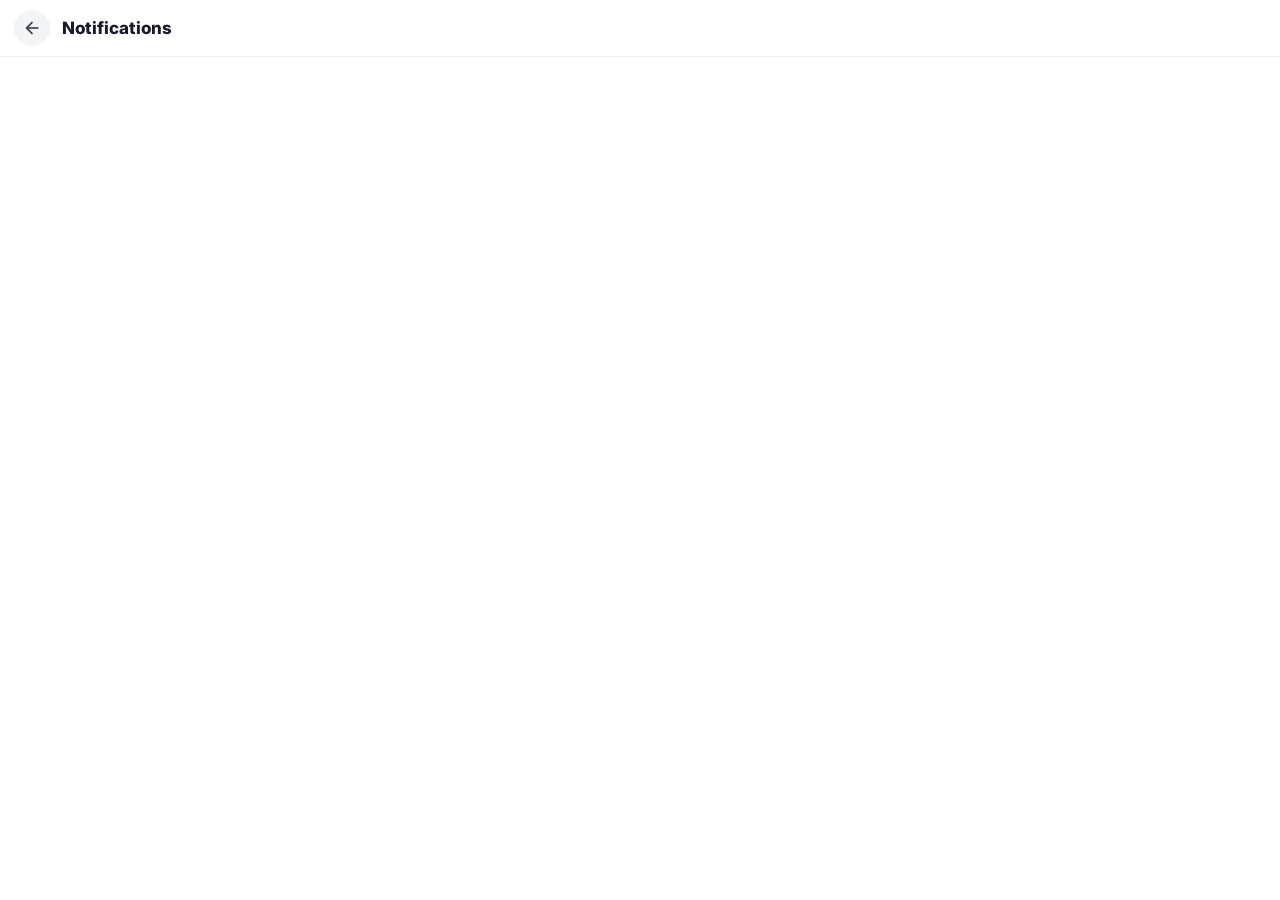
<file: notifications.html>
<!DOCTYPE html>
<html lang="en">
<head>
<meta charset="UTF-8">
<meta name="viewport" content="width=device-width, initial-scale=1.0, maximum-scale=1.0">
<title>AnimeZone - Notifications</title>
<script src="https://telegram.org/js/telegram-web-app.js"></script>
<link href="https://fonts.googleapis.com/css2?family=Inter:wght@400;500;600;700;800;900&display=swap" rel="stylesheet">
<link href="https://fonts.googleapis.com/icon?family=Material+Icons+Round" rel="stylesheet">
<style>
* { margin: 0; padding: 0; box-sizing: border-box; -webkit-tap-highlight-color: transparent; outline: none; }
:root { --primary: #7C3AED; }

body {
  font-family: 'Inter', sans-serif;
  background: #ffffff;
  color: #1a1a2e;
  height: 100vh;
  display: flex;
  flex-direction: column;
  overflow: hidden;
}

.topbar {
  display: flex;
  align-items: center;
  padding: 10px 14px;
  gap: 12px;
  background: #ffffff;
  border-bottom: 1px solid #f0f0f0;
}
.back-btn {
  width: 36px; height: 36px;
  border-radius: 50%;
  background: #F3F4F6;
  display: flex; align-items: center; justify-content: center;
  cursor: pointer; flex-shrink: 0;
}
.back-btn .material-icons-round { font-size: 20px; color: #374151; }
.page-title { font-size: 17px; font-weight: 800; }

.scroll-area { flex: 1; overflow-y: auto; padding: 14px; }
.scroll-area::-webkit-scrollbar { display: none; }

.notif-card {
  background: #F9FAFB;
  border-radius: 14px;
  padding: 14px 16px;
  margin-bottom: 10px;
  display: flex;
  gap: 12px;
}
.notif-icon {
  width: 36px; height: 36px; border-radius: 50%;
  background: #EDE9FE; color: var(--primary);
  display: flex; align-items: center; justify-content: center;
  flex-shrink: 0;
}
.notif-icon .material-icons-round { font-size: 18px; }
.notif-text { font-size: 13.5px; color: #1a1a2e; line-height: 1.5; }
.notif-date { font-size: 11px; color: #9CA3AF; margin-top: 5px; }

.empty-state { text-align: center; padding: 60px 24px; color: #9CA3AF; font-size: 13px; }
</style>
</head>
<body>

<div class="topbar">
  <div class="back-btn" onclick="window.location.href='index.html'">
    <span class="material-icons-round">arrow_back</span>
  </div>
  <div class="page-title">Notifications</div>
</div>

<div class="scroll-area">
  <div id="notifList"></div>
  <div class="empty-state" id="emptyState" style="display:none;">Abhi koi announcement nahi hai.</div>
</div>

<script>
window.Telegram.WebApp.ready();
window.Telegram.WebApp.expand();

// ⚠️ CONFIG — Termux tunnel URL yahan daalo
const API_BASE = "https://animezone-bot.onrender.com";

async function loadAnnouncements() {
  try {
    const res = await fetch(`${API_BASE}/api/announcements`);
    const list = await res.json();
    renderList(list);
  } catch (err) {
    console.error(err);
  }
}

function formatDate(iso) {
  const d = new Date(iso);
  return d.toLocaleDateString('en-IN', { day: 'numeric', month: 'short', year: 'numeric', hour: '2-digit', minute: '2-digit' });
}

function renderList(list) {
  const container = document.getElementById('notifList');
  const empty = document.getElementById('emptyState');

  if (list.length === 0) {
    empty.style.display = 'block';
    return;
  }

  container.innerHTML = list.map((n) => `
    <div class="notif-card">
      <div class="notif-icon"><span class="material-icons-round">campaign</span></div>
      <div>
        <div class="notif-text">${n.text}</div>
        <div class="notif-date">${formatDate(n.date)}</div>
      </div>
    </div>
  `).join('');
}

loadAnnouncements();
</script>
</body>
</html>
</file>
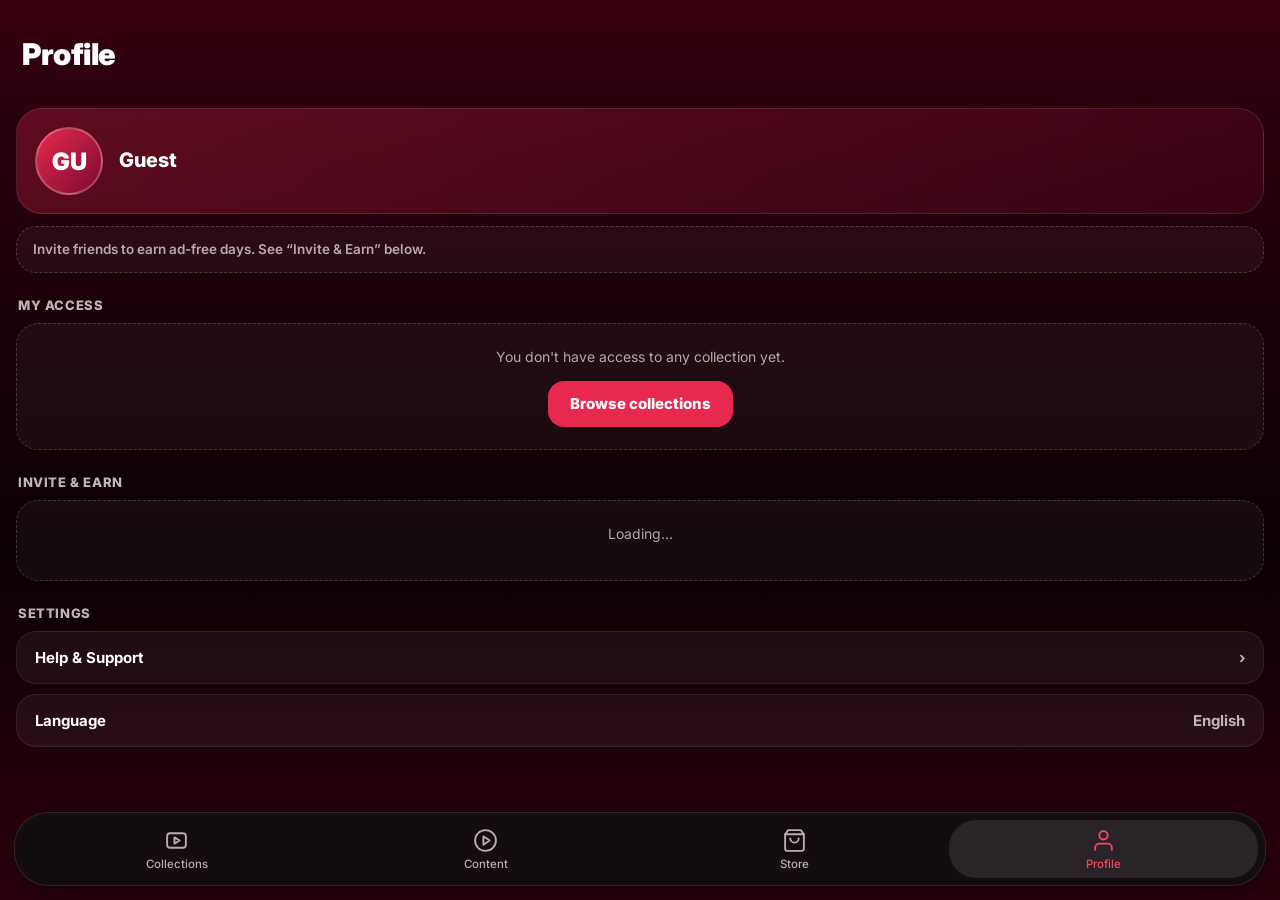
<file: profile.html>
<!DOCTYPE html>
<html lang="en">
<head>
<meta charset="UTF-8">
<style>html,body{background:#19000a}</style>
<meta name="viewport" content="width=device-width, initial-scale=1.0, maximum-scale=1.0, viewport-fit=cover">
<title>AnimeZone - Profile</title>
<script src="https://telegram.org/js/telegram-web-app.js"></script>
<link href="https://fonts.googleapis.com/css2?family=Inter:wght@400;500;600;700;800;900&display=swap" rel="stylesheet">
<link rel="prefetch" href="collections.html">
<link rel="prefetch" href="exclusive.html">
<link rel="prefetch" href="store.html">

<style>

/* =====================================================================
   THEME — dark crimson (shared by all pages)
   Pages: collections.html, store.html, profile.html
   (Content), profile.html
   ===================================================================== */
:root {
  --accent: #E8294F;
  --accent-2: #F0476A;
  --gold: #FBBF24;
  --text: #ffffff;
  --muted: #a99ca2;
  --line: rgba(255, 255, 255, 0.10);
  --panel: rgba(9, 3, 7, 0.88);
  --page-bg: linear-gradient(180deg, #36000f 0%, #19000a 36%, #0b0005 62%, #2f000e 100%);
}

* { margin: 0; padding: 0; box-sizing: border-box; -webkit-tap-highlight-color: transparent; outline: none; }
html, body { height: 100%; }
body {
  font-family: 'Inter', -apple-system, 'Segoe UI', sans-serif;
  background: var(--page-bg);
  color: var(--text);
  height: 100vh;
  display: flex;
  flex-direction: column;
  overflow: hidden;
}
button { font-family: inherit; }

/* ---------- page layout ---------- */
.page {
  flex: 1; min-height: 0; overflow-y: auto;
  /* Telegram fullscreen mode mein upar Close button / neeche system bar ke liye jagah (app.js --safe-top / --safe-bottom set karta hai) */
  padding: calc(var(--safe-top, 0px) + 8px) 16px calc(120px + var(--safe-bottom, 0px));
  animation: pageIn 0.28s ease backwards;
}
@keyframes pageIn { from { opacity: 0; transform: translateY(10px); } to { opacity: 1; transform: none; } }
body.leaving .page { opacity: 0; transform: translateY(-8px); transition: opacity 0.14s ease, transform 0.14s ease; }
.page::-webkit-scrollbar { display: none; }
.page-title { font-size: 34px; font-weight: 800; letter-spacing: -1px; padding: 22px 4px 18px; }
.section-title { font-size: 22px; font-weight: 800; padding: 26px 4px 6px; }
.muted { color: var(--muted); }

.panel { background: var(--panel); border: 1px solid var(--line); border-radius: 28px; }


/* ---------- buttons ---------- */
.btn-row { display: flex; gap: 12px; }
.btn {
  flex: 1; height: 54px; border: none; border-radius: 20px;
  display: flex; align-items: center; justify-content: center; gap: 9px;
  font-size: 17px; font-weight: 700; color: #fff; cursor: pointer;
}
.btn svg { width: 22px; height: 22px; fill: none; stroke: currentColor; stroke-width: 2; stroke-linecap: round; stroke-linejoin: round; }
.btn.primary { background: var(--accent); box-shadow: 0 8px 22px rgba(232, 41, 79, 0.35); }
.btn.dark { background: #1a1316; border: 1px solid var(--line); }

/* ---------- floating bottom navigation (sliding pill) ---------- */
.app-nav {
  position: fixed; left: 14px; right: 14px; bottom: calc(14px + var(--safe-bottom, 0px)); height: 74px; z-index: 40;
  display: flex; align-items: center; padding: 7px;
  background: rgba(20, 14, 18, 0.94); border: 1px solid var(--line); border-radius: 34px;
  backdrop-filter: blur(12px); -webkit-backdrop-filter: blur(12px);
  box-shadow: 0 10px 30px rgba(0, 0, 0, 0.45);
}
/* active tab ka highlight: ek pill jo tab se tab slide karti hai */
.nav-pill {
  position: absolute; top: 7px; bottom: 7px; left: 7px; width: calc((100% - 14px) / 4);
  border-radius: 27px; background: #2a2327; z-index: 0; will-change: transform;
  transform: translateX(calc(var(--i, 0) * 100%));
  transition: transform 0.38s cubic-bezier(0.32, 0.72, 0, 1);
}
.nav-btn {
  position: relative; z-index: 1; flex: 1; min-width: 0; height: 100%; border: none; background: none; border-radius: 27px;
  display: flex; flex-direction: column; align-items: center; justify-content: center; gap: 4px;
  color: #b9acb2; font-size: 11.5px; font-weight: 500; cursor: pointer; transition: color 0.3s ease;
}
.nav-btn svg { width: 25px; height: 25px; fill: none; stroke: currentColor; stroke-width: 1.8; stroke-linecap: round; stroke-linejoin: round; }
.nav-btn.active { color: var(--accent-2); }

/* ---------- toast ---------- */
#appToast {
  position: fixed; left: 50%; bottom: calc(106px + var(--safe-bottom, 0px)); transform: translateX(-50%);
  background: rgba(30, 20, 26, 0.96); border: 1px solid var(--line); color: #fff;
  font-size: 13px; font-weight: 600; padding: 11px 18px; border-radius: 999px;
  z-index: 90; max-width: 86%; text-align: center; display: none;
}
#appToast.show { display: block; }


</style>
<style>

.page-title { font-size: 30px; font-weight: 900; letter-spacing: -0.5px; margin: 6px 2px 18px; }
.pf-card { display: flex; align-items: center; gap: 16px; padding: 18px; border-radius: 26px; background: linear-gradient(135deg, rgba(232,41,79,0.28), rgba(122,10,48,0.22)); border: 1px solid rgba(255,255,255,0.1); }
.pf-av { width: 68px; height: 68px; flex: none; border-radius: 50%; display: grid; place-items: center; font-size: 24px; font-weight: 900; color: #fff; background: linear-gradient(135deg, #E8294F, #7A0A30); background-size: cover; background-position: center; border: 2px solid rgba(255,255,255,0.25); }
.pf-name { font-size: 20px; font-weight: 800; overflow-wrap: anywhere; }
.pf-sub { margin-top: 3px; font-size: 13px; font-weight: 600; color: rgba(255,255,255,0.62); }
.sec-title { margin: 24px 2px 10px; font-size: 13px; font-weight: 800; letter-spacing: 0.6px; text-transform: uppercase; color: rgba(255,255,255,0.72); }
.adfree { margin-top: 12px; padding: 13px 16px; border-radius: 20px; display: flex; align-items: center; gap: 12px; background: rgba(255,255,255,0.045); border: 1px dashed rgba(255,255,255,0.18); font-size: 13.5px; font-weight: 600; color: rgba(255,255,255,0.65); line-height: 1.4; }
.adfree.on { background: linear-gradient(135deg, rgba(251,191,36,0.2), rgba(251,191,36,0.06)); border: 1px solid rgba(251,191,36,0.5); color: #fff; }
.adfree .af-t { flex: 1; min-width: 0; }
.adfree .af-t b { display: block; font-size: 11px; letter-spacing: 0.8px; color: #FBBF24; margin-bottom: 3px; }
.adfree .af-left { font-size: 19px; font-weight: 900; font-variant-numeric: tabular-nums; }
.ac2 { padding: 16px 18px; margin-bottom: 12px; border-radius: 22px; background: linear-gradient(135deg, rgba(16,185,129,0.16), rgba(16,185,129,0.05)); border: 1px solid rgba(16,185,129,0.4); cursor: pointer; }
.ac2:active { transform: scale(0.985); }
.ac2-top { display: flex; align-items: center; gap: 10px; }
.ac2-top .t { flex: 1; min-width: 0; font-size: 16px; font-weight: 800; overflow-wrap: anywhere; }
.chip2 { flex: none; padding: 3px 10px; border-radius: 999px; font-size: 11px; font-weight: 800; color: #6EE7B7; background: rgba(16,185,129,0.18); border: 1px solid rgba(16,185,129,0.45); }
.ac2-lbl { margin-top: 12px; font-size: 11px; font-weight: 800; letter-spacing: 0.7px; color: rgba(255,255,255,0.55); }
.ac2-left { margin-top: 2px; font-size: 30px; font-weight: 900; font-variant-numeric: tabular-nums; color: #34D399; }
.bar { height: 8px; margin-top: 10px; border-radius: 99px; background: rgba(255,255,255,0.1); overflow: hidden; }
.bar i { display: block; height: 100%; border-radius: 99px; background: linear-gradient(90deg, #10B981, #34D399); transition: width .6s; }
.bar.gold i { background: linear-gradient(90deg, #F59E0B, #FBBF24); }
.ac2-date { margin-top: 8px; font-size: 12px; font-weight: 600; color: rgba(255,255,255,0.6); }
.pf-empty { padding: 22px 18px; border-radius: 22px; text-align: center; background: rgba(255,255,255,0.045); border: 1px dashed rgba(255,255,255,0.18); }
.pf-empty p { margin: 0 0 14px; font-size: 14px; line-height: 1.5; color: rgba(255,255,255,0.65); }
.pf-btn { height: 46px; padding: 0 22px; border: none; border-radius: 16px; background: var(--accent); color: #fff; font-family: inherit; font-size: 15px; font-weight: 800; }
.ref { padding: 18px; border-radius: 24px; background: linear-gradient(160deg, rgba(232,41,79,0.22), rgba(60,0,20,0.5)); border: 1px solid rgba(255,255,255,0.12); }
.ref h3 { margin: 0 0 6px; font-size: 18px; font-weight: 900; }
.ref p { margin: 0; font-size: 13.5px; line-height: 1.55; color: rgba(255,255,255,0.75); }
.ref p b { color: #FBBF24; }
.ref-link { margin-top: 14px; padding: 12px 14px; border-radius: 14px; background: rgba(0,0,0,0.35); border: 1px solid rgba(255,255,255,0.12); font-size: 12.5px; font-weight: 600; color: rgba(255,255,255,0.85); word-break: break-all; user-select: all; }
.ref-btns { display: flex; gap: 10px; margin-top: 10px; }
.ref-btns button { flex: 1; height: 46px; border: none; border-radius: 15px; font-family: inherit; font-size: 15px; font-weight: 800; }
.ref-btns .b1 { background: rgba(255,255,255,0.12); color: #fff; }
.ref-btns .b2 { background: #fff; color: #7A0A30; }
.ref-stats { display: flex; gap: 10px; margin-top: 16px; }
.ref-stats div { flex: 1; padding: 12px; border-radius: 16px; text-align: center; background: rgba(255,255,255,0.07); }
.ref-stats b { display: block; font-size: 24px; font-weight: 900; }
.ref-stats small { font-size: 12px; font-weight: 700; color: rgba(255,255,255,0.6); }
.ref-ms { margin-top: 8px; font-size: 12.5px; font-weight: 700; color: rgba(255,255,255,0.7); }
.ref-steps { margin: 16px 0 0; padding: 0; list-style: none; counter-reset: s; }
.ref-steps li { position: relative; padding: 6px 0 6px 34px; font-size: 13px; line-height: 1.45; color: rgba(255,255,255,0.78); counter-increment: s; }
.ref-steps li::before { content: counter(s); position: absolute; left: 0; top: 4px; width: 24px; height: 24px; display: grid; place-items: center; border-radius: 50%; background: rgba(232,41,79,0.35); font-size: 12px; font-weight: 900; }
.pf-row { display: flex; align-items: center; justify-content: space-between; padding: 16px 18px; border-radius: 20px; background: rgba(255,255,255,0.05); border: 1px solid rgba(255,255,255,0.08); font-size: 15px; font-weight: 700; }
.pf-row b { color: rgba(255,255,255,0.7); font-weight: 700; }
.pf-link { cursor: pointer; }
.pf-link:active { transform: scale(0.985); }
.pf-badge { padding: 3px 10px; border-radius: 999px; background: #E8294F; color: #fff !important; font-size: 12px; }

</style>
</head>
<body data-page="profile">
<div class="page">
  <div class="page-title">Profile</div>
  <div class="pf-card"><div class="pf-av" id="pfAv"></div><div><div class="pf-name" id="pfName">Loading…</div><div class="pf-sub" id="pfSub"></div></div></div>
  <div id="adfreeBox"></div>
  <div class="sec-title">My access</div>
  <div id="accessList"></div>
  <div class="sec-title">Invite &amp; Earn</div>
  <div id="refBox"></div>
  <div class="sec-title">Settings</div>
  <div class="pf-row pf-link" id="supportRow" style="margin-bottom:10px"><span>Help &amp; Support</span><b id="supportBadge">›</b></div>
  <div class="pf-row"><span>Language</span><b>English</b></div>
</div>
<div class="app-nav" id="appNav"></div>

<script>
/* =====================================================================
   app.js — shared by all pages (navigation, API, toast)
   Sab kuch window.App ke andar hai, taaki pages ke apne variables se
   (jaise `tg`) kuch na takraye.
   ===================================================================== */
(function () {
  'use strict';

  const API_BASE = 'https://animezone-bot.onrender.com';
  const tg = (window.Telegram && window.Telegram.WebApp) || null;

  if (tg) {
    try { tg.ready(); tg.expand(); } catch (e) {}
    try { tg.setHeaderColor('#36000f'); } catch (e) {}
    try { tg.setBackgroundColor('#0b0005'); } catch (e) {}
    try { tg.setBottomBarColor('#2f000e'); } catch (e) {}
  }

  /* ---------- Telegram fullscreen: upar Close button / neeche system bar ke liye jagah ---------- */
  function applyInsets() {
    if (!tg) return;
    const sa = tg.safeAreaInset || {};
    const ca = tg.contentSafeAreaInset || {};
    let top = (sa.top || 0) + (ca.top || 0);
    let bottom = sa.bottom || 0;
    if (tg.isFullscreen) {               // Telegram ne value na di to bhi kuch jagah chhodo
      if (top < 60) top = 84;
      if (bottom < 12) bottom = 20;
    }
    const root = document.documentElement;
    root.style.setProperty('--safe-top', top + 'px');
    root.style.setProperty('--safe-bottom', bottom + 'px');
  }
  applyInsets();
  if (tg && tg.onEvent) {
    ['safeAreaChanged', 'contentSafeAreaChanged', 'fullscreenChanged'].forEach((ev) => {
      try { tg.onEvent(ev, applyInsets); } catch (e) {}
    });
  }

  /* ---------- icons ---------- */
  const ICONS = {
    collections: '<svg viewBox="0 0 24 24"><rect x="3" y="5" width="18" height="14" rx="3"/><path d="m10 9 5 3-5 3z"/></svg>',
    home: '<svg viewBox="0 0 24 24"><path d="M3 10.5 12 3l9 7.5V20a1 1 0 0 1-1 1h-5v-6h-6v6H4a1 1 0 0 1-1-1z"/></svg>',
    games: '<svg viewBox="0 0 24 24"><line x1="6" x2="10" y1="12" y2="12"/><line x1="8" x2="8" y1="10" y2="14"/><line x1="15" x2="15.01" y1="13" y2="13"/><line x1="18" x2="18.01" y1="11" y2="11"/><rect x="2" y="6" width="20" height="12" rx="4"/></svg>',
    store: '<svg viewBox="0 0 24 24"><path d="M6 2 3 6v14a2 2 0 0 0 2 2h14a2 2 0 0 0 2-2V6l-3-4z"/><path d="M3 6h18"/><path d="M16 10a4 4 0 0 1-8 0"/></svg>',
    content: '<svg viewBox="0 0 24 24"><circle cx="12" cy="12" r="10"/><path d="m10 8 6 4-6 4z"/></svg>',
    profile: '<svg viewBox="0 0 24 24"><path d="M20 21v-2a4 4 0 0 0-4-4H8a4 4 0 0 0-4 4v2"/><circle cx="12" cy="7" r="4"/></svg>',
  };
  const PAGES = [
    { id: 'collections', href: 'collections.html', label: 'Collections' },
    { id: 'content', href: 'exclusive.html', label: 'Content' },
    { id: 'store', href: 'store.html', label: 'Store' },
    { id: 'profile', href: 'profile.html', label: 'Profile' },
  ];

  const escHtml = (s) => String(s == null ? '' : s).replace(/[&<>"']/g, (c) => ({ '&': '&amp;', '<': '&lt;', '>': '&gt;', '"': '&quot;', "'": '&#39;' }[c]));

  /* ---------- navigation ---------- */
  function go(href) { window.location.href = href; }

  function mountNav() {
    const el = document.getElementById('appNav');
    if (!el || el.getAttribute('data-ready')) return;
    el.setAttribute('data-ready', '1');
    const current = document.body.getAttribute('data-page');
    const cur = Math.max(0, PAGES.findIndex((p) => p.id === current));

    el.innerHTML = '<div class="nav-pill"></div>' + PAGES.map((p, i) =>
      `<button class="nav-btn ${i === cur ? 'active' : ''}" data-href="${p.href}" aria-label="${p.label}">${ICONS[p.id]}<span>${p.label}</span></button>`
    ).join('');

    const pill = el.querySelector('.nav-pill');
    const btns = Array.prototype.slice.call(el.querySelectorAll('.nav-btn'));

    // Pichle page se aaye ho to pill wahin se shuru ho kar naye tab tak slide kare
    let from = -1;
    try {
      from = parseInt(sessionStorage.getItem('navFrom'), 10);
      sessionStorage.removeItem('navFrom');
    } catch (e) {}
    if (from >= 0 && from < PAGES.length && from !== cur) {
      pill.style.transition = 'none';
      pill.style.setProperty('--i', from);
      btns[cur].classList.remove('active');
      btns[from].classList.add('active');
      void pill.offsetWidth;
      requestAnimationFrame(() => requestAnimationFrame(() => {
        pill.style.transition = '';
        pill.style.setProperty('--i', cur);
        btns[from].classList.remove('active');
        btns[cur].classList.add('active');
      }));
    } else {
      pill.style.setProperty('--i', cur);
    }

    let leaving = false;
    el.addEventListener('click', (e) => {
      const b = e.target.closest('[data-href]');
      if (!b || leaving || b === btns[cur]) return;
      leaving = true;
      try { sessionStorage.setItem('navFrom', String(cur)); } catch (err) {}
      document.body.classList.add('leaving');          // page halka sa fade-out
      setTimeout(() => go(b.getAttribute('data-href')), 140);
    });
  }
  // Back button se wapas aao to fade-out wali halat hata do
  window.addEventListener('pageshow', () => document.body.classList.remove('leaving'));

  /* ---------- API (Telegram login header ke saath) ---------- */
  async function api(path, opts) {
    opts = opts || {};
    const res = await fetch(API_BASE + path, {
      method: opts.method || 'GET',
      headers: {
        'Content-Type': 'application/json',
        'X-Telegram-Init-Data': (tg && tg.initData) || '',
      },
      body: opts.body ? JSON.stringify(opts.body) : undefined,
    });
    let data = null;
    try { data = await res.json(); } catch (e) {}
    if (!res.ok) {
      if (res.status === 403 && data && data.error === 'join_required') {   // channel join pending: gate dikhao
        try { sessionStorage.removeItem('azGateOk'); } catch (e) {}
        showGate(data.channels || []);
      }
      const err = new Error((data && (data.message || data.error)) || ('HTTP ' + res.status));
      err.status = res.status;
      err.data = data;
      throw err;
    }
    return data;
  }

  const fmt = (n) => Number(n || 0).toLocaleString('en-IN');

  /* ---------- toast ---------- */
  let toastTimer = null;
  function toast(msg) {
    let t = document.getElementById('appToast');
    if (!t) {
      t = document.createElement('div');
      t.id = 'appToast';
      document.body.appendChild(t);
    }
    t.textContent = msg;
    t.classList.add('show');
    clearTimeout(toastTimer);
    toastTimer = setTimeout(() => t.classList.remove('show'), 2400);
  }


  /* ---------- channel join gate (3 channels join karo, phir Verify) ---------- */
  function openLink(u) {
    try {
      if (tg && /^https:\/\/t\.me\//.test(u) && tg.openTelegramLink) tg.openTelegramLink(u);
      else if (tg && tg.openLink) tg.openLink(u);
      else window.open(u, '_blank');
    } catch (e) {}
  }
  function removeGate() { const g = document.getElementById('azGate'); if (g) g.remove(); }
  function showGate(channels, message) {
    if (!document.getElementById('azGateCss')) {
      const st = document.createElement('style');
      st.id = 'azGateCss';
      st.textContent = '#azGate{position:fixed;inset:0;z-index:99999;display:flex;align-items:center;justify-content:center;padding:calc(var(--safe-top,0px) + 20px) 20px calc(var(--safe-bottom,0px) + 20px);background:rgba(11,0,5,.94);-webkit-backdrop-filter:blur(14px);backdrop-filter:blur(14px);font-family:Inter,system-ui,sans-serif;color:#fff}' +
        '#azGate .gate-card{width:100%;max-width:380px;max-height:100%;overflow:auto;padding:26px 22px;border-radius:28px;background:linear-gradient(160deg,rgba(232,41,79,.26),rgba(60,0,20,.9));border:1px solid rgba(255,255,255,.12);text-align:center}' +
        '#azGate .gate-ico{font-size:40px}#azGate h2{margin:8px 0 6px;font-size:22px;font-weight:900}#azGate p{margin:0 0 18px;font-size:14px;line-height:1.5;color:rgba(255,255,255,.7)}' +
        '#azGate .gate-row{display:flex;align-items:center;gap:12px;padding:13px 14px;margin-bottom:10px;border-radius:18px;background:rgba(255,255,255,.07);border:1px solid rgba(255,255,255,.1);text-align:left}' +
        '#azGate .gate-t{flex:1;min-width:0;font-size:15px;font-weight:800;overflow-wrap:anywhere}' +
        '#azGate .gate-join{height:38px;padding:0 18px;border:none;border-radius:12px;background:#E8294F;color:#fff;font:inherit;font-size:14px;font-weight:800}' +
        '#azGate .gate-ok{font-size:13px;font-weight:800;color:#34D399}' +
        '#azGate .gate-verify{width:100%;height:52px;margin-top:8px;border:none;border-radius:18px;background:#fff;color:#7A0A30;font:inherit;font-size:16px;font-weight:900}' +
        '#azGate .gate-verify:disabled{opacity:.6}#azGate .gate-msg{min-height:18px;margin-top:12px;font-size:13px;line-height:1.45;color:#FCA5A5}';
      document.head.appendChild(st);
    }
    let g = document.getElementById('azGate');
    if (!g) { g = document.createElement('div'); g.id = 'azGate'; document.body.appendChild(g); }
    const list = channels || [];
    g.innerHTML = '<div class="gate-card"><div class="gate-ico">🔒</div><h2>Join to continue</h2><p>Join all the channels below, then tap Verify.</p>' +
      list.map((c, i) => '<div class="gate-row"><div class="gate-t">' + escHtml(c.title) + '</div>' + (c.joined ? '<span class="gate-ok">✓ Joined</span>' : '<button class="gate-join" data-i="' + i + '">Join</button>') + '</div>').join('') +
      '<button class="gate-verify" id="gateVerify">✅ I\'ve joined — Verify</button><div class="gate-msg" id="gateMsg">' + escHtml(message || '') + '</div></div>';
    g.onclick = async (e) => {
      const j = e.target.closest('.gate-join');
      if (j) { const c = list[Number(j.getAttribute('data-i'))]; if (c && c.link) openLink(c.link); return; }
      if (!e.target.closest('#gateVerify')) return;
      const btn = document.getElementById('gateVerify'), msg = document.getElementById('gateMsg');
      btn.disabled = true; btn.textContent = 'Checking…'; msg.textContent = '';
      try {
        const r = await api('/api/membership/verify', { method: 'POST' });
        if (r.ok) {
          try { sessionStorage.setItem('azGateOk', JSON.stringify({ at: Date.now() })); } catch (err) {}
          removeGate(); toast('Verified ✅');
          try { window.dispatchEvent(new CustomEvent('az-gate-ok')); } catch (err) {}
        } else {
          showGate(r.channels, 'You haven\'t joined: ' + r.channels.filter((c) => !c.joined).map((c) => c.title).join(', ') + '. Join, then tap Verify again.');
        }
      } catch (err) {
        btn.disabled = false; btn.textContent = '✅ I\'ve joined — Verify';
        msg.textContent = 'Couldn\'t verify. Check your connection and try again.';
      }
    };
  }
  async function gateCheck() {
    if (/[?&]demo=1/.test(window.location.search)) return;
    try { const c = JSON.parse(sessionStorage.getItem('azGateOk') || 'null'); if (c && Date.now() - c.at < 60000) return; } catch (e) {}
    try {
      const r = await api('/api/membership');
      if (r && r.ok) { try { sessionStorage.setItem('azGateOk', JSON.stringify({ at: Date.now() })); } catch (e) {} removeGate(); }
      else if (r && r.channels) showGate(r.channels);
    } catch (e) { /* server so raha ho to kuch mat roko: har action par server khud check karta hai */ }
  }

  // Nav turant lagao (script body ke end mein hai), taaki pehle paint se hi dikhe
  if (document.getElementById('appNav')) mountNav();
  else document.addEventListener('DOMContentLoaded', mountNav);

  setTimeout(gateCheck, 0);

  window.App = { API_BASE, tg, api, go, toast, fmt, icons: ICONS, gateCheck, showGate };
})();

</script>
<script>

const esc = (s) => String(s ?? '').replace(/[&<>"']/g, (ch) => ({ '&': '&amp;', '<': '&lt;', '>': '&gt;', '"': '&quot;', "'": '&#39;' }[ch]));
const fmtDur = (ms) => {
  if (ms <= 0) return '0:00';
  const s = Math.floor(ms / 1000), d = Math.floor(s / 86400), h = Math.floor((s % 86400) / 3600), m = Math.floor((s % 3600) / 60), sec = s % 60;
  if (d >= 1) return d + 'd ' + h + 'h ' + m + 'm';
  return String(h).padStart(2, '0') + ':' + String(m).padStart(2, '0') + ':' + String(sec).padStart(2, '0');
};
const fmtWhen = (iso) => { try { return new Date(iso).toLocaleString([], { day: '2-digit', month: 'short', year: 'numeric', hour: '2-digit', minute: '2-digit' }); } catch (e) { return ''; } };
let me = null;
const tgUser = (App.tg && App.tg.initDataUnsafe && App.tg.initDataUnsafe.user) || null;

function paintHeader() {
  const name = (me && me.name) || (tgUser && [tgUser.first_name, tgUser.last_name].filter(Boolean).join(' ')) || 'Guest';
  const uname = (me && me.username) || (tgUser && tgUser.username) || '';
  document.getElementById('pfName').textContent = name;
  let sub = uname ? '@' + uname : '';
  if (me && me.joinedAt) { try { sub += (sub ? ' · ' : '') + 'Member since ' + new Date(me.joinedAt).toLocaleDateString([], { month: 'short', year: 'numeric' }); } catch (e) {} }
  document.getElementById('pfSub').textContent = sub;
  const av = document.getElementById('pfAv');
  const photo = tgUser && tgUser.photo_url;
  if (photo && /^https:\/\//.test(photo)) { av.style.backgroundImage = 'url("' + encodeURI(photo) + '")'; av.textContent = ''; }
  else av.textContent = String(name).trim().slice(0, 2).toUpperCase();
}
function paintAdFree() {
  const box = document.getElementById('adfreeBox');
  const until = me && me.adFreeUntil;
  if (until && Date.parse(until) > Date.now()) {
    box.innerHTML = '<div class="adfree on"><div class="af-t"><b>✨ AD-FREE ACTIVE</b>No ads before your content</div><div class="af-left" data-adfree="' + esc(until) + '">' + esc(fmtDur(Date.parse(until) - Date.now())) + '</div></div>';
  } else {
    box.innerHTML = '<div class="adfree"><div class="af-t">Invite friends to earn ad-free days. See “Invite &amp; Earn” below.</div></div>';
  }
}
function paintAccess() {
  const box = document.getElementById('accessList');
  const list = (me && me.access) || [];
  if (!me) { box.innerHTML = '<div class="pf-empty"><p>Loading…</p></div>'; return; }
  if (!list.length) { box.innerHTML = '<div class="pf-empty"><p>You don\'t have access to any collection yet.</p><button class="pf-btn" data-go="1">Browse collections</button></div>'; return; }
  box.innerHTML = list.map((a) => {
    const exp = Date.parse(a.expiresAt), start = a.grantedAt ? Date.parse(a.grantedAt) : exp - (a.days || 1) * 86400000;
    const total = Math.max(1, exp - start), pct = Math.max(2, Math.min(100, Math.round(((exp - Date.now()) / total) * 100)));
    return '<div class="ac2" data-go="1"><div class="ac2-top"><div class="t">' + esc(a.title) + '</div>' + (a.days ? '<div class="chip2">' + esc(a.days) + '-day plan</div>' : '') + '</div>' +
      '<div class="ac2-lbl">TIME LEFT</div><div class="ac2-left" data-exp="' + esc(a.expiresAt) + '">' + esc(fmtDur(exp - Date.now())) + '</div>' +
      '<div class="bar"><i data-bar="' + esc(a.expiresAt) + '" data-start="' + start + '" style="width:' + pct + '%"></i></div>' +
      '<div class="ac2-date">Ends ' + esc(fmtWhen(a.expiresAt)) + '</div></div>';
  }).join('');
}
function paintRef() {
  const box = document.getElementById('refBox');
  const r = me && me.referral;
  if (!r) { box.innerHTML = '<div class="pf-empty"><p>Loading…</p></div>'; return; }
  if (!r.enabled) { box.innerHTML = '<div class="pf-empty"><p>The refer program is paused right now. Please check back soon.</p></div>'; return; }
  const toNext = r.milestoneEvery - (r.verified % r.milestoneEvery);
  const pct = Math.round(((r.verified % r.milestoneEvery) / r.milestoneEvery) * 100);
  const day = (n) => n + ' day' + (n === 1 ? '' : 's');
  box.innerHTML = '<div class="ref"><h3>Invite a friend, get ad-free days</h3>' +
    '<p>When your friend joins our channels and verifies, you get <b>' + esc(day(r.rewardDays)) + ' ad-free</b>. Every <b>' + esc(r.milestoneEvery) + '</b> verified friends gives <b>+' + esc(day(r.milestoneBonus)) + '</b> extra.</p>' +
    (r.link ? '<div class="ref-link" id="refLink">' + esc(r.link) + '</div><div class="ref-btns"><button class="b1" data-ref="copy">Copy link</button><button class="b2" data-ref="share">Share</button></div>'
            : '<div class="ref-link">Your link isn\'t ready yet. Please reopen the app in a moment.</div>') +
    '<div class="ref-stats"><div><b>' + esc(r.verified) + '</b><small>Verified</small></div><div><b>' + esc(r.pending) + '</b><small>Waiting to verify</small></div></div>' +
    '<div class="bar gold"><i style="width:' + pct + '%"></i></div><div class="ref-ms">' + esc(toNext) + ' more verified friend' + (toNext === 1 ? '' : 's') + ' for +' + esc(day(r.milestoneBonus)) + ' bonus</div>' +
    '<ol class="ref-steps"><li>Share your link with a friend</li><li>They start the bot and join our channels, then tap Verify</li><li>You get ad-free days right away</li></ol></div>';
}
function paintSupport() {
  const b = document.getElementById('supportBadge');
  const n = (me && me.supportUnread) || 0;
  b.textContent = n ? n + ' new' : '›';
  b.className = n ? 'pf-badge' : '';
}
function paintAll() { paintHeader(); paintAdFree(); paintAccess(); paintRef(); paintSupport(); }

async function copyText(text) {
  try { await navigator.clipboard.writeText(text); App.toast('Link copied'); return; } catch (e) {}
  try { const ta = document.createElement('textarea'); ta.value = text; document.body.appendChild(ta); ta.select(); document.execCommand('copy'); ta.remove(); App.toast('Link copied'); }
  catch (e) { App.toast('Press and hold the link to copy'); }
}
document.getElementById('refBox').addEventListener('click', (e) => {
  const b = e.target.closest('[data-ref]');
  if (!b || !me || !me.referral || !me.referral.link) return;
  const link = me.referral.link;
  if (b.dataset.ref === 'copy') copyText(link);
  else {
    const url = 'https://t.me/share/url?url=' + encodeURIComponent(link) + '&text=' + encodeURIComponent('Watch exclusive videos on AnimeZone 👇');
    try { App.tg.openTelegramLink(url); } catch (err) { copyText(link); }
  }
});
document.getElementById('accessList').addEventListener('click', (e) => { if (e.target.closest('[data-go]')) App.go('collections.html'); });
document.getElementById('supportRow').addEventListener('click', () => App.go('support.html'));

setInterval(() => {
  let expired = false;
  document.querySelectorAll('[data-exp]').forEach((el) => { const ms = Date.parse(el.getAttribute('data-exp')) - Date.now(); el.textContent = fmtDur(ms); if (ms <= 0) expired = true; });
  document.querySelectorAll('[data-adfree]').forEach((el) => { const ms = Date.parse(el.getAttribute('data-adfree')) - Date.now(); el.textContent = fmtDur(ms); if (ms <= 0) expired = true; });
  document.querySelectorAll('[data-bar]').forEach((el) => { const exp = Date.parse(el.getAttribute('data-bar')), st = Number(el.getAttribute('data-start')); el.style.width = Math.max(2, Math.min(100, Math.round(((exp - Date.now()) / Math.max(1, exp - st)) * 100))) + '%'; });
  if (expired) load();
}, 1000);
async function load() {
  try { me = await App.api('/api/me'); } catch (e) { me = me || { access: [], referral: null }; }
  paintAll();
}
document.addEventListener('visibilitychange', () => { if (!document.hidden) load(); });
paintAll();
load();

</script>
</body>
</html>
</file>
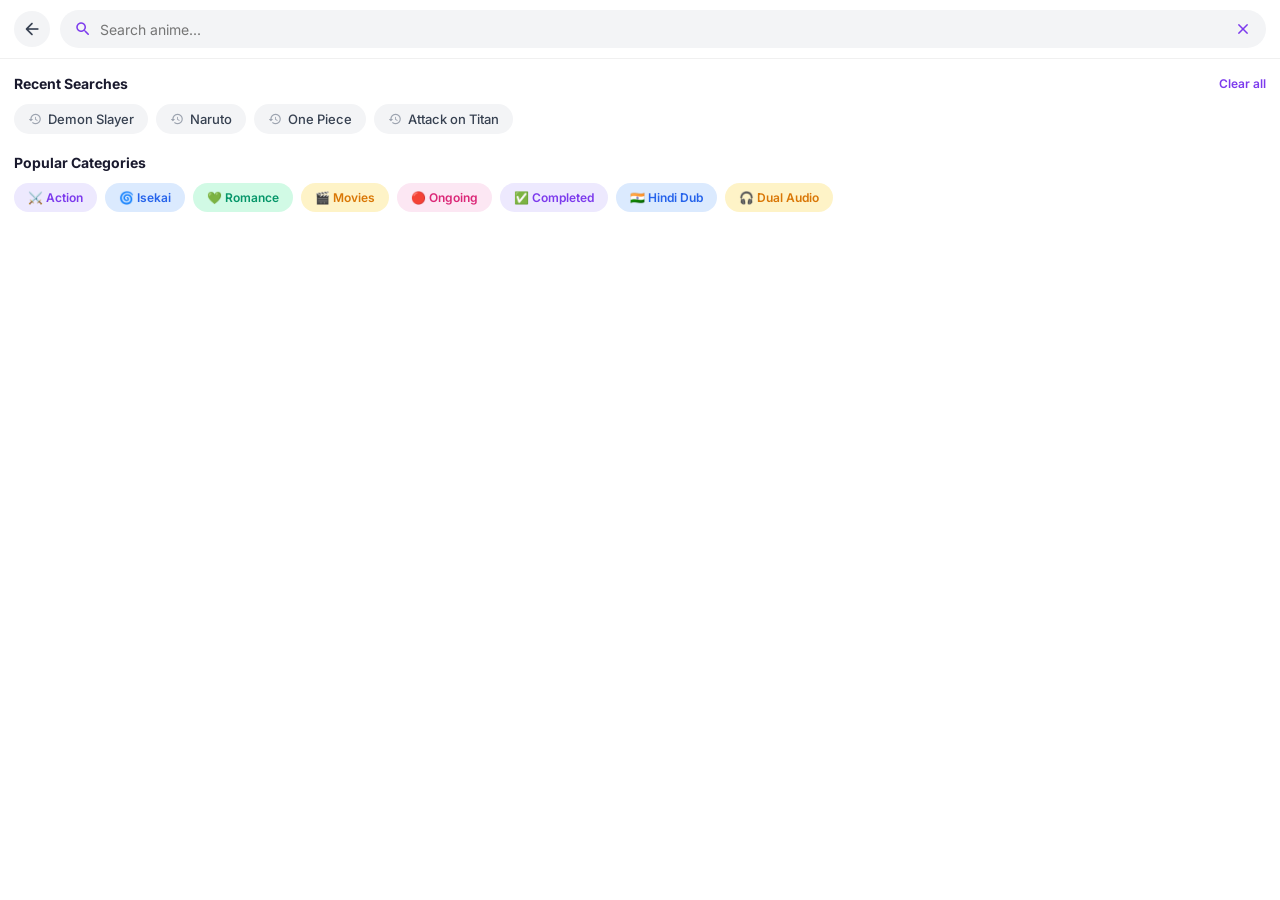
<file: search.html>
<!DOCTYPE html>
<html lang="en">
<head>
<meta charset="UTF-8">
<meta name="viewport" content="width=device-width, initial-scale=1.0, maximum-scale=1.0">
<title>AnimeZone - Search</title>
<script src="https://telegram.org/js/telegram-web-app.js"></script>
<link href="https://fonts.googleapis.com/css2?family=Inter:wght@400;500;600;700;800;900&display=swap" rel="stylesheet">
<link href="https://fonts.googleapis.com/icon?family=Material+Icons+Round" rel="stylesheet">
<style>
* { margin: 0; padding: 0; box-sizing: border-box; -webkit-tap-highlight-color: transparent; outline: none; }
:root { --primary: #7C3AED; --primary-dark: #5B21B6; }

body {
  font-family: 'Inter', sans-serif;
  background: #ffffff;
  color: #1a1a2e;
  height: 100vh;
  display: flex;
  flex-direction: column;
  overflow: hidden;
}

/* SEARCH TOPBAR */
.search-topbar {
  display: flex;
  align-items: center;
  padding: 10px 14px;
  gap: 10px;
  background: #ffffff;
  border-bottom: 1px solid #f0f0f0;
}
.back-btn {
  width: 36px; height: 36px;
  border-radius: 50%;
  background: #F3F4F6;
  display: flex; align-items: center; justify-content: center;
  cursor: pointer; flex-shrink: 0;
}
.back-btn .material-icons-round { font-size: 20px; color: #374151; }

.search-active {
  flex: 1;
  background: #F3F4F6;
  border-radius: 20px;
  padding: 10px 14px;
  display: flex;
  align-items: center;
  gap: 8px;
}
.search-active .material-icons-round { color: var(--primary); font-size: 18px; }
.search-active input {
  border: none; outline: none;
  background: transparent;
  font-size: 14px; width: 100%;
  font-family: 'Inter', sans-serif;
  color: #1a1a2e;
}
.clear-btn {
  cursor: pointer;
  color: #9CA3AF;
  font-size: 18px;
}

/* SCROLL */
.scroll-area { flex: 1; overflow-y: auto; }
.scroll-area::-webkit-scrollbar { display: none; }

/* RECENT SEARCHES */
.section-pad { padding: 16px 14px 0; }
.section-head {
  display: flex; align-items: center;
  justify-content: space-between;
  margin-bottom: 12px;
}
.section-head h3 { font-size: 14px; font-weight: 700; color: #1a1a2e; }
.section-head span {
  font-size: 12px; color: var(--primary);
  font-weight: 600; cursor: pointer;
}

.recent-chips {
  display: flex; flex-wrap: wrap; gap: 8px;
  margin-bottom: 20px;
}
.recent-chip {
  background: #F3F4F6;
  padding: 7px 14px;
  border-radius: 20px;
  font-size: 13px; font-weight: 500;
  color: #374151; cursor: pointer;
  display: flex; align-items: center; gap: 6px;
}
.recent-chip .material-icons-round { font-size: 14px; color: #9CA3AF; }

/* POPULAR TAGS */
.tag-wrap {
  display: flex; flex-wrap: wrap; gap: 8px;
  margin-bottom: 20px;
}
.tag {
  padding: 7px 14px;
  border-radius: 20px;
  font-size: 12px; font-weight: 600;
  cursor: pointer;
}
.tag.purple { background: #EDE9FE; color: var(--primary); }
.tag.blue { background: #DBEAFE; color: #2563EB; }
.tag.green { background: #D1FAE5; color: #059669; }
.tag.orange { background: #FEF3C7; color: #D97706; }
.tag.pink { background: #FCE7F3; color: #DB2777; }

/* SEARCH RESULTS */
.results-area { padding: 14px 14px 20px; display: none; }
.result-card {
  background: white;
  border-radius: 14px;
  padding: 12px;
  margin-bottom: 12px;
  box-shadow: 0 2px 10px rgba(0,0,0,0.07);
  display: flex; gap: 12px; align-items: center;
}
.result-poster {
  width: 56px; height: 80px;
  border-radius: 10px; overflow: hidden; flex-shrink: 0;
  background: linear-gradient(135deg, var(--primary-dark), var(--primary));
}
.result-poster img { width: 100%; height: 100%; object-fit: cover; }
.result-info { flex: 1; }
.result-info h3 { font-size: 14px; font-weight: 700; color: #1a1a2e; margin-bottom: 4px; }
.result-info .meta { font-size: 12px; color: #9CA3AF; margin-bottom: 8px; }
.result-dl-btn { display: none; }

.no-result {
  text-align: center; padding: 40px 20px;
  display: none;
}
.no-result .material-icons-round { font-size: 48px; color: #D1D5DB; margin-bottom: 12px; }
.no-result h3 { font-size: 15px; font-weight: 600; color: #6B7280; }

/* NAVBAR */
.navbar {
  background: white;
  display: flex; justify-content: space-around;
  padding: 10px 0 14px;
  border-top: 1px solid #f0f0f0;
  box-shadow: 0 -2px 10px rgba(0,0,0,0.05);
}
.nav-item {
  display: flex; flex-direction: column; align-items: center;
  cursor: pointer; padding: 6px 20px; border-radius: 12px;
  transition: all 0.2s; gap: 3px;
}
.nav-item .material-icons-round { font-size: 24px; color: #9CA3AF; }
.nav-label { font-size: 11px; color: #9CA3AF; font-weight: 500; }
.nav-item.active .material-icons-round { color: var(--primary); }
.nav-item.active .nav-label { color: var(--primary); }
.nav-item.active { background: #EDE9FE; }
</style>
</head>
<body>

<!-- SEARCH TOPBAR -->
<div class="search-topbar">
  <div class="back-btn" onclick="window.location.href='index.html'">
    <span class="material-icons-round">arrow_back</span>
  </div>
  <div class="search-active">
    <span class="material-icons-round">search</span>
    <input type="text" id="searchInput" placeholder="Search anime..." autofocus oninput="doSearch()">
    <span class="material-icons-round clear-btn" onclick="clearSearch()">close</span>
  </div>
</div>

<!-- SCROLL -->
<div class="scroll-area">

  <!-- DEFAULT VIEW -->
  <div id="defaultView">
    <div class="section-pad">

      <!-- RECENT -->
      <div class="section-head">
        <h3>Recent Searches</h3>
        <span onclick="clearRecent()">Clear all</span>
      </div>
      <div class="recent-chips" id="recentChips">
        <div class="recent-chip" onclick="searchThis('Demon Slayer')">
          <span class="material-icons-round">history</span> Demon Slayer
        </div>
        <div class="recent-chip" onclick="searchThis('Naruto')">
          <span class="material-icons-round">history</span> Naruto
        </div>
        <div class="recent-chip" onclick="searchThis('One Piece')">
          <span class="material-icons-round">history</span> One Piece
        </div>
        <div class="recent-chip" onclick="searchThis('Attack on Titan')">
          <span class="material-icons-round">history</span> Attack on Titan
        </div>
      </div>

      <!-- POPULAR TAGS -->
      <div class="section-head">
        <h3>Popular Categories</h3>
      </div>
      <div class="tag-wrap">
        <div class="tag purple" onclick="searchThis('Action')">⚔️ Action</div>
        <div class="tag blue" onclick="searchThis('Isekai')">🌀 Isekai</div>
        <div class="tag green" onclick="searchThis('Romance')">💚 Romance</div>
        <div class="tag orange" onclick="searchThis('Movies')">🎬 Movies</div>
        <div class="tag pink" onclick="searchThis('Ongoing')">🔴 Ongoing</div>
        <div class="tag purple" onclick="searchThis('Completed')">✅ Completed</div>
        <div class="tag blue" onclick="searchThis('Hindi Dub')">🇮🇳 Hindi Dub</div>
        <div class="tag orange" onclick="searchThis('Dual Audio')">🎧 Dual Audio</div>
      </div>

    </div>
  </div>

  <!-- RESULTS VIEW -->
  <div class="results-area" id="resultsArea">
    <!-- filled by JS -->
  </div>

  <!-- NO RESULT -->
  <div class="no-result" id="noResult">
    <span class="material-icons-round">search_off</span>
    <h3>No anime found</h3>
  </div>

</div>



<script>
window.Telegram.WebApp.ready();
window.Telegram.WebApp.expand();

// ⚠️ CONFIG — Termux tunnel URL yahan daalo
const API_BASE = "https://animezone-bot.onrender.com";

let animeDB = [];

async function loadAnimeDB() {
  try {
    const res = await fetch(`${API_BASE}/api/anime-list`);
    animeDB = await res.json();
  } catch (err) {
    console.error(err);
  }
}

function doSearch() {
  const q = document.getElementById('searchInput').value.toLowerCase().trim();
  const defaultView = document.getElementById('defaultView');
  const resultsArea = document.getElementById('resultsArea');
  const noResult = document.getElementById('noResult');

  if(q === '') {
    defaultView.style.display = 'block';
    resultsArea.style.display = 'none';
    noResult.style.display = 'none';
    return;
  }

  defaultView.style.display = 'none';
  const filtered = animeDB.filter(a =>
    a.name.toLowerCase().includes(q) ||
    (a.meta || '').toLowerCase().includes(q)
  );

  if(filtered.length === 0) {
    resultsArea.style.display = 'none';
    noResult.style.display = 'block';
    return;
  }

  noResult.style.display = 'none';
  resultsArea.style.display = 'block';
  resultsArea.innerHTML = filtered.map(a => `
    <div class="result-card" onclick="window.location.href='detail.html?id=${a.id}'" style="cursor:pointer">
      <div class="result-poster">
        <img src="${a.thumbnail}" alt="${a.name}">
      </div>
      <div class="result-info">
        <h3>${a.name}</h3>
        <div class="meta">${a.meta || ''} • EP ${a.episodeCount}</div>
      </div>
    </div>
  `).join('');
}

function searchThis(term) {
  document.getElementById('searchInput').value = term;
  doSearch();
}

function clearSearch() {
  document.getElementById('searchInput').value = '';
  doSearch();
}

function clearRecent() {
  document.getElementById('recentChips').innerHTML =
    '<div class="recent-chip" style="color:#9CA3AF"><span class="material-icons-round">history</span> No recent searches</div>';
}

loadAnimeDB();
</script>
</body>
</html>
</file>
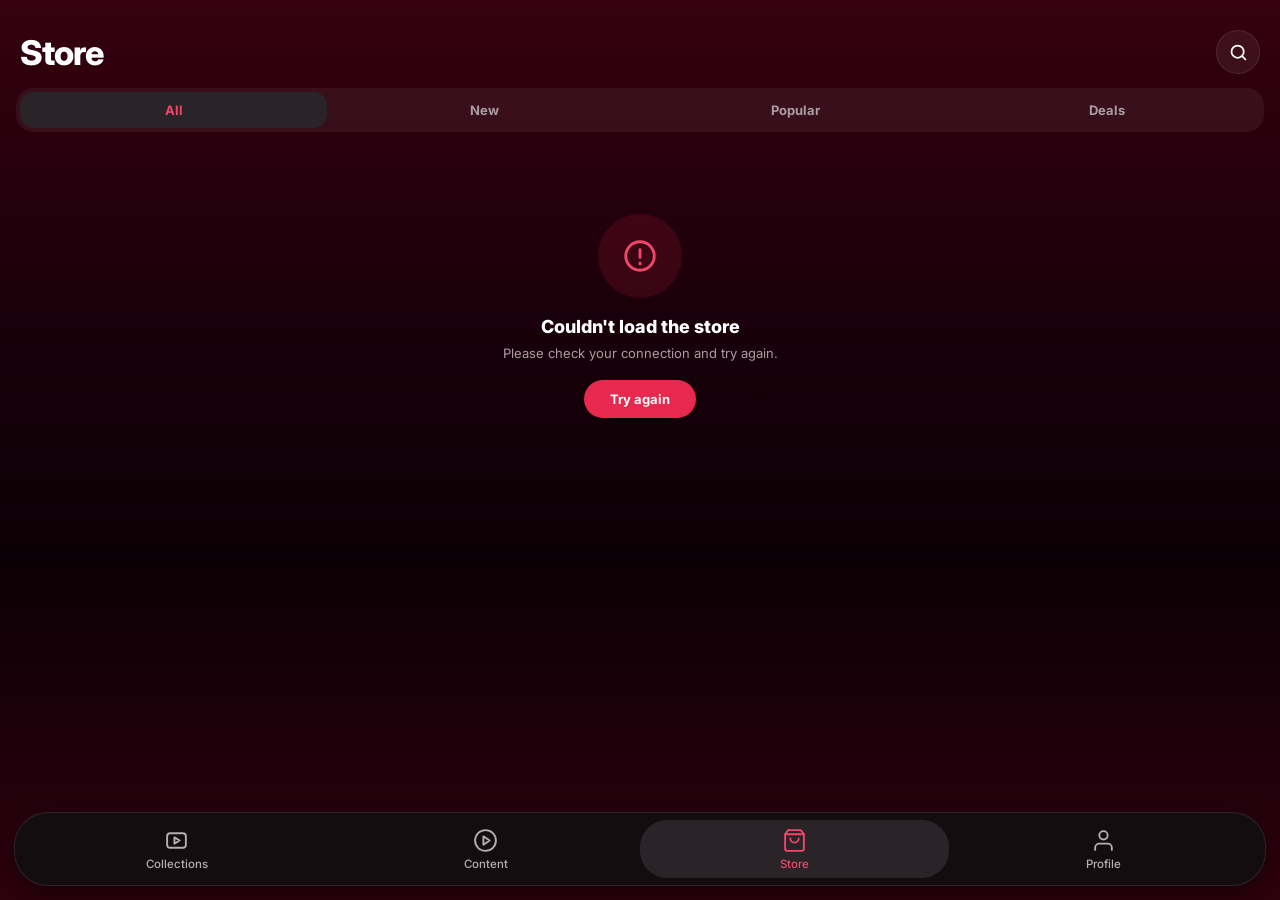
<file: store.html>
<!DOCTYPE html>
<html lang="en">
<head>
<meta charset="UTF-8">
<style>html,body{background:#19000a}</style>
<meta name="viewport" content="width=device-width, initial-scale=1.0, maximum-scale=1.0, viewport-fit=cover">
<title>AnimeZone - Store</title>
<script src="https://telegram.org/js/telegram-web-app.js"></script>
<link href="https://fonts.googleapis.com/css2?family=Inter:wght@400;500;600;700;800;900&display=swap" rel="stylesheet">
<link rel="prefetch" href="collections.html">
<link rel="prefetch" href="profile.html">
<link rel="prefetch" href="profile.html">

<style>
/* =====================================================================
   THEME — dark crimson (shared by all pages)
   Pages: collections.html, store.html, profile.html
   (Content), profile.html
   ===================================================================== */
:root {
  --accent: #E8294F;
  --accent-2: #F0476A;
  --gold: #FBBF24;
  --text: #ffffff;
  --muted: #a99ca2;
  --line: rgba(255, 255, 255, 0.10);
  --panel: rgba(9, 3, 7, 0.88);
  --page-bg: linear-gradient(180deg, #36000f 0%, #19000a 36%, #0b0005 62%, #2f000e 100%);
}

* { margin: 0; padding: 0; box-sizing: border-box; -webkit-tap-highlight-color: transparent; outline: none; }
html, body { height: 100%; }
body {
  font-family: 'Inter', -apple-system, 'Segoe UI', sans-serif;
  background: var(--page-bg);
  color: var(--text);
  height: 100vh;
  display: flex;
  flex-direction: column;
  overflow: hidden;
}
button { font-family: inherit; }

/* ---------- page layout ---------- */
.page {
  flex: 1; min-height: 0; overflow-y: auto;
  /* Telegram fullscreen mode mein upar Close button / neeche system bar ke liye jagah (app.js --safe-top / --safe-bottom set karta hai) */
  padding: calc(var(--safe-top, 0px) + 8px) 16px calc(120px + var(--safe-bottom, 0px));
  animation: pageIn 0.28s ease backwards;
}
@keyframes pageIn { from { opacity: 0; transform: translateY(10px); } to { opacity: 1; transform: none; } }
body.leaving .page { opacity: 0; transform: translateY(-8px); transition: opacity 0.14s ease, transform 0.14s ease; }
.page::-webkit-scrollbar { display: none; }
.page-title { font-size: 34px; font-weight: 800; letter-spacing: -1px; padding: 22px 4px 18px; }
.section-title { font-size: 22px; font-weight: 800; padding: 26px 4px 6px; }
.muted { color: var(--muted); }

.panel { background: var(--panel); border: 1px solid var(--line); border-radius: 28px; }


/* ---------- buttons ---------- */
.btn-row { display: flex; gap: 12px; }
.btn {
  flex: 1; height: 54px; border: none; border-radius: 20px;
  display: flex; align-items: center; justify-content: center; gap: 9px;
  font-size: 17px; font-weight: 700; color: #fff; cursor: pointer;
}
.btn svg { width: 22px; height: 22px; fill: none; stroke: currentColor; stroke-width: 2; stroke-linecap: round; stroke-linejoin: round; }
.btn.primary { background: var(--accent); box-shadow: 0 8px 22px rgba(232, 41, 79, 0.35); }
.btn.dark { background: #1a1316; border: 1px solid var(--line); }

/* ---------- floating bottom navigation (sliding pill) ---------- */
.app-nav {
  position: fixed; left: 14px; right: 14px; bottom: calc(14px + var(--safe-bottom, 0px)); height: 74px; z-index: 40;
  display: flex; align-items: center; padding: 7px;
  background: rgba(20, 14, 18, 0.94); border: 1px solid var(--line); border-radius: 34px;
  backdrop-filter: blur(12px); -webkit-backdrop-filter: blur(12px);
  box-shadow: 0 10px 30px rgba(0, 0, 0, 0.45);
}
/* active tab ka highlight: ek pill jo tab se tab slide karti hai */
.nav-pill {
  position: absolute; top: 7px; bottom: 7px; left: 7px; width: calc((100% - 14px) / 4);
  border-radius: 27px; background: #2a2327; z-index: 0; will-change: transform;
  transform: translateX(calc(var(--i, 0) * 100%));
  transition: transform 0.38s cubic-bezier(0.32, 0.72, 0, 1);
}
.nav-btn {
  position: relative; z-index: 1; flex: 1; min-width: 0; height: 100%; border: none; background: none; border-radius: 27px;
  display: flex; flex-direction: column; align-items: center; justify-content: center; gap: 4px;
  color: #b9acb2; font-size: 11.5px; font-weight: 500; cursor: pointer; transition: color 0.3s ease;
}
.nav-btn svg { width: 25px; height: 25px; fill: none; stroke: currentColor; stroke-width: 1.8; stroke-linecap: round; stroke-linejoin: round; }
.nav-btn.active { color: var(--accent-2); }

/* ---------- toast ---------- */
#appToast {
  position: fixed; left: 50%; bottom: calc(106px + var(--safe-bottom, 0px)); transform: translateX(-50%);
  background: rgba(30, 20, 26, 0.96); border: 1px solid var(--line); color: #fff;
  font-size: 13px; font-weight: 600; padding: 11px 18px; border-radius: 999px;
  z-index: 90; max-width: 86%; text-align: center; display: none;
}
#appToast.show { display: block; }

</style>
<style>
/* ===== Store page ===== */
.store-head { display: flex; align-items: center; justify-content: space-between; gap: 12px; padding: 22px 4px 14px; }
.store-head .page-title { padding: 0; }
.head-actions { display: flex; align-items: center; gap: 10px; }
.wallet-chip {
  display: flex; align-items: center; gap: 8px; height: 44px; padding: 0 16px 0 10px; border-radius: 22px;
  background: var(--panel); border: 1px solid var(--line); color: #fff; font-size: 16px; font-weight: 800; cursor: pointer;
}
.wallet-chip .coin { font-size: 24px; }
.icon-btn {
  width: 44px; height: 44px; border-radius: 50%; background: rgba(255,255,255,0.06); border: 1px solid var(--line);
  color: #fff; display: flex; align-items: center; justify-content: center; cursor: pointer;
}
.icon-btn svg { width: 21px; height: 21px; fill: none; stroke: currentColor; stroke-width: 2; stroke-linecap: round; }

.search-row { display: none; align-items: center; gap: 10px; margin-bottom: 12px; background: rgba(255,255,255,0.07); border: 1px solid var(--line); border-radius: 22px; padding: 12px 16px; }
.search-row.open { display: flex; }
.search-row svg { width: 19px; height: 19px; fill: none; stroke: var(--muted); stroke-width: 2; stroke-linecap: round; flex-shrink: 0; }
.search-row input { border: none; background: transparent; width: 100%; color: #fff; font-size: 15px; font-family: inherit; }
.search-row input::placeholder { color: var(--muted); }
.demo-note { display: none; margin: 0 0 12px; font-size: 11px; font-weight: 700; letter-spacing: 0.4px; color: var(--gold); background: rgba(251,191,36,0.10); border: 1px dashed rgba(251,191,36,0.4); padding: 7px 12px; border-radius: 12px; }

.segment { display: flex; gap: 4px; background: rgba(255,255,255,0.06); border-radius: 18px; padding: 4px; margin-bottom: 4px; }
.seg { flex: 1; background: none; border: none; color: var(--muted); font-family: inherit; font-size: 13px; font-weight: 700; padding: 10px 0; border-radius: 14px; cursor: pointer; transition: background 0.25s, color 0.25s; }
.seg.active { background: #2a2327; color: var(--accent-2); }

.pills { display: flex; gap: 8px; padding: 12px 0 10px; overflow-x: auto; }
.pills::-webkit-scrollbar { display: none; }
.pill { flex-shrink: 0; background: rgba(255,255,255,0.07); border: none; color: #cbbfc5; font-family: inherit; font-size: 13px; font-weight: 700; padding: 9px 17px; border-radius: 20px; white-space: nowrap; cursor: pointer; }
.pill.active { background: var(--accent); color: #fff; box-shadow: 0 6px 16px rgba(232,41,79,0.3); }

/* product cards */
.card { position: relative; height: 224px; border-radius: 28px; overflow: hidden; margin-bottom: 16px; background: #1a1013; border: 1px solid var(--line); cursor: pointer; box-shadow: 0 10px 26px rgba(0,0,0,0.4); }
.card:active { transform: scale(0.985); }
.card-img { position: absolute; inset: 0; background-size: cover; background-position: center; }
.card-art { position: absolute; inset: 0; overflow: hidden; isolation: isolate; }
.card-art::before { content: ''; position: absolute; inset: 0; background: radial-gradient(circle at 80% 26%, rgba(255,255,255,0.30), rgba(255,255,255,0) 48%); }
.card-art::after { content: ''; position: absolute; width: 220px; height: 220px; right: -60px; top: -70px; border-radius: 50%; border: 1px solid rgba(255,255,255,0.16); box-shadow: 0 0 0 26px rgba(255,255,255,0.04), 0 0 0 58px rgba(255,255,255,0.03); }
.card-emoji { position: absolute; right: 24px; top: 18px; z-index: 1; font-size: 96px; transform: rotate(-8deg); filter: drop-shadow(0 10px 18px rgba(0,0,0,0.35)); }
.card-shade { position: absolute; inset: 0; background: linear-gradient(to top, rgba(0,0,0,0.9) 0%, rgba(0,0,0,0.5) 42%, rgba(0,0,0,0) 74%); }
.card.soldout .card-img, .card.soldout .card-art, .card.soldout .card-shade { filter: grayscale(0.9); }
.card.soldout .price-main { color: rgba(255,255,255,0.6); }
.card-img.img-blur { inset: -20px; filter: blur(22px) brightness(0.7) saturate(1.2); }
.card-img.img-main { background-size: contain; background-repeat: no-repeat; }
.card.soldout .card-img.img-blur { filter: blur(22px) grayscale(0.9) brightness(0.7); }

.badge { position: absolute; top: 14px; left: 14px; z-index: 2; display: flex; align-items: center; gap: 7px; padding: 6px 13px; border-radius: 999px; font-size: 12px; font-weight: 800; letter-spacing: 0.3px; color: #1a1a2e; background: rgba(255,255,255,0.95); box-shadow: 0 2px 8px rgba(0,0,0,0.25); }
.badge .dot { width: 9px; height: 9px; border-radius: 50%; background: var(--c); }

.card-bottom { position: absolute; left: 0; right: 0; bottom: 0; padding: 16px 18px; display: flex; align-items: flex-end; justify-content: space-between; gap: 12px; z-index: 2; }
.card-info { flex: 1; min-width: 0; }
.card-title { font-size: 20px; font-weight: 800; line-height: 1.15; margin-bottom: 10px; color: #fff; display: -webkit-box; -webkit-line-clamp: 2; -webkit-box-orient: vertical; overflow: hidden; text-shadow: 0 2px 6px rgba(0,0,0,0.5); }
.meta-row { display: flex; align-items: center; gap: 10px; font-size: 12.5px; font-weight: 600; color: rgba(255,255,255,0.92); white-space: nowrap; overflow: hidden; }
.meta { display: flex; align-items: center; gap: 6px; min-width: 0; }
.meta .t { overflow: hidden; text-overflow: ellipsis; }
.meta.rating { color: var(--gold); }
.sep { width: 1px; height: 18px; background: rgba(255,255,255,0.35); flex-shrink: 0; }
.mini-av { width: 22px; height: 22px; border-radius: 50%; flex-shrink: 0; background: linear-gradient(135deg, #FBBF24, #F59E0B); display: flex; align-items: center; justify-content: center; font-size: 9.5px; font-weight: 800; color: #1a1a2e; }
.price-box { text-align: right; flex-shrink: 0; }
.price-main { display: flex; align-items: center; justify-content: flex-end; gap: 6px; font-size: 26px; font-weight: 900; color: var(--gold); line-height: 1; text-shadow: 0 2px 10px rgba(0,0,0,0.5); }
.price-main .coin { font-size: 22px; }
.price-old { font-size: 12px; color: rgba(255,255,255,0.65); text-decoration: line-through; margin-top: 5px; }
.price-alt { font-size: 11.5px; color: rgba(255,255,255,0.75); font-weight: 600; margin-top: 5px; }
@media (max-width: 380px) { .meta.rating, .meta.rating + .sep, .sep + .meta.rating { display: none; } }

/* skeleton + empty */
.skeleton { height: 224px; border-radius: 28px; margin-bottom: 16px; background: linear-gradient(90deg, #1a1013 25%, #26181f 37%, #1a1013 63%); background-size: 400% 100%; animation: shimmer 1.4s ease infinite; }
@keyframes shimmer { 0% { background-position: 100% 50%; } 100% { background-position: 0 50%; } }
.load-hint { text-align: center; font-size: 12px; color: var(--muted); padding: 2px 0 12px; }
.empty { text-align: center; padding: 56px 28px; }
.empty-icon { width: 84px; height: 84px; border-radius: 50%; margin: 0 auto 18px; background: rgba(232,41,79,0.14); display: flex; align-items: center; justify-content: center; color: var(--accent-2); }
.empty-icon svg { width: 38px; height: 38px; fill: none; stroke: currentColor; stroke-width: 1.8; stroke-linecap: round; stroke-linejoin: round; }
.empty h3 { font-size: 18px; font-weight: 800; margin-bottom: 6px; }
.empty p { font-size: 13px; color: var(--muted); line-height: 1.6; }
.retry-btn { margin-top: 16px; background: var(--accent); color: #fff; border: none; padding: 11px 26px; border-radius: 20px; font-family: inherit; font-weight: 700; font-size: 13px; cursor: pointer; }

/* product sheet */
.sheet-backdrop { position: fixed; inset: 0; background: rgba(0,0,0,0.62); display: none; align-items: flex-end; z-index: 60; }
.sheet-backdrop.open { display: flex; }
.sheet { width: 100%; max-height: 92vh; overflow-y: auto; background: #120a0e; border-top: 1px solid var(--line); border-radius: 28px 28px 0 0; animation: sheetUp 0.28s cubic-bezier(0.32, 0.72, 0, 1); }
.sheet::-webkit-scrollbar { display: none; }
@keyframes sheetUp { from { transform: translateY(60px); opacity: 0; } to { transform: none; opacity: 1; } }
.sheet-hero { position: relative; height: 210px; overflow: hidden; border-radius: 28px 28px 0 0; background: #1a1013; }
.hero-shade { position: absolute; inset: 0; background: linear-gradient(to top, #120a0e 0%, rgba(18,10,14,0) 55%); }
.sheet-close { position: absolute; top: 14px; right: 14px; z-index: 3; width: 42px; height: 42px; border-radius: 50%; background: rgba(0,0,0,0.55); border: 1px solid rgba(255,255,255,0.18); display: flex; align-items: center; justify-content: center; cursor: pointer; }
.sheet-close svg { width: 18px; height: 18px; fill: none; stroke: #fff; stroke-width: 2.4; stroke-linecap: round; }
.sheet-body { padding: 4px 20px calc(24px + var(--safe-bottom, 0px)); }
.grab { width: 44px; height: 4px; border-radius: 4px; background: rgba(255,255,255,0.2); margin: 12px auto 14px; }
.sheet-title { font-size: 24px; font-weight: 800; line-height: 1.2; letter-spacing: -0.4px; }
.sheet-chips { display: flex; flex-wrap: wrap; gap: 8px; margin-top: 12px; font-size: 12.5px; font-weight: 600; color: #e7dde2; }
.chip { display: flex; align-items: center; gap: 6px; background: rgba(255,255,255,0.07); padding: 6px 12px; border-radius: 999px; }
.chip.gold { color: var(--gold); }
.sheet-desc { color: #cbbfc5; font-size: 14px; line-height: 1.65; margin: 14px 0 4px; white-space: pre-line; }
.pay-title { font-size: 12px; font-weight: 800; color: var(--muted); letter-spacing: 1px; text-transform: uppercase; margin: 20px 0 10px; }
.pay-opt { display: flex; align-items: center; gap: 12px; padding: 13px 14px; border: 1.5px solid var(--line); border-radius: 20px; background: rgba(255,255,255,0.04); margin-bottom: 10px; cursor: pointer; }
.pay-opt.selected { border-color: var(--accent); background: rgba(232,41,79,0.10); }
.pay-opt.disabled { opacity: 0.6; cursor: default; }
.pay-ico { width: 42px; height: 42px; border-radius: 50%; background: #231b1f; display: flex; align-items: center; justify-content: center; font-weight: 800; font-size: 18px; flex-shrink: 0; }
.pay-ico .coin { font-size: 24px; }
.pay-info { min-width: 0; flex: 1; }
.pay-info b { display: block; font-size: 15px; font-weight: 700; }
.pay-info small { display: block; font-size: 12px; color: var(--muted); margin-top: 2px; }
.pay-info small.bad { color: #ff8da1; }
.pay-amt { display: flex; align-items: center; gap: 5px; font-size: 16px; font-weight: 800; color: var(--gold); white-space: nowrap; }
.pay-amt .coin { font-size: 17px; }
.pay-radio { width: 20px; height: 20px; border-radius: 50%; border: 2px solid #6b5a61; flex-shrink: 0; }
.pay-opt.selected .pay-radio { border-color: var(--accent); background: radial-gradient(circle, var(--accent) 42%, transparent 46%); }
.soon-tag { font-size: 10px; font-weight: 800; letter-spacing: 0.8px; color: var(--accent-2); background: rgba(232,41,79,0.15); padding: 4px 9px; border-radius: 999px; }
.notice { margin-top: 14px; padding: 12px 14px; border-radius: 16px; font-size: 13px; line-height: 1.5; font-weight: 600; }
.notice.err { background: rgba(232,41,79,0.14); border: 1px solid rgba(232,41,79,0.4); color: #ffc2cd; }
.cta { width: 100%; height: 56px; margin-top: 16px; border: none; border-radius: 20px; background: var(--accent); color: #fff; font-family: inherit; font-size: 17px; font-weight: 800; display: flex; align-items: center; justify-content: center; gap: 8px; box-shadow: 0 10px 24px rgba(232,41,79,0.35); cursor: pointer; }
.cta .coin { font-size: 20px; }
.cta:disabled { background: #2a2327; color: #8f8187; box-shadow: none; cursor: default; }
.cta.ghost { background: #1a1316; border: 1px solid var(--line); box-shadow: none; }
.btn-row2 { display: flex; gap: 12px; }
.btn-row2 .cta { margin-top: 18px; }
.spin { width: 20px; height: 20px; border-radius: 50%; border: 3px solid rgba(255,255,255,0.35); border-top-color: #fff; animation: spin 0.8s linear infinite; }
@keyframes spin { to { transform: rotate(360deg); } }

.conf-title { font-size: 22px; font-weight: 800; margin-bottom: 14px; }
.conf-item { display: flex; align-items: center; gap: 14px; padding: 12px; border: 1px solid var(--line); border-radius: 20px; background: rgba(255,255,255,0.04); }
.conf-art { position: relative; width: 62px; height: 62px; border-radius: 16px; overflow: hidden; flex-shrink: 0; }
.conf-art .card-emoji { font-size: 36px; right: 10px; top: 10px; }
.conf-item b { font-size: 16px; line-height: 1.25; display: block; }
.conf-item small { color: var(--muted); font-size: 12.5px; }
.sum { margin-top: 14px; border: 1px solid var(--line); border-radius: 20px; overflow: hidden; }
.sum-row { display: flex; justify-content: space-between; align-items: center; padding: 13px 16px; font-size: 14.5px; color: #d9cdd3; }
.sum-row + .sum-row { border-top: 1px solid var(--line); }
.sum-row b { display: flex; align-items: center; gap: 6px; color: #fff; font-weight: 800; }
.sum-row b .coin { font-size: 16px; }
.sum-row.total { background: rgba(232,41,79,0.10); }
.sum-row.total b { color: var(--gold); font-size: 17px; }

.done-wrap { text-align: center; padding-top: 22px; }
.check { width: 84px; height: 84px; }
.check-c { stroke: var(--accent); stroke-width: 2.5; stroke-dasharray: 160; stroke-dashoffset: 160; animation: draw 0.6s ease forwards; }
.check-p { stroke: #fff; stroke-width: 3.4; stroke-linecap: round; stroke-linejoin: round; stroke-dasharray: 40; stroke-dashoffset: 40; animation: draw 0.4s 0.45s ease forwards; }
@keyframes draw { to { stroke-dashoffset: 0; } }
.done-wrap h3 { font-size: 24px; font-weight: 800; margin-top: 14px; }
.done-wrap p { font-size: 14px; color: var(--muted); line-height: 1.6; margin-top: 6px; }
.delivery { margin-top: 18px; text-align: left; background: rgba(251,191,36,0.07); border: 1px dashed rgba(251,191,36,0.45); border-radius: 18px; padding: 14px 16px; }
.delivery h4 { font-size: 12px; letter-spacing: 1px; text-transform: uppercase; color: var(--gold); margin-bottom: 8px; }
.delivery div { white-space: pre-wrap; word-break: break-word; font-size: 14.5px; line-height: 1.55; color: #fff; }
.copy-btn { margin-top: 12px; background: rgba(255,255,255,0.08); border: none; color: #fff; font-family: inherit; font-size: 13px; font-weight: 700; padding: 9px 18px; border-radius: 14px; cursor: pointer; }

/* UPI screen */
.cta-note { font-size: 12px; color: var(--muted); text-align: center; margin-top: 10px; line-height: 1.5; }
.upi-amt-card { text-align: center; padding: 4px 0 2px; }
.upi-label { font-size: 12px; font-weight: 800; letter-spacing: 1px; color: var(--muted); text-transform: uppercase; }
.upi-amt-row { display: flex; align-items: center; justify-content: center; gap: 12px; margin: 6px 0 4px; }
.upi-amt { font-size: 42px; font-weight: 900; color: var(--gold); letter-spacing: -1px; line-height: 1.1; }
.mini-copy { background: rgba(255,255,255,0.09); border: none; color: #fff; font-family: inherit; font-size: 12px; font-weight: 700; padding: 8px 14px; border-radius: 12px; cursor: pointer; flex-shrink: 0; }
.qr-box { width: 244px; height: 244px; margin: 14px auto 8px; background: #fff; border-radius: 20px; padding: 6px; overflow: hidden; box-shadow: 0 10px 28px rgba(0,0,0,0.4); }
.qr-box svg { width: 100%; height: 100%; display: block; }
.qr-hint { text-align: center; font-size: 12.5px; color: var(--muted); line-height: 1.5; }
.upi-id-row { display: flex; align-items: center; justify-content: space-between; gap: 10px; margin-top: 14px; padding: 12px 14px; border: 1px solid var(--line); border-radius: 18px; background: rgba(255,255,255,0.04); }
.upi-id-row small { display: block; color: var(--muted); font-size: 11.5px; margin-bottom: 2px; }
.upi-id-row b { font-size: 15px; word-break: break-all; }
.wait-row { display: flex; align-items: center; justify-content: center; gap: 10px; margin-top: 16px; font-size: 14px; font-weight: 600; color: #e7dde2; }
.wait-row b { color: var(--gold); font-variant-numeric: tabular-nums; }
.spin.small { width: 16px; height: 16px; border-width: 2.5px; }

.notice.info { background: rgba(251,191,36,0.10); border: 1px solid rgba(251,191,36,0.35); color: #ffe7a3; text-align: center; }

/* USDT screen */
.net-pill { display: inline-block; margin: -4px 0 8px; padding: 5px 12px; border-radius: 999px; font-size: 11px; font-weight: 800; letter-spacing: 0.8px; color: var(--gold); background: rgba(251,191,36,0.10); border: 1px solid rgba(251,191,36,0.35); }
.upi-amt.crypto { font-size: 32px; letter-spacing: -0.5px; }
.upi-id-row b { font-size: 13px; letter-spacing: 0.2px; }

</style>
</head>
<body data-page="store">
<div class="page">
  <div class="store-head">
    <div class="page-title">Store</div>
    <div class="head-actions">
      <button class="icon-btn" id="searchBtn" aria-label="Search"><svg viewBox="0 0 24 24"><circle cx="11" cy="11" r="7"/><path d="m20 20-3.5-3.5"/></svg></button>
    </div>
  </div>

  <div class="search-row" id="searchRow">
    <svg viewBox="0 0 24 24"><circle cx="11" cy="11" r="7"/><path d="m20 20-3.5-3.5"/></svg>
    <input type="text" id="searchInput" placeholder="Search products...">
  </div>
  <div class="demo-note" id="demoNote">DEMO PREVIEW: sample products, purchases are disabled</div>

  <div class="segment" id="subTabs">
    <button class="seg active" data-sub="all">All</button>
    <button class="seg" data-sub="new">New</button>
    <button class="seg" data-sub="popular">Popular</button>
    <button class="seg" data-sub="deals">Deals</button>
  </div>
  <div class="pills" id="pills"></div>

  <div id="list"></div>
</div>

<div class="sheet-backdrop" id="sheetBackdrop"><div class="sheet" id="sheet"></div></div>

<div class="app-nav" id="appNav"></div>

<script>
/* =====================================================================
   app.js — shared by all pages (navigation, API, toast)
   Sab kuch window.App ke andar hai, taaki pages ke apne variables se
   (jaise `tg`) kuch na takraye.
   ===================================================================== */
(function () {
  'use strict';

  const API_BASE = 'https://animezone-bot.onrender.com';
  const tg = (window.Telegram && window.Telegram.WebApp) || null;

  if (tg) {
    try { tg.ready(); tg.expand(); } catch (e) {}
    try { tg.setHeaderColor('#36000f'); } catch (e) {}
    try { tg.setBackgroundColor('#0b0005'); } catch (e) {}
    try { tg.setBottomBarColor('#2f000e'); } catch (e) {}
  }

  /* ---------- Telegram fullscreen: upar Close button / neeche system bar ke liye jagah ---------- */
  function applyInsets() {
    if (!tg) return;
    const sa = tg.safeAreaInset || {};
    const ca = tg.contentSafeAreaInset || {};
    let top = (sa.top || 0) + (ca.top || 0);
    let bottom = sa.bottom || 0;
    if (tg.isFullscreen) {               // Telegram ne value na di to bhi kuch jagah chhodo
      if (top < 60) top = 84;
      if (bottom < 12) bottom = 20;
    }
    const root = document.documentElement;
    root.style.setProperty('--safe-top', top + 'px');
    root.style.setProperty('--safe-bottom', bottom + 'px');
  }
  applyInsets();
  if (tg && tg.onEvent) {
    ['safeAreaChanged', 'contentSafeAreaChanged', 'fullscreenChanged'].forEach((ev) => {
      try { tg.onEvent(ev, applyInsets); } catch (e) {}
    });
  }

  /* ---------- icons ---------- */
  const ICONS = {
    collections: '<svg viewBox="0 0 24 24"><rect x="3" y="5" width="18" height="14" rx="3"/><path d="m10 9 5 3-5 3z"/></svg>',
    home: '<svg viewBox="0 0 24 24"><path d="M3 10.5 12 3l9 7.5V20a1 1 0 0 1-1 1h-5v-6h-6v6H4a1 1 0 0 1-1-1z"/></svg>',
    games: '<svg viewBox="0 0 24 24"><line x1="6" x2="10" y1="12" y2="12"/><line x1="8" x2="8" y1="10" y2="14"/><line x1="15" x2="15.01" y1="13" y2="13"/><line x1="18" x2="18.01" y1="11" y2="11"/><rect x="2" y="6" width="20" height="12" rx="4"/></svg>',
    store: '<svg viewBox="0 0 24 24"><path d="M6 2 3 6v14a2 2 0 0 0 2 2h14a2 2 0 0 0 2-2V6l-3-4z"/><path d="M3 6h18"/><path d="M16 10a4 4 0 0 1-8 0"/></svg>',
    content: '<svg viewBox="0 0 24 24"><circle cx="12" cy="12" r="10"/><path d="m10 8 6 4-6 4z"/></svg>',
    profile: '<svg viewBox="0 0 24 24"><path d="M20 21v-2a4 4 0 0 0-4-4H8a4 4 0 0 0-4 4v2"/><circle cx="12" cy="7" r="4"/></svg>',
  };
  const PAGES = [
    { id: 'collections', href: 'collections.html', label: 'Collections' },
    { id: 'content', href: 'exclusive.html', label: 'Content' },
    { id: 'store', href: 'store.html', label: 'Store' },
    { id: 'profile', href: 'profile.html', label: 'Profile' },
  ];

  const escHtml = (s) => String(s == null ? '' : s).replace(/[&<>"']/g, (c) => ({ '&': '&amp;', '<': '&lt;', '>': '&gt;', '"': '&quot;', "'": '&#39;' }[c]));

  /* ---------- navigation ---------- */
  function go(href) { window.location.href = href; }

  function mountNav() {
    const el = document.getElementById('appNav');
    if (!el || el.getAttribute('data-ready')) return;
    el.setAttribute('data-ready', '1');
    const current = document.body.getAttribute('data-page');
    const cur = Math.max(0, PAGES.findIndex((p) => p.id === current));

    el.innerHTML = '<div class="nav-pill"></div>' + PAGES.map((p, i) =>
      `<button class="nav-btn ${i === cur ? 'active' : ''}" data-href="${p.href}" aria-label="${p.label}">${ICONS[p.id]}<span>${p.label}</span></button>`
    ).join('');

    const pill = el.querySelector('.nav-pill');
    const btns = Array.prototype.slice.call(el.querySelectorAll('.nav-btn'));

    // Pichle page se aaye ho to pill wahin se shuru ho kar naye tab tak slide kare
    let from = -1;
    try {
      from = parseInt(sessionStorage.getItem('navFrom'), 10);
      sessionStorage.removeItem('navFrom');
    } catch (e) {}
    if (from >= 0 && from < PAGES.length && from !== cur) {
      pill.style.transition = 'none';
      pill.style.setProperty('--i', from);
      btns[cur].classList.remove('active');
      btns[from].classList.add('active');
      void pill.offsetWidth;
      requestAnimationFrame(() => requestAnimationFrame(() => {
        pill.style.transition = '';
        pill.style.setProperty('--i', cur);
        btns[from].classList.remove('active');
        btns[cur].classList.add('active');
      }));
    } else {
      pill.style.setProperty('--i', cur);
    }

    let leaving = false;
    el.addEventListener('click', (e) => {
      const b = e.target.closest('[data-href]');
      if (!b || leaving || b === btns[cur]) return;
      leaving = true;
      try { sessionStorage.setItem('navFrom', String(cur)); } catch (err) {}
      document.body.classList.add('leaving');          // page halka sa fade-out
      setTimeout(() => go(b.getAttribute('data-href')), 140);
    });
  }
  // Back button se wapas aao to fade-out wali halat hata do
  window.addEventListener('pageshow', () => document.body.classList.remove('leaving'));

  /* ---------- API (Telegram login header ke saath) ---------- */
  async function api(path, opts) {
    opts = opts || {};
    const res = await fetch(API_BASE + path, {
      method: opts.method || 'GET',
      headers: {
        'Content-Type': 'application/json',
        'X-Telegram-Init-Data': (tg && tg.initData) || '',
      },
      body: opts.body ? JSON.stringify(opts.body) : undefined,
    });
    let data = null;
    try { data = await res.json(); } catch (e) {}
    if (!res.ok) {
      if (res.status === 403 && data && data.error === 'join_required') {   // channel join pending: gate dikhao
        try { sessionStorage.removeItem('azGateOk'); } catch (e) {}
        showGate(data.channels || []);
      }
      const err = new Error((data && (data.message || data.error)) || ('HTTP ' + res.status));
      err.status = res.status;
      err.data = data;
      throw err;
    }
    return data;
  }

  const fmt = (n) => Number(n || 0).toLocaleString('en-IN');

  /* ---------- toast ---------- */
  let toastTimer = null;
  function toast(msg) {
    let t = document.getElementById('appToast');
    if (!t) {
      t = document.createElement('div');
      t.id = 'appToast';
      document.body.appendChild(t);
    }
    t.textContent = msg;
    t.classList.add('show');
    clearTimeout(toastTimer);
    toastTimer = setTimeout(() => t.classList.remove('show'), 2400);
  }


  /* ---------- channel join gate (3 channels join karo, phir Verify) ---------- */
  function openLink(u) {
    try {
      if (tg && /^https:\/\/t\.me\//.test(u) && tg.openTelegramLink) tg.openTelegramLink(u);
      else if (tg && tg.openLink) tg.openLink(u);
      else window.open(u, '_blank');
    } catch (e) {}
  }
  function removeGate() { const g = document.getElementById('azGate'); if (g) g.remove(); }
  function showGate(channels, message) {
    if (!document.getElementById('azGateCss')) {
      const st = document.createElement('style');
      st.id = 'azGateCss';
      st.textContent = '#azGate{position:fixed;inset:0;z-index:99999;display:flex;align-items:center;justify-content:center;padding:calc(var(--safe-top,0px) + 20px) 20px calc(var(--safe-bottom,0px) + 20px);background:rgba(11,0,5,.94);-webkit-backdrop-filter:blur(14px);backdrop-filter:blur(14px);font-family:Inter,system-ui,sans-serif;color:#fff}' +
        '#azGate .gate-card{width:100%;max-width:380px;max-height:100%;overflow:auto;padding:26px 22px;border-radius:28px;background:linear-gradient(160deg,rgba(232,41,79,.26),rgba(60,0,20,.9));border:1px solid rgba(255,255,255,.12);text-align:center}' +
        '#azGate .gate-ico{font-size:40px}#azGate h2{margin:8px 0 6px;font-size:22px;font-weight:900}#azGate p{margin:0 0 18px;font-size:14px;line-height:1.5;color:rgba(255,255,255,.7)}' +
        '#azGate .gate-row{display:flex;align-items:center;gap:12px;padding:13px 14px;margin-bottom:10px;border-radius:18px;background:rgba(255,255,255,.07);border:1px solid rgba(255,255,255,.1);text-align:left}' +
        '#azGate .gate-t{flex:1;min-width:0;font-size:15px;font-weight:800;overflow-wrap:anywhere}' +
        '#azGate .gate-join{height:38px;padding:0 18px;border:none;border-radius:12px;background:#E8294F;color:#fff;font:inherit;font-size:14px;font-weight:800}' +
        '#azGate .gate-ok{font-size:13px;font-weight:800;color:#34D399}' +
        '#azGate .gate-verify{width:100%;height:52px;margin-top:8px;border:none;border-radius:18px;background:#fff;color:#7A0A30;font:inherit;font-size:16px;font-weight:900}' +
        '#azGate .gate-verify:disabled{opacity:.6}#azGate .gate-msg{min-height:18px;margin-top:12px;font-size:13px;line-height:1.45;color:#FCA5A5}';
      document.head.appendChild(st);
    }
    let g = document.getElementById('azGate');
    if (!g) { g = document.createElement('div'); g.id = 'azGate'; document.body.appendChild(g); }
    const list = channels || [];
    g.innerHTML = '<div class="gate-card"><div class="gate-ico">🔒</div><h2>Join to continue</h2><p>Join all the channels below, then tap Verify.</p>' +
      list.map((c, i) => '<div class="gate-row"><div class="gate-t">' + escHtml(c.title) + '</div>' + (c.joined ? '<span class="gate-ok">✓ Joined</span>' : '<button class="gate-join" data-i="' + i + '">Join</button>') + '</div>').join('') +
      '<button class="gate-verify" id="gateVerify">✅ I\'ve joined — Verify</button><div class="gate-msg" id="gateMsg">' + escHtml(message || '') + '</div></div>';
    g.onclick = async (e) => {
      const j = e.target.closest('.gate-join');
      if (j) { const c = list[Number(j.getAttribute('data-i'))]; if (c && c.link) openLink(c.link); return; }
      if (!e.target.closest('#gateVerify')) return;
      const btn = document.getElementById('gateVerify'), msg = document.getElementById('gateMsg');
      btn.disabled = true; btn.textContent = 'Checking…'; msg.textContent = '';
      try {
        const r = await api('/api/membership/verify', { method: 'POST' });
        if (r.ok) {
          try { sessionStorage.setItem('azGateOk', JSON.stringify({ at: Date.now() })); } catch (err) {}
          removeGate(); toast('Verified ✅');
          try { window.dispatchEvent(new CustomEvent('az-gate-ok')); } catch (err) {}
        } else {
          showGate(r.channels, 'You haven\'t joined: ' + r.channels.filter((c) => !c.joined).map((c) => c.title).join(', ') + '. Join, then tap Verify again.');
        }
      } catch (err) {
        btn.disabled = false; btn.textContent = '✅ I\'ve joined — Verify';
        msg.textContent = 'Couldn\'t verify. Check your connection and try again.';
      }
    };
  }
  async function gateCheck() {
    if (/[?&]demo=1/.test(window.location.search)) return;
    try { const c = JSON.parse(sessionStorage.getItem('azGateOk') || 'null'); if (c && Date.now() - c.at < 60000) return; } catch (e) {}
    try {
      const r = await api('/api/membership');
      if (r && r.ok) { try { sessionStorage.setItem('azGateOk', JSON.stringify({ at: Date.now() })); } catch (e) {} removeGate(); }
      else if (r && r.channels) showGate(r.channels);
    } catch (e) { /* server so raha ho to kuch mat roko: har action par server khud check karta hai */ }
  }

  // Nav turant lagao (script body ke end mein hai), taaki pehle paint se hi dikhe
  if (document.getElementById('appNav')) mountNav();
  else document.addEventListener('DOMContentLoaded', mountNav);

  setTimeout(gateCheck, 0);

  window.App = { API_BASE, tg, api, go, toast, fmt, icons: ICONS, gateCheck, showGate };
})();

</script>
<script>
/* QR code generator: Kazuhiko Arase (MIT licence), via qrcode-terminal. Bundled so no external library is needed. */
var QRLib=(function(){var __m={};function __def(n,f){__m[n]={f:f,l:false,e:null};}
function __req(p){var n=p.replace('./','');var m=__m[n];if(!m.l){m.l=true;var mod={exports:{}};m.f(mod,mod.exports,__req);m.e=mod.exports;}return m.e;}
__def('QRMode',function(module,exports,require){
module.exports = {
    MODE_NUMBER :       1 << 0,
    MODE_ALPHA_NUM :    1 << 1,
    MODE_8BIT_BYTE :    1 << 2,
    MODE_KANJI :        1 << 3
};
});
__def('QRErrorCorrectLevel',function(module,exports,require){
module.exports = {
	L : 1,
	M : 0,
	Q : 3,
	H : 2
};
});
__def('QRMaskPattern',function(module,exports,require){
module.exports = {
	PATTERN000 : 0,
	PATTERN001 : 1,
	PATTERN010 : 2,
	PATTERN011 : 3,
	PATTERN100 : 4,
	PATTERN101 : 5,
	PATTERN110 : 6,
	PATTERN111 : 7
};
});
__def('QRMath',function(module,exports,require){
var QRMath = {
	glog : function(n) {
		if (n < 1) {
			throw new Error("glog(" + n + ")");
		}
		return QRMath.LOG_TABLE[n];
	},
	gexp : function(n) {
		while (n < 0) {
			n += 255;
		}
		while (n >= 256) {
			n -= 255;
		}
		return QRMath.EXP_TABLE[n];
	},
	EXP_TABLE : new Array(256),
	LOG_TABLE : new Array(256)
};
for (var i = 0; i < 8; i++) {
	QRMath.EXP_TABLE[i] = 1 << i;
}
for (var i = 8; i < 256; i++) {
	QRMath.EXP_TABLE[i] = QRMath.EXP_TABLE[i - 4]
		^ QRMath.EXP_TABLE[i - 5]
		^ QRMath.EXP_TABLE[i - 6]
		^ QRMath.EXP_TABLE[i - 8];
}
for (var i = 0; i < 255; i++) {
	QRMath.LOG_TABLE[QRMath.EXP_TABLE[i] ] = i;
}
module.exports = QRMath;
});
__def('QRPolynomial',function(module,exports,require){
var QRMath = require('./QRMath');
function QRPolynomial(num, shift) {
	if (num.length === undefined) {
		throw new Error(num.length + "/" + shift);
	}
	var offset = 0;
	while (offset < num.length && num[offset] === 0) {
		offset++;
	}
	this.num = new Array(num.length - offset + shift);
	for (var i = 0; i < num.length - offset; i++) {
		this.num[i] = num[i + offset];
	}
}
QRPolynomial.prototype = {
	get : function(index) {
		return this.num[index];
	},
	getLength : function() {
		return this.num.length;
	},
	multiply : function(e) {
		var num = new Array(this.getLength() + e.getLength() - 1);
		for (var i = 0; i < this.getLength(); i++) {
			for (var j = 0; j < e.getLength(); j++) {
				num[i + j] ^= QRMath.gexp(QRMath.glog(this.get(i) ) + QRMath.glog(e.get(j) ) );
			}
		}
		return new QRPolynomial(num, 0);
	},
	mod : function(e) {
		if (this.getLength() - e.getLength() < 0) {
			return this;
		}
		var ratio = QRMath.glog(this.get(0) ) - QRMath.glog(e.get(0) );
		var num = new Array(this.getLength() );
		for (var i = 0; i < this.getLength(); i++) {
			num[i] = this.get(i);
		}
		for (var x = 0; x < e.getLength(); x++) {
			num[x] ^= QRMath.gexp(QRMath.glog(e.get(x) ) + ratio);
		}
		return new QRPolynomial(num, 0).mod(e);
	}
};
module.exports = QRPolynomial;
});
__def('QRUtil',function(module,exports,require){
var QRMode = require('./QRMode');
var QRPolynomial = require('./QRPolynomial');
var QRMath = require('./QRMath');
var QRMaskPattern = require('./QRMaskPattern');
var QRUtil = {
    PATTERN_POSITION_TABLE : [
        [],
        [6, 18],
        [6, 22],
        [6, 26],
        [6, 30],
        [6, 34],
        [6, 22, 38],
        [6, 24, 42],
        [6, 26, 46],
        [6, 28, 50],
        [6, 30, 54],        
        [6, 32, 58],
        [6, 34, 62],
        [6, 26, 46, 66],
        [6, 26, 48, 70],
        [6, 26, 50, 74],
        [6, 30, 54, 78],
        [6, 30, 56, 82],
        [6, 30, 58, 86],
        [6, 34, 62, 90],
        [6, 28, 50, 72, 94],
        [6, 26, 50, 74, 98],
        [6, 30, 54, 78, 102],
        [6, 28, 54, 80, 106],
        [6, 32, 58, 84, 110],
        [6, 30, 58, 86, 114],
        [6, 34, 62, 90, 118],
        [6, 26, 50, 74, 98, 122],
        [6, 30, 54, 78, 102, 126],
        [6, 26, 52, 78, 104, 130],
        [6, 30, 56, 82, 108, 134],
        [6, 34, 60, 86, 112, 138],
        [6, 30, 58, 86, 114, 142],
        [6, 34, 62, 90, 118, 146],
        [6, 30, 54, 78, 102, 126, 150],
        [6, 24, 50, 76, 102, 128, 154],
        [6, 28, 54, 80, 106, 132, 158],
        [6, 32, 58, 84, 110, 136, 162],
        [6, 26, 54, 82, 110, 138, 166],
        [6, 30, 58, 86, 114, 142, 170]
    ],
    G15 : (1 << 10) | (1 << 8) | (1 << 5) | (1 << 4) | (1 << 2) | (1 << 1) | (1 << 0),
    G18 : (1 << 12) | (1 << 11) | (1 << 10) | (1 << 9) | (1 << 8) | (1 << 5) | (1 << 2) | (1 << 0),
    G15_MASK : (1 << 14) | (1 << 12) | (1 << 10)    | (1 << 4) | (1 << 1),
    getBCHTypeInfo : function(data) {
        var d = data << 10;
        while (QRUtil.getBCHDigit(d) - QRUtil.getBCHDigit(QRUtil.G15) >= 0) {
            d ^= (QRUtil.G15 << (QRUtil.getBCHDigit(d) - QRUtil.getBCHDigit(QRUtil.G15) ) );    
        }
        return ( (data << 10) | d) ^ QRUtil.G15_MASK;
    },
    getBCHTypeNumber : function(data) {
        var d = data << 12;
        while (QRUtil.getBCHDigit(d) - QRUtil.getBCHDigit(QRUtil.G18) >= 0) {
            d ^= (QRUtil.G18 << (QRUtil.getBCHDigit(d) - QRUtil.getBCHDigit(QRUtil.G18) ) );    
        }
        return (data << 12) | d;
    },
    getBCHDigit : function(data) {
        var digit = 0;
        while (data !== 0) {
            digit++;
            data >>>= 1;
        }
        return digit;
    },
    getPatternPosition : function(typeNumber) {
        return QRUtil.PATTERN_POSITION_TABLE[typeNumber - 1];
    },
    getMask : function(maskPattern, i, j) {
        switch (maskPattern) {
        case QRMaskPattern.PATTERN000 : return (i + j) % 2 === 0;
        case QRMaskPattern.PATTERN001 : return i % 2 === 0;
        case QRMaskPattern.PATTERN010 : return j % 3 === 0;
        case QRMaskPattern.PATTERN011 : return (i + j) % 3 === 0;
        case QRMaskPattern.PATTERN100 : return (Math.floor(i / 2) + Math.floor(j / 3) ) % 2 === 0;
        case QRMaskPattern.PATTERN101 : return (i * j) % 2 + (i * j) % 3 === 0;
        case QRMaskPattern.PATTERN110 : return ( (i * j) % 2 + (i * j) % 3) % 2 === 0;
        case QRMaskPattern.PATTERN111 : return ( (i * j) % 3 + (i + j) % 2) % 2 === 0;
        default :
            throw new Error("bad maskPattern:" + maskPattern);
        }
    },
    getErrorCorrectPolynomial : function(errorCorrectLength) {
        var a = new QRPolynomial([1], 0);
        for (var i = 0; i < errorCorrectLength; i++) {
            a = a.multiply(new QRPolynomial([1, QRMath.gexp(i)], 0) );
        }
        return a;
    },
    getLengthInBits : function(mode, type) {
        if (1 <= type && type < 10) {
            switch(mode) {
            case QRMode.MODE_NUMBER     : return 10;
            case QRMode.MODE_ALPHA_NUM  : return 9;
            case QRMode.MODE_8BIT_BYTE  : return 8;
            case QRMode.MODE_KANJI      : return 8;
            default :
                throw new Error("mode:" + mode);
            }
        } else if (type < 27) {
            switch(mode) {
            case QRMode.MODE_NUMBER     : return 12;
            case QRMode.MODE_ALPHA_NUM  : return 11;
            case QRMode.MODE_8BIT_BYTE  : return 16;
            case QRMode.MODE_KANJI      : return 10;
            default :
                throw new Error("mode:" + mode);
            }
        } else if (type < 41) {
            switch(mode) {
            case QRMode.MODE_NUMBER     : return 14;
            case QRMode.MODE_ALPHA_NUM  : return 13;
            case QRMode.MODE_8BIT_BYTE  : return 16;
            case QRMode.MODE_KANJI      : return 12;
            default :
                throw new Error("mode:" + mode);
            }
        } else {
            throw new Error("type:" + type);
        }
    },
    getLostPoint : function(qrCode) {
        var moduleCount = qrCode.getModuleCount();
        var lostPoint = 0;
        var row = 0; 
        var col = 0;
        for (row = 0; row < moduleCount; row++) {
            for (col = 0; col < moduleCount; col++) {
                var sameCount = 0;
                var dark = qrCode.isDark(row, col);
                for (var r = -1; r <= 1; r++) {
                    if (row + r < 0 || moduleCount <= row + r) {
                        continue;
                    }
                    for (var c = -1; c <= 1; c++) {
                        if (col + c < 0 || moduleCount <= col + c) {
                            continue;
                        }
                        if (r === 0 && c === 0) {
                            continue;
                        }
                        if (dark === qrCode.isDark(row + r, col + c) ) {
                            sameCount++;
                        }
                    }
                }
                if (sameCount > 5) {
                    lostPoint += (3 + sameCount - 5);
                }
            }
        }
        for (row = 0; row < moduleCount - 1; row++) {
            for (col = 0; col < moduleCount - 1; col++) {
                var count = 0;
                if (qrCode.isDark(row,     col    ) ) count++;
                if (qrCode.isDark(row + 1, col    ) ) count++;
                if (qrCode.isDark(row,     col + 1) ) count++;
                if (qrCode.isDark(row + 1, col + 1) ) count++;
                if (count === 0 || count === 4) {
                    lostPoint += 3;
                }
            }
        }
        for (row = 0; row < moduleCount; row++) {
            for (col = 0; col < moduleCount - 6; col++) {
                if (qrCode.isDark(row, col) && 
                        !qrCode.isDark(row, col + 1) && 
                         qrCode.isDark(row, col + 2) && 
                         qrCode.isDark(row, col + 3) && 
                         qrCode.isDark(row, col + 4) && 
                        !qrCode.isDark(row, col + 5) && 
                         qrCode.isDark(row, col + 6) ) {
                    lostPoint += 40;
                }
            }
        }
        for (col = 0; col < moduleCount; col++) {
            for (row = 0; row < moduleCount - 6; row++) {
                if (qrCode.isDark(row, col) &&
                        !qrCode.isDark(row + 1, col) &&
                         qrCode.isDark(row + 2, col) &&
                         qrCode.isDark(row + 3, col) &&
                         qrCode.isDark(row + 4, col) &&
                        !qrCode.isDark(row + 5, col) &&
                         qrCode.isDark(row + 6, col) ) {
                    lostPoint += 40;
                }
            }
        }
        var darkCount = 0;
        for (col = 0; col < moduleCount; col++) {
            for (row = 0; row < moduleCount; row++) {
                if (qrCode.isDark(row, col) ) {
                    darkCount++;
                }
            }
        }
        var ratio = Math.abs(100 * darkCount / moduleCount / moduleCount - 50) / 5;
        lostPoint += ratio * 10;
        return lostPoint;       
    }
};
module.exports = QRUtil;
});
__def('QR8bitByte',function(module,exports,require){
var QRMode = require('./QRMode');
function QR8bitByte(data) {
	this.mode = QRMode.MODE_8BIT_BYTE;
	this.data = data;
}
QR8bitByte.prototype = {
	getLength : function() {
		return this.data.length;
	},
	write : function(buffer) {
		for (var i = 0; i < this.data.length; i++) {
			buffer.put(this.data.charCodeAt(i), 8);
		}
	}
};
module.exports = QR8bitByte;
});
__def('QRBitBuffer',function(module,exports,require){
function QRBitBuffer() {
	this.buffer = [];
	this.length = 0;
}
QRBitBuffer.prototype = {
	get : function(index) {
		var bufIndex = Math.floor(index / 8);
		return ( (this.buffer[bufIndex] >>> (7 - index % 8) ) & 1) == 1;
	},
	put : function(num, length) {
		for (var i = 0; i < length; i++) {
			this.putBit( ( (num >>> (length - i - 1) ) & 1) == 1);
		}
	},
	getLengthInBits : function() {
		return this.length;
	},
	putBit : function(bit) {
		var bufIndex = Math.floor(this.length / 8);
		if (this.buffer.length <= bufIndex) {
			this.buffer.push(0);
		}
		if (bit) {
			this.buffer[bufIndex] |= (0x80 >>> (this.length % 8) );
		}
		this.length++;
	}
};
module.exports = QRBitBuffer;
});
__def('QRRSBlock',function(module,exports,require){
var QRErrorCorrectLevel = require('./QRErrorCorrectLevel');
function QRRSBlock(totalCount, dataCount) {
	this.totalCount = totalCount;
	this.dataCount  = dataCount;
}
QRRSBlock.RS_BLOCK_TABLE = [
	[1, 26, 19],
	[1, 26, 16],
	[1, 26, 13],
	[1, 26, 9],
	[1, 44, 34],
	[1, 44, 28],
	[1, 44, 22],
	[1, 44, 16],
	[1, 70, 55],
	[1, 70, 44],
	[2, 35, 17],
	[2, 35, 13],
	[1, 100, 80],
	[2, 50, 32],
	[2, 50, 24],
	[4, 25, 9],
	[1, 134, 108],
	[2, 67, 43],
	[2, 33, 15, 2, 34, 16],
	[2, 33, 11, 2, 34, 12],
	[2, 86, 68],
	[4, 43, 27],
	[4, 43, 19],
	[4, 43, 15],
	[2, 98, 78],
	[4, 49, 31],
	[2, 32, 14, 4, 33, 15],
	[4, 39, 13, 1, 40, 14],
	[2, 121, 97],
	[2, 60, 38, 2, 61, 39],
	[4, 40, 18, 2, 41, 19],
	[4, 40, 14, 2, 41, 15],
	[2, 146, 116],
	[3, 58, 36, 2, 59, 37],
	[4, 36, 16, 4, 37, 17],
	[4, 36, 12, 4, 37, 13],
	[2, 86, 68, 2, 87, 69],
	[4, 69, 43, 1, 70, 44],
	[6, 43, 19, 2, 44, 20],
	[6, 43, 15, 2, 44, 16],
	[4, 101, 81],
	[1, 80, 50, 4, 81, 51],
	[4, 50, 22, 4, 51, 23],
	[3, 36, 12, 8, 37, 13],
	[2, 116, 92, 2, 117, 93],
	[6, 58, 36, 2, 59, 37],
	[4, 46, 20, 6, 47, 21],
	[7, 42, 14, 4, 43, 15],
	[4, 133, 107],
	[8, 59, 37, 1, 60, 38],
	[8, 44, 20, 4, 45, 21],
	[12, 33, 11, 4, 34, 12],
	[3, 145, 115, 1, 146, 116],
	[4, 64, 40, 5, 65, 41],
	[11, 36, 16, 5, 37, 17],
	[11, 36, 12, 5, 37, 13],
	[5, 109, 87, 1, 110, 88],
	[5, 65, 41, 5, 66, 42],
	[5, 54, 24, 7, 55, 25],
	[11, 36, 12],
	[5, 122, 98, 1, 123, 99],
	[7, 73, 45, 3, 74, 46],
	[15, 43, 19, 2, 44, 20],
	[3, 45, 15, 13, 46, 16],
	[1, 135, 107, 5, 136, 108],
	[10, 74, 46, 1, 75, 47],
	[1, 50, 22, 15, 51, 23],
	[2, 42, 14, 17, 43, 15],
	[5, 150, 120, 1, 151, 121],
	[9, 69, 43, 4, 70, 44],
	[17, 50, 22, 1, 51, 23],
	[2, 42, 14, 19, 43, 15],
	[3, 141, 113, 4, 142, 114],
	[3, 70, 44, 11, 71, 45],
	[17, 47, 21, 4, 48, 22],
	[9, 39, 13, 16, 40, 14],
	[3, 135, 107, 5, 136, 108],
	[3, 67, 41, 13, 68, 42],
	[15, 54, 24, 5, 55, 25],
	[15, 43, 15, 10, 44, 16],
	[4, 144, 116, 4, 145, 117],
	[17, 68, 42],
	[17, 50, 22, 6, 51, 23],
	[19, 46, 16, 6, 47, 17],
	[2, 139, 111, 7, 140, 112],
	[17, 74, 46],
	[7, 54, 24, 16, 55, 25],
	[34, 37, 13],
	[4, 151, 121, 5, 152, 122],
	[4, 75, 47, 14, 76, 48],
	[11, 54, 24, 14, 55, 25],
	[16, 45, 15, 14, 46, 16],
	[6, 147, 117, 4, 148, 118],
	[6, 73, 45, 14, 74, 46],
	[11, 54, 24, 16, 55, 25],
	[30, 46, 16, 2, 47, 17],
	[8, 132, 106, 4, 133, 107],
	[8, 75, 47, 13, 76, 48],
	[7, 54, 24, 22, 55, 25],
	[22, 45, 15, 13, 46, 16],
	[10, 142, 114, 2, 143, 115],
	[19, 74, 46, 4, 75, 47],
	[28, 50, 22, 6, 51, 23],
	[33, 46, 16, 4, 47, 17],
	[8, 152, 122, 4, 153, 123],
	[22, 73, 45, 3, 74, 46],
	[8, 53, 23, 26, 54, 24],
	[12, 45, 15, 28, 46, 16],
	[3, 147, 117, 10, 148, 118],
	[3, 73, 45, 23, 74, 46],
	[4, 54, 24, 31, 55, 25],
	[11, 45, 15, 31, 46, 16],
	[7, 146, 116, 7, 147, 117],
	[21, 73, 45, 7, 74, 46],
	[1, 53, 23, 37, 54, 24],
	[19, 45, 15, 26, 46, 16],
	[5, 145, 115, 10, 146, 116],
	[19, 75, 47, 10, 76, 48],
	[15, 54, 24, 25, 55, 25],
	[23, 45, 15, 25, 46, 16],
	[13, 145, 115, 3, 146, 116],
	[2, 74, 46, 29, 75, 47],
	[42, 54, 24, 1, 55, 25],
	[23, 45, 15, 28, 46, 16],
	[17, 145, 115],
	[10, 74, 46, 23, 75, 47],
	[10, 54, 24, 35, 55, 25],
	[19, 45, 15, 35, 46, 16],
	[17, 145, 115, 1, 146, 116],
	[14, 74, 46, 21, 75, 47],
	[29, 54, 24, 19, 55, 25],
	[11, 45, 15, 46, 46, 16],
	[13, 145, 115, 6, 146, 116],
	[14, 74, 46, 23, 75, 47],
	[44, 54, 24, 7, 55, 25],
	[59, 46, 16, 1, 47, 17],
	[12, 151, 121, 7, 152, 122],
	[12, 75, 47, 26, 76, 48],
	[39, 54, 24, 14, 55, 25],
	[22, 45, 15, 41, 46, 16],
	[6, 151, 121, 14, 152, 122],
	[6, 75, 47, 34, 76, 48],
	[46, 54, 24, 10, 55, 25],
	[2, 45, 15, 64, 46, 16],
	[17, 152, 122, 4, 153, 123],
	[29, 74, 46, 14, 75, 47],
	[49, 54, 24, 10, 55, 25],
	[24, 45, 15, 46, 46, 16],
	[4, 152, 122, 18, 153, 123],
	[13, 74, 46, 32, 75, 47],
	[48, 54, 24, 14, 55, 25],
	[42, 45, 15, 32, 46, 16],
	[20, 147, 117, 4, 148, 118],
	[40, 75, 47, 7, 76, 48],
	[43, 54, 24, 22, 55, 25],
	[10, 45, 15, 67, 46, 16],
	[19, 148, 118, 6, 149, 119],
	[18, 75, 47, 31, 76, 48],
	[34, 54, 24, 34, 55, 25],
	[20, 45, 15, 61, 46, 16]
];
QRRSBlock.getRSBlocks = function(typeNumber, errorCorrectLevel) {
	var rsBlock = QRRSBlock.getRsBlockTable(typeNumber, errorCorrectLevel);
	if (rsBlock === undefined) {
		throw new Error("bad rs block @ typeNumber:" + typeNumber + "/errorCorrectLevel:" + errorCorrectLevel);
	}
	var length = rsBlock.length / 3;
	var list = [];
	for (var i = 0; i < length; i++) {
		var count = rsBlock[i * 3 + 0];
		var totalCount = rsBlock[i * 3 + 1];
		var dataCount  = rsBlock[i * 3 + 2];
		for (var j = 0; j < count; j++) {
			list.push(new QRRSBlock(totalCount, dataCount) );	
		}
	}
	return list;
};
QRRSBlock.getRsBlockTable = function(typeNumber, errorCorrectLevel) {
	switch(errorCorrectLevel) {
	case QRErrorCorrectLevel.L :
		return QRRSBlock.RS_BLOCK_TABLE[(typeNumber - 1) * 4 + 0];
	case QRErrorCorrectLevel.M :
		return QRRSBlock.RS_BLOCK_TABLE[(typeNumber - 1) * 4 + 1];
	case QRErrorCorrectLevel.Q :
		return QRRSBlock.RS_BLOCK_TABLE[(typeNumber - 1) * 4 + 2];
	case QRErrorCorrectLevel.H :
		return QRRSBlock.RS_BLOCK_TABLE[(typeNumber - 1) * 4 + 3];
	default :
		return undefined;
	}
};
module.exports = QRRSBlock;
});
__def('index',function(module,exports,require){
var QR8bitByte = require('./QR8bitByte');
var QRUtil = require('./QRUtil');
var QRPolynomial = require('./QRPolynomial');
var QRRSBlock = require('./QRRSBlock');
var QRBitBuffer = require('./QRBitBuffer');
function QRCode(typeNumber, errorCorrectLevel) {
	this.typeNumber = typeNumber;
	this.errorCorrectLevel = errorCorrectLevel;
	this.modules = null;
	this.moduleCount = 0;
	this.dataCache = null;
	this.dataList = [];
}
QRCode.prototype = {
	addData : function(data) {
		var newData = new QR8bitByte(data);
		this.dataList.push(newData);
		this.dataCache = null;
	},
	isDark : function(row, col) {
		if (row < 0 || this.moduleCount <= row || col < 0 || this.moduleCount <= col) {
			throw new Error(row + "," + col);
		}
		return this.modules[row][col];
	},
	getModuleCount : function() {
		return this.moduleCount;
	},
	make : function() {
		if (this.typeNumber < 1 ){
			var typeNumber = 1;
			for (typeNumber = 1; typeNumber < 40; typeNumber++) {
				var rsBlocks = QRRSBlock.getRSBlocks(typeNumber, this.errorCorrectLevel);
				var buffer = new QRBitBuffer();
				var totalDataCount = 0;
				for (var i = 0; i < rsBlocks.length; i++) {
					totalDataCount += rsBlocks[i].dataCount;
				}
				for (var x = 0; x < this.dataList.length; x++) {
					var data = this.dataList[x];
					buffer.put(data.mode, 4);
					buffer.put(data.getLength(), QRUtil.getLengthInBits(data.mode, typeNumber) );
					data.write(buffer);
				}
				if (buffer.getLengthInBits() <= totalDataCount * 8)
					break;
			}
			this.typeNumber = typeNumber;
		}
		this.makeImpl(false, this.getBestMaskPattern() );
	},
	makeImpl : function(test, maskPattern) {
		this.moduleCount = this.typeNumber * 4 + 17;
		this.modules = new Array(this.moduleCount);
		for (var row = 0; row < this.moduleCount; row++) {
			this.modules[row] = new Array(this.moduleCount);
			for (var col = 0; col < this.moduleCount; col++) {
				this.modules[row][col] = null;//(col + row) % 3;
			}
		}
		this.setupPositionProbePattern(0, 0);
		this.setupPositionProbePattern(this.moduleCount - 7, 0);
		this.setupPositionProbePattern(0, this.moduleCount - 7);
		this.setupPositionAdjustPattern();
		this.setupTimingPattern();
		this.setupTypeInfo(test, maskPattern);
		if (this.typeNumber >= 7) {
			this.setupTypeNumber(test);
		}
		if (this.dataCache === null) {
			this.dataCache = QRCode.createData(this.typeNumber, this.errorCorrectLevel, this.dataList);
		}
		this.mapData(this.dataCache, maskPattern);
	},
	setupPositionProbePattern : function(row, col)  {
		for (var r = -1; r <= 7; r++) {
			if (row + r <= -1 || this.moduleCount <= row + r) continue;
			for (var c = -1; c <= 7; c++) {
				if (col + c <= -1 || this.moduleCount <= col + c) continue;
				if ( (0 <= r && r <= 6 && (c === 0 || c === 6) ) || 
                     (0 <= c && c <= 6 && (r === 0 || r === 6) ) || 
                     (2 <= r && r <= 4 && 2 <= c && c <= 4) ) {
					this.modules[row + r][col + c] = true;
				} else {
					this.modules[row + r][col + c] = false;
				}
			}		
		}		
	},
	getBestMaskPattern : function() {
		var minLostPoint = 0;
		var pattern = 0;
		for (var i = 0; i < 8; i++) {
			this.makeImpl(true, i);
			var lostPoint = QRUtil.getLostPoint(this);
			if (i === 0 || minLostPoint >  lostPoint) {
				minLostPoint = lostPoint;
				pattern = i;
			}
		}
		return pattern;
	},
	createMovieClip : function(target_mc, instance_name, depth) {
		var qr_mc = target_mc.createEmptyMovieClip(instance_name, depth);
		var cs = 1;
		this.make();
		for (var row = 0; row < this.modules.length; row++) {
			var y = row * cs;
			for (var col = 0; col < this.modules[row].length; col++) {
				var x = col * cs;
				var dark = this.modules[row][col];
				if (dark) {
					qr_mc.beginFill(0, 100);
					qr_mc.moveTo(x, y);
					qr_mc.lineTo(x + cs, y);
					qr_mc.lineTo(x + cs, y + cs);
					qr_mc.lineTo(x, y + cs);
					qr_mc.endFill();
				}
			}
		}
		return qr_mc;
	},
	setupTimingPattern : function() {
		for (var r = 8; r < this.moduleCount - 8; r++) {
			if (this.modules[r][6] !== null) {
				continue;
			}
			this.modules[r][6] = (r % 2 === 0);
		}
		for (var c = 8; c < this.moduleCount - 8; c++) {
			if (this.modules[6][c] !== null) {
				continue;
			}
			this.modules[6][c] = (c % 2 === 0);
		}
	},
	setupPositionAdjustPattern : function() {
		var pos = QRUtil.getPatternPosition(this.typeNumber);
		for (var i = 0; i < pos.length; i++) {
			for (var j = 0; j < pos.length; j++) {
				var row = pos[i];
				var col = pos[j];
				if (this.modules[row][col] !== null) {
					continue;
				}
				for (var r = -2; r <= 2; r++) {
					for (var c = -2; c <= 2; c++) {
						if (Math.abs(r) === 2 || 
                            Math.abs(c) === 2 ||
                            (r === 0 && c === 0) ) {
							this.modules[row + r][col + c] = true;
						} else {
							this.modules[row + r][col + c] = false;
						}
					}
				}
			}
		}
	},
	setupTypeNumber : function(test) {
		var bits = QRUtil.getBCHTypeNumber(this.typeNumber);
        var mod;
		for (var i = 0; i < 18; i++) {
			mod = (!test && ( (bits >> i) & 1) === 1);
			this.modules[Math.floor(i / 3)][i % 3 + this.moduleCount - 8 - 3] = mod;
		}
		for (var x = 0; x < 18; x++) {
			mod = (!test && ( (bits >> x) & 1) === 1);
			this.modules[x % 3 + this.moduleCount - 8 - 3][Math.floor(x / 3)] = mod;
		}
	},
	setupTypeInfo : function(test, maskPattern) {
		var data = (this.errorCorrectLevel << 3) | maskPattern;
		var bits = QRUtil.getBCHTypeInfo(data);
        var mod;
		for (var v = 0; v < 15; v++) {
			mod = (!test && ( (bits >> v) & 1) === 1);
			if (v < 6) {
				this.modules[v][8] = mod;
			} else if (v < 8) {
				this.modules[v + 1][8] = mod;
			} else {
				this.modules[this.moduleCount - 15 + v][8] = mod;
			}
		}
		for (var h = 0; h < 15; h++) {
			mod = (!test && ( (bits >> h) & 1) === 1);
			if (h < 8) {
				this.modules[8][this.moduleCount - h - 1] = mod;
			} else if (h < 9) {
				this.modules[8][15 - h - 1 + 1] = mod;
			} else {
				this.modules[8][15 - h - 1] = mod;
			}
		}
		this.modules[this.moduleCount - 8][8] = (!test);
	},
	mapData : function(data, maskPattern) {
		var inc = -1;
		var row = this.moduleCount - 1;
		var bitIndex = 7;
		var byteIndex = 0;
		for (var col = this.moduleCount - 1; col > 0; col -= 2) {
			if (col === 6) col--;
			while (true) {
				for (var c = 0; c < 2; c++) {
					if (this.modules[row][col - c] === null) {
						var dark = false;
						if (byteIndex < data.length) {
							dark = ( ( (data[byteIndex] >>> bitIndex) & 1) === 1);
						}
						var mask = QRUtil.getMask(maskPattern, row, col - c);
						if (mask) {
							dark = !dark;
						}
						this.modules[row][col - c] = dark;
						bitIndex--;
						if (bitIndex === -1) {
							byteIndex++;
							bitIndex = 7;
						}
					}
				}
				row += inc;
				if (row < 0 || this.moduleCount <= row) {
					row -= inc;
					inc = -inc;
					break;
				}
			}
		}
	}
};
QRCode.PAD0 = 0xEC;
QRCode.PAD1 = 0x11;
QRCode.createData = function(typeNumber, errorCorrectLevel, dataList) {
	var rsBlocks = QRRSBlock.getRSBlocks(typeNumber, errorCorrectLevel);
	var buffer = new QRBitBuffer();
	for (var i = 0; i < dataList.length; i++) {
		var data = dataList[i];
		buffer.put(data.mode, 4);
		buffer.put(data.getLength(), QRUtil.getLengthInBits(data.mode, typeNumber) );
		data.write(buffer);
	}
	var totalDataCount = 0;
	for (var x = 0; x < rsBlocks.length; x++) {
		totalDataCount += rsBlocks[x].dataCount;
	}
	if (buffer.getLengthInBits() > totalDataCount * 8) {
		throw new Error("code length overflow. (" + 
            buffer.getLengthInBits() + 
            ">" +  
            totalDataCount * 8 + 
            ")");
	}
	if (buffer.getLengthInBits() + 4 <= totalDataCount * 8) {
		buffer.put(0, 4);
	}
	while (buffer.getLengthInBits() % 8 !== 0) {
		buffer.putBit(false);
	}
	while (true) {
		if (buffer.getLengthInBits() >= totalDataCount * 8) {
			break;
		}
		buffer.put(QRCode.PAD0, 8);
		if (buffer.getLengthInBits() >= totalDataCount * 8) {
			break;
		}
		buffer.put(QRCode.PAD1, 8);
	}
	return QRCode.createBytes(buffer, rsBlocks);
};
QRCode.createBytes = function(buffer, rsBlocks) {
	var offset = 0;
	var maxDcCount = 0;
	var maxEcCount = 0;
	var dcdata = new Array(rsBlocks.length);
	var ecdata = new Array(rsBlocks.length);
	for (var r = 0; r < rsBlocks.length; r++) {
		var dcCount = rsBlocks[r].dataCount;
		var ecCount = rsBlocks[r].totalCount - dcCount;
		maxDcCount = Math.max(maxDcCount, dcCount);
		maxEcCount = Math.max(maxEcCount, ecCount);
		dcdata[r] = new Array(dcCount);
		for (var i = 0; i < dcdata[r].length; i++) {
			dcdata[r][i] = 0xff & buffer.buffer[i + offset];
		}
		offset += dcCount;
		var rsPoly = QRUtil.getErrorCorrectPolynomial(ecCount);
		var rawPoly = new QRPolynomial(dcdata[r], rsPoly.getLength() - 1);
		var modPoly = rawPoly.mod(rsPoly);
		ecdata[r] = new Array(rsPoly.getLength() - 1);
		for (var x = 0; x < ecdata[r].length; x++) {
            var modIndex = x + modPoly.getLength() - ecdata[r].length;
			ecdata[r][x] = (modIndex >= 0)? modPoly.get(modIndex) : 0;
		}
	}
	var totalCodeCount = 0;
	for (var y = 0; y < rsBlocks.length; y++) {
		totalCodeCount += rsBlocks[y].totalCount;
	}
	var data = new Array(totalCodeCount);
	var index = 0;
	for (var z = 0; z < maxDcCount; z++) {
		for (var s = 0; s < rsBlocks.length; s++) {
			if (z < dcdata[s].length) {
				data[index++] = dcdata[s][z];
			}
		}
	}
	for (var xx = 0; xx < maxEcCount; xx++) {
		for (var t = 0; t < rsBlocks.length; t++) {
			if (xx < ecdata[t].length) {
				data[index++] = ecdata[t][xx];
			}
		}
	}
	return data;
};
module.exports = QRCode;
});
var QRCode=__req('index');var EC=__req('QRErrorCorrectLevel');
return { make:function(text){ for(var t=1;t<=40;t++){ try{ var q=new QRCode(t,EC.M); q.addData(text); q.make(); var n=q.getModuleCount(),rows=[]; for(var r=0;r<n;r++){ var row=[]; for(var c=0;c<n;c++) row.push(q.isDark(r,c)); rows.push(row);} return rows; }catch(e){ if(t===40) throw e; } } } };
})();
</script>
<script>
const COIN = '';
const DEMO = new URLSearchParams(window.location.search).get('demo') === '1';
const CACHE_KEY = 'store_cache_v3';

/* Product format (backend /api/store-products):
   { id, title, description, image?, emoji?, category?, brand?, rating?, stock?,
     priceCoins?, oldPriceCoins?, priceInr?, priceUsd?, isNew?, popular? } */
const DEMO_PRODUCTS = [
  { id: 'd1', title: 'Pro Gaming Headset 7.1', upiOk: true, cryptoOk: true, priceInr: 1999, priceUsd: 24, category: 'Gaming', brand: 'SoundX', emoji: '🎧', rating: 4.8, popular: true, description: 'Surround sound, noise-cancelling mic and all-day comfort.' },
  { id: 'd2', title: 'Premium Digital Pack', upiOk: true, cryptoOk: true, priceInr: 499, priceUsd: 6, category: 'Digital', brand: 'ZoneStudio', emoji: '💎', rating: 4.9, isNew: true, description: 'Instant digital delivery after purchase.' },
  { id: 'd3', title: 'RGB Mechanical Keyboard', upiOk: true, priceInr: 3499, priceUsd: 42, category: 'Gaming', brand: 'KeyForge', emoji: '⌨️', rating: 4.6, popular: true, stock: 3, description: 'Hot-swappable switches with per-key RGB lighting.' },
  { id: 'd4', title: 'Creator Video Bundle', priceInr: 799, priceUsd: 9.5, category: 'Digital', brand: 'ZoneStudio', emoji: '🎬', rating: 4.7, isNew: true, description: 'Templates, transitions and sound effects for creators.' },
  { id: 'd5', title: 'Limited Edition Hoodie', priceInr: 1499, priceUsd: 18, category: 'Accessories', brand: 'AnimeZone', emoji: '🧥', rating: 4.9, stock: 0, description: 'Heavyweight cotton, limited run.' },
];

let products = [];
let loaded = false;
let seg = 'all';
let category = 'All';
let query = '';
let st = null;              // open product sheet state

/* ---------- helpers ---------- */
const esc = (s) => String(s ?? '').replace(/[&<>"']/g, (ch) => (
  { '&': '&amp;', '<': '&lt;', '>': '&gt;', '"': '&quot;', "'": '&#39;' }[ch]
));
function safeImg(url) {
  const u = String(url || '').trim();
  if (!(/^https?:\/\//i.test(u) || /^data:image\//i.test(u))) return '';
  const map = { "'": '%27', '"': '%22', '(': '%28', ')': '%29', '\\': '%5C', '<': '%3C', '>': '%3E', ' ': '%20', '\n': '%0A', '\r': '%0D' };
  return u.replace(/['"()\\<> \n\r]/g, (c) => map[c]);
}
function hashOf(str) { let h = 0; for (const ch of String(str || 'x')) h = (h * 31 + ch.charCodeAt(0)) % 360; return h; }
const PALETTES = [['#E8294F', '#7A0A30'], ['#F0476A', '#9B1239'], ['#FB7185', '#9F1239'], ['#F97316', '#9A3412'], ['#C2185B', '#4A0D2B']];
const initials = (s) => String(s || '?').trim().slice(0, 2).toUpperCase();

const num = (v) => Number(v);
const hasCoins = (p) => num(p.priceCoins) > 0;
const hasInr = (p) => num(p.priceInr) > 0;
const hasUsd = (p) => num(p.priceUsd) > 0;
const fmtInr = (n) => '₹' + Number(n).toLocaleString('en-IN', { maximumFractionDigits: 2 });
const fmtUsd = (n) => '$' + (Number.isInteger(Number(n)) ? Number(n) : Number(n).toFixed(2));
const stockOf = (p) => (p.stock === undefined || p.stock === null ? null : Number(p.stock));
const isSoldOut = (p) => stockOf(p) !== null && stockOf(p) <= 0;
const balance = () => 0;
const newRid = () => 'r' + Date.now().toString(36) + Math.random().toString(36).slice(2, 10);

function discountOf(p) {
  const price = num(p.priceCoins), old = num(p.oldPriceCoins);
  return price > 0 && old > price ? Math.round((1 - price / old) * 100) : 0;
}
function badgeFor(p) {
  if (isSoldOut(p)) return { text: 'SOLD OUT', color: '#9CA3AF' };
  const s = stockOf(p);
  if (s !== null && s <= 5) return { text: 'ONLY ' + s + ' LEFT', color: '#F59E0B' };
  const d = discountOf(p);
  if (d > 0) return { text: '-' + d + '% OFF', color: '#EF4444' };
  if (p.isNew) return { text: 'NEW', color: '#10B981' };
  if (p.popular) return { text: 'HOT', color: '#F59E0B' };
  return null;
}

const ICON_TAG = '<svg viewBox="0 0 24 24" width="15" height="15" fill="none" stroke="#FBBF24" stroke-width="2" stroke-linecap="round" stroke-linejoin="round"><path d="M20.59 13.41l-7.17 7.17a2 2 0 0 1-2.83 0L2 12V2h10l8.59 8.59a2 2 0 0 1 0 2.82z"/><circle cx="7" cy="7" r="1.2"/></svg>';
const ICON_STORE = '<svg viewBox="0 0 24 24"><path d="M6 2 3 6v14a2 2 0 0 0 2 2h14a2 2 0 0 0 2-2V6l-3-4z"/><path d="M3 6h18"/><path d="M16 10a4 4 0 0 1-8 0"/></svg>';
const ICON_SEARCH = '<svg viewBox="0 0 24 24"><circle cx="11" cy="11" r="7"/><path d="m20 20-3.5-3.5"/></svg>';
const ICON_ALERT = '<svg viewBox="0 0 24 24"><circle cx="12" cy="12" r="9"/><path d="M12 8v5M12 16.5v.5"/></svg>';
const ICON_CLOSE = '<svg viewBox="0 0 24 24"><path d="M18 6L6 18M6 6l12 12"/></svg>';

function artHTML(p) {
  const img = safeImg(p.image);
  const pal = PALETTES[hashOf(p.category || p.title) % PALETTES.length];
  // Neeche hamesha gradient banner: image na aaye (ya load na ho) to yahi dikhta hai
  const grad = 'linear-gradient(135deg,' + pal[0] + ',' + pal[1] + ')';
  // Image nahi hai to gradient + emoji banner; image hai to sirf gradient (emoji photo ke upar kabhi nahi aayega)
  if (!img) return '<div class="card-art" style="background:' + grad + '"><span class="card-emoji">' + esc(p.emoji || '🛍️') + '</span></div>';
  const base = '<div class="card-art" style="background:' + grad + '"></div>';
  // Upar: usi image ka halka blur (khaali jagah bharta hai) + poori image bina kheenche
  return base + '<div class="card-img img-blur" style="background-image:url(\'' + img + '\')"></div><div class="card-img img-main" style="background-image:url(\'' + img + '\')"></div>';
}

/* ---------- cards ---------- */
function priceBoxHTML(p) {
  const alt = [hasInr(p) ? fmtInr(p.priceInr) : '', hasUsd(p) ? fmtUsd(p.priceUsd) : ''].filter(Boolean).join(' · ');
  if (hasCoins(p)) {
    return '<div class="price-box"><div class="price-main"><span class="coin">' + COIN + '</span>' + esc(App.fmt(p.priceCoins)) + '</div>' +
      (discountOf(p) ? '<div class="price-old">' + esc(App.fmt(p.oldPriceCoins)) + '</div>' : '') +
      (alt ? '<div class="price-alt">or ' + esc(alt) + '</div>' : '') + '</div>';
  }
  const main = hasInr(p) ? fmtInr(p.priceInr) : (hasUsd(p) ? fmtUsd(p.priceUsd) : '');
  const sub = hasInr(p) && hasUsd(p) ? fmtUsd(p.priceUsd) : '';
  return '<div class="price-box"><div class="price-main">' + esc(main) + '</div>' + (sub ? '<div class="price-alt">' + esc(sub) + '</div>' : '') + '</div>';
}

function cardHTML(p) {
  const b = badgeFor(p);
  const cat = p.category ? '<div class="meta">' + ICON_TAG + '<span class="t">' + esc(p.category) + '</span></div>' : '';
  const brand = p.brand ? '<div class="meta"><span class="mini-av">' + esc(initials(p.brand)) + '</span><span class="t">' + esc(p.brand) + '</span></div>' : '';
  const rating = p.rating ? '<div class="meta rating">★ ' + esc(Number(p.rating).toFixed(1)) + '</div>' : '';
  const metas = [cat, brand, rating].filter(Boolean).join('<span class="sep"></span>');
  return '<div class="card ' + (isSoldOut(p) ? 'soldout' : '') + '" data-id="' + esc(p.id) + '">' +
    artHTML(p) + '<div class="card-shade"></div>' +
    (b ? '<div class="badge" style="--c:' + b.color + '"><i class="dot"></i>' + esc(b.text) + '</div>' : '') +
    '<div class="card-bottom"><div class="card-info"><div class="card-title">' + esc(p.title) + '</div><div class="meta-row">' + metas + '</div></div>' +
    priceBoxHTML(p) + '</div></div>';
}

/* ---------- filtering + lists ---------- */
function visibleProducts() {
  let list = products.slice();
  if (seg === 'new') list = list.filter((p) => p.isNew);
  else if (seg === 'popular') list = list.filter((p) => p.popular);
  else if (seg === 'deals') list = list.filter((p) => discountOf(p) > 0);
  if (category !== 'All') list = list.filter((p) => (p.category || '') === category);
  if (query) list = list.filter((p) => [p.title, p.brand, p.category].join(' ').toLowerCase().includes(query));
  return list;
}

function emptyHTML() {
  let icon = ICON_SEARCH, title = 'No products found', text = 'Try a different filter or search.';
  if (products.length === 0) { icon = ICON_STORE; title = 'Store is opening soon'; text = 'New products will appear here. Check back soon!'; }
  else if (seg === 'deals') { title = 'No deals right now'; text = 'Discounted products will show up here.'; }
  return '<div class="empty"><div class="empty-icon">' + icon + '</div><h3>' + title + '</h3><p>' + text + '</p></div>';
}

function renderPills() {
  const cats = ['All'].concat(Array.from(new Set(products.map((p) => p.category).filter(Boolean))));
  if (cats.indexOf(category) < 0) category = 'All';
  document.getElementById('pills').innerHTML = cats.length > 1
    ? cats.map((c) => '<button class="pill ' + (c === category ? 'active' : '') + '" data-cat="' + esc(c) + '">' + esc(c) + '</button>').join('')
    : '';
}

function renderList() {
  if (!loaded) return;
  const items = visibleProducts();
  document.getElementById('list').innerHTML = items.length ? items.map(cardHTML).join('') : emptyHTML();
}

function showSkeleton() {
  document.getElementById('list').innerHTML = '<div class="skeleton"></div><div class="skeleton"></div><div class="skeleton"></div>';
}
function showError() {
  document.getElementById('list').innerHTML = '<div class="empty"><div class="empty-icon">' + ICON_ALERT + '</div><h3>Couldn\'t load the store</h3><p>Please check your connection and try again.</p><button class="retry-btn" data-retry="1">Try again</button></div>';
}

/* ---------- product sheet ---------- */
function findProduct(id) { return products.find((x) => String(x.id) === String(id)); }

function heroHTML(p) {
  return '<div class="sheet-hero">' + artHTML(p) + '<div class="hero-shade"></div>' +
    '<button class="sheet-close" data-act="close" aria-label="Close">' + ICON_CLOSE + '</button></div>';
}

function detailsHTML(p) {
  const bal = balance();
  const sold = isSoldOut(p);
  const price = num(p.priceCoins);
  const need = hasCoins(p) ? Math.max(0, price - bal) : 0;
  const upiOk = !!p.upiOk && hasInr(p);
  const cryptoOk = !!p.cryptoOk && hasUsd(p);
  const m = st.method;
  const s = stockOf(p);
  const chips = [
    p.category ? '<div class="chip">' + ICON_TAG + esc(p.category) + '</div>' : '',
    p.brand ? '<div class="chip"><span class="mini-av" style="width:20px;height:20px;font-size:9px">' + esc(initials(p.brand)) + '</span>' + esc(p.brand) + '</div>' : '',
    p.rating ? '<div class="chip gold">★ ' + esc(Number(p.rating).toFixed(1)) + '</div>' : '',
    (s !== null && s > 0 && s <= 5) ? '<div class="chip gold">Only ' + s + ' left</div>' : '',
    p.viaChat ? '<div class="chip">📩 Delivered in Telegram</div>' : '',
  ].join('');

  let pay = '<div class="pay-title">Pay with</div>';
  if (hasCoins(p)) {
    pay += '<div class="pay-opt ' + (m === 'coins' ? 'selected' : '') + '" data-act="m-coins"><div class="pay-ico"><span class="coin">' + COIN + '</span></div>' +
      '<div class="pay-info"><b>Coins</b><small class="' + (need > 0 ? 'bad' : '') + '">' +
      (need > 0 ? 'Need ' + esc(App.fmt(need)) + ' more coins' : 'Wallet balance: ' + esc(App.fmt(bal))) + '</small></div>' +
      '<div class="pay-amt">' + esc(App.fmt(price)) + '<span class="coin">' + COIN + '</span></div><div class="pay-radio"></div></div>';
  }
  if (hasInr(p)) {
    if (upiOk) {
      pay += '<div class="pay-opt ' + (m === 'inr' ? 'selected' : '') + '" data-act="m-inr"><div class="pay-ico">₹</div><div class="pay-info"><b>Rupees</b><small>UPI · QR code</small></div>' +
        '<div class="pay-amt" style="color:#fff">' + esc(fmtInr(p.priceInr)) + '</div><div class="pay-radio"></div></div>';
    } else {
      pay += '<div class="pay-opt disabled" data-act="soon"><div class="pay-ico">₹</div><div class="pay-info"><b>Rupees</b><small>UPI / QR code</small></div>' +
        '<div class="pay-amt" style="color:#fff">' + esc(fmtInr(p.priceInr)) + '</div><span class="soon-tag">SOON</span></div>';
    }
  }
  if (hasUsd(p)) {
    if (cryptoOk) {
      pay += '<div class="pay-opt ' + (m === 'usd' ? 'selected' : '') + '" data-act="m-usd"><div class="pay-ico">$</div><div class="pay-info"><b>Crypto</b><small>USDT · TRON (TRC20)</small></div>' +
        '<div class="pay-amt" style="color:#fff">' + esc(fmtUsd(p.priceUsd)) + '</div><div class="pay-radio"></div></div>';
    } else {
      pay += '<div class="pay-opt disabled" data-act="soon"><div class="pay-ico">$</div><div class="pay-info"><b>Crypto</b><small>USDT</small></div>' +
        '<div class="pay-amt" style="color:#fff">' + esc(fmtUsd(p.priceUsd)) + '</div><span class="soon-tag">SOON</span></div>';
    }
  }

  let cta;
  if (sold) cta = '<button class="cta" disabled>Sold out</button>';
  else if (m === 'inr') {
    cta = st.busy
      ? '<button class="cta" disabled><span class="spin"></span>Creating order</button>'
      : '<button class="cta" data-act="payupi">Pay ' + esc(fmtInr(p.priceInr)) + ' via UPI</button>' +
        '<div class="cta-note">You\'ll get an exact amount to pay. A few paise are added so we can recognise your payment.</div>';
  } else if (m === 'usd') {
    cta = st.busy
      ? '<button class="cta" disabled><span class="spin"></span>Creating order</button>'
      : '<button class="cta" data-act="payusd">Pay ' + esc(fmtUsd(p.priceUsd)) + ' in USDT</button>' +
        '<div class="cta-note">You\'ll get an exact USDT amount to send on the TRON (TRC20) network. A few thousandths are added so we can recognise your payment.</div>';
  } else if (m === 'coins') {
    if (need > 0) cta = '<button class="cta" disabled>Not enough coins</button><button class="cta ghost" style="margin-top:10px" data-act="earn">Earn coins</button>';
    else cta = '<button class="cta" data-act="pay">Pay</button>';
  } else cta = '<button class="cta" disabled>Coming soon</button>';

  return heroHTML(p) + '<div class="sheet-body">' +
    '<div class="sheet-title">' + esc(p.title) + '</div><div class="sheet-chips">' + chips + '</div>' +
    (p.description ? '<div class="sheet-desc">' + esc(p.description) + '</div>' : '') +
    pay + (st.error ? '<div class="notice err">' + esc(st.error) + '</div>' : '') + cta + '</div>';
}

/* ---------- UPI payment screen ---------- */
const fmtExact = (n) => '₹' + Number(n).toLocaleString('en-IN', { minimumFractionDigits: 2, maximumFractionDigits: 2 });
const fmtLeft = (ms) => { const t = Math.max(0, Math.ceil(ms / 1000)); return Math.floor(t / 60) + ':' + String(t % 60).padStart(2, '0'); };

function qrSvg(text) {
  try {
    const m = QRLib.make(text);
    const n = m.length, q = 4, size = n + 2 * q;
    let d = '';
    for (let r = 0; r < n; r++) {
      let c = 0;
      while (c < n) {
        if (m[r][c]) { const s0 = c; while (c < n && m[r][c]) c++; d += 'M' + (s0 + q) + ' ' + (r + q) + 'h' + (c - s0) + 'v1h-' + (c - s0) + 'z'; }
        else c++;
      }
    }
    return '<svg viewBox="0 0 ' + size + ' ' + size + '" shape-rendering="crispEdges" xmlns="http://www.w3.org/2000/svg"><rect width="100%" height="100%" fill="#fff"/><path d="' + d + '" fill="#000"/></svg>';
  } catch (e) { return ''; }
}

function upiHTML(p) {
  const u = st.upi || {};
  if (u.method === 'crypto') return cryptoHTML(p);
  const pending = (u.status || 'pending') === 'pending';
  if (!pending) {
    return '<div class="sheet-body"><div class="grab"></div><div class="conf-title">Order expired</div>' +
      '<div class="notice err">Time\'s up for order ' + esc(u.id || '') + '. If you already paid ₹' + esc(u.amount || '') + ', please wait a minute: it can still be confirmed automatically. Otherwise create a new order.</div>' +
      '<div class="btn-row2"><button class="cta ghost" data-act="done">Close</button><button class="cta" data-act="newupi">New order</button></div></div>';
  }
  return '<div class="sheet-body"><div class="grab"></div><div class="conf-title">Pay with UPI</div>' +
    '<div class="upi-amt-card"><div class="upi-label">Pay exactly</div>' +
    '<div class="upi-amt">' + esc(fmtExact(u.amount)) + '</div>' +
    '<div class="qr-hint">Send this exact amount, including the paise, so we can find your payment.</div></div>' +
    '<div class="qr-box">' + qrSvg(u.upiLink || '') + '</div>' +
    '<div class="qr-hint">Scan this QR with any UPI app. You can also take a screenshot and scan it from your gallery.</div>' +
    '<div class="wait-row"><span class="spin small"></span>Waiting for payment · <b id="upiTimer">' + fmtLeft(Date.parse(u.expiresAt) - Date.now()) + '</b></div>' +
    (st.upiMsg ? '<div class="notice info">' + esc(st.upiMsg) + '</div>' : '') +
    '<div class="btn-row2"><button class="cta ghost" data-act="cancelupi"' + (st.checking ? ' disabled' : '') + '>Cancel</button>' +
    '<button class="cta" data-act="checknow"' + (st.checking ? ' disabled' : '') + '>' + (st.checking ? '<span class="spin"></span>Checking' : 'I\'ve paid') + '</button></div></div>';
}

function cryptoHTML(p) {
  const u = st.upi || {};
  const pending = (u.status || 'pending') === 'pending';
  if (!pending) {
    return '<div class="sheet-body"><div class="grab"></div><div class="conf-title">Order expired</div>' +
      '<div class="notice err">Time\'s up for order ' + esc(u.id || '') + '. If you already sent ' + esc(u.amount || '') + ' USDT, please wait a few minutes: it can still be confirmed automatically. Otherwise create a new order.</div>' +
      '<div class="btn-row2"><button class="cta ghost" data-act="done">Close</button><button class="cta" data-act="newupi">New order</button></div></div>';
  }
  return '<div class="sheet-body"><div class="grab"></div><div class="conf-title">Pay with USDT</div>' +
    '<div class="net-pill">' + esc(u.network || 'TRON (TRC20)') + '</div>' +
    '<div class="upi-amt-card"><div class="upi-label">Send exactly</div>' +
    '<div class="upi-amt-row"><div class="upi-amt crypto">' + esc(u.amount) + ' USDT</div><button class="mini-copy" data-act="copyamt">Copy</button></div>' +
    '<div class="qr-hint">The amount we receive must be exactly this, including the decimals. If you pay from an exchange, add its withdrawal fee on top.</div></div>' +
    '<div class="qr-box">' + qrSvg(u.address || '') + '</div>' +
    '<div class="upi-id-row"><div><small>Wallet address · ' + esc(u.network || 'TRON (TRC20)') + '</small><b>' + esc(u.address || '') + '</b></div><button class="mini-copy" data-act="copyaddr">Copy</button></div>' +
    '<div class="notice err" style="margin-top:12px">Send only USDT on the TRON (TRC20) network. Other tokens or networks will be lost.</div>' +
    '<div class="wait-row"><span class="spin small"></span>Waiting for payment · <b id="upiTimer">' + fmtLeft(Date.parse(u.expiresAt) - Date.now()) + '</b></div>' +
    (st.upiMsg ? '<div class="notice info">' + esc(st.upiMsg) + '</div>' : '') +
    '<div class="btn-row2"><button class="cta ghost" data-act="cancelupi"' + (st.checking ? ' disabled' : '') + '>Cancel</button>' +
    '<button class="cta" data-act="checknow"' + (st.checking ? ' disabled' : '') + '>' + (st.checking ? '<span class="spin"></span>Checking' : 'I\'ve paid') + '</button></div></div>';
}

function confirmHTML(p) {
  const bal = balance();
  const price = num(p.priceCoins);
  const art = artHTML(p).replace('card-img', 'card-img').replace('card-art', 'card-art');
  return '<div class="sheet-body"><div class="grab"></div><div class="conf-title">Confirm purchase</div>' +
    '<div class="conf-item"><div class="conf-art">' + art + '</div><div><b>' + esc(p.title) + '</b><small>' + esc(p.category || 'Product') + '</small></div></div>' +
    '<div class="sum">' +
    '<div class="sum-row"><span>Pay with</span><b>Coins</b></div>' +
    '<div class="sum-row"><span>Your balance</span><b>' + esc(App.fmt(bal)) + '<span class="coin">' + COIN + '</span></b></div>' +
    '<div class="sum-row"><span>Price</span><b>-' + esc(App.fmt(price)) + '<span class="coin">' + COIN + '</span></b></div>' +
    '<div class="sum-row total"><span>Balance after payment</span><b>' + esc(App.fmt(Math.max(0, bal - price))) + '<span class="coin">' + COIN + '</span></b></div></div>' +
    (st.error ? '<div class="notice err">' + esc(st.error) + '</div>' : '') +
    '<div class="btn-row2"><button class="cta ghost" data-act="back"' + (st.busy ? ' disabled' : '') + '>Back</button>' +
    '<button class="cta" data-act="confirm"' + (st.busy ? ' disabled' : '') + '>' + (st.busy ? '<span class="spin"></span>Processing' : 'Confirm &amp; pay') + '</button></div></div>';
}

function successHTML(p) {
  const o = st.order || {};
  return '<div class="sheet-body"><div class="done-wrap">' +
    '<svg class="check" viewBox="0 0 52 52"><circle class="check-c" cx="26" cy="26" r="24" fill="none"/><path class="check-p" fill="none" d="M15 27l7 7 15-16"/></svg>' +
    '<h3>' + esc(st.doneTitle || 'Order placed!') + '</h3><p>' + esc(o.id || '') + ' · ' + esc(o.title || p.title) + '</p>' +
    (st.delivery
      ? '<div class="delivery"><h4>Your item</h4><div id="deliveryText">' + esc(st.delivery) + '</div><button class="copy-btn" data-act="copy">Copy</button></div>'
      : (st.viaChat ? '' : '<p>We\'ll deliver your item soon. You\'ll get a message from the bot on Telegram.</p>')) +
    (st.viaChat ? '<div class="notice info" style="margin-top:16px">📩 Your item has been sent to your Telegram chat with the bot. It is protected, so it can\'t be forwarded or shared.</div><button class="cta ghost" style="margin-top:12px" data-act="openchat">Open my chat</button>' : '') +
    '</div><div class="btn-row2"><button class="cta" data-act="done">Done</button></div></div>';
}

function renderSheet() {
  if (!st) return;
  const p = findProduct(st.id);
  if (!p) { closeSheet(); return; }
  const el = document.getElementById('sheet');
  el.innerHTML = st.step === 'confirm' ? confirmHTML(p) : st.step === 'success' ? successHTML(p) : st.step === 'upi' ? upiHTML(p) : detailsHTML(p);
}

function openSheet(id) {
  const p = findProduct(id);
  if (!p) return;
  st = { id: p.id, step: 'details', error: '', busy: false, rid: null, order: null, delivery: '', method: hasCoins(p) ? 'coins' : ((p.upiOk && hasInr(p)) ? 'inr' : ((p.cryptoOk && hasUsd(p)) ? 'usd' : null)), upi: null, doneTitle: '', pollTimer: null, tickTimer: null, checking: false, upiMsg: '', viaChat: false };
  renderSheet();
  document.getElementById('sheetBackdrop').classList.add('open');
}
function closeSheet() {
  stopUpiTimers();
  st = null;
  document.getElementById('sheetBackdrop').classList.remove('open');
}

/* ---------- UPI: order banana, status poll, timer ---------- */
function stopUpiTimers() {
  if (!st) return;
  if (st.pollTimer) { clearInterval(st.pollTimer); st.pollTimer = null; }
  if (st.tickTimer) { clearInterval(st.tickTimer); st.tickTimer = null; }
}
function startUpiTimers() {
  stopUpiTimers();
  if (!DEMO) st.pollTimer = setInterval(pollUpi, 4000);
  st.tickTimer = setInterval(tickUpi, 1000);
}
function tickUpi() {
  if (!st || st.step !== 'upi' || !st.upi) return;
  const left = Date.parse(st.upi.expiresAt) - Date.now();
  if (left <= 0 && st.upi.status === 'pending') { st.upi.status = 'expired'; renderSheet(); return; }
  const el = document.getElementById('upiTimer');
  if (el) el.textContent = fmtLeft(left);
}
// Server ka jawab screen par lagao. Return: 'paid' | 'changed' | 'same'
function applyUpiResult(r) {
  const o = r.order;
  const was = st.upi.status;
  st.upi = Object.assign({}, st.upi, o);
  if (o.status === 'paid') {
    const p = findProduct(st.id);
    if (p && stockOf(p) !== null) p.stock = Math.max(0, stockOf(p) - 1);
    stopUpiTimers();
    st.step = 'success'; st.doneTitle = 'Payment received!'; st.upiMsg = '';
    st.order = { id: r.orderRef || o.id, title: o.title }; st.delivery = r.delivery || ''; st.viaChat = !!r.viaChat;
    return 'paid';
  }
  if (o.status === 'closed' || o.status === 'cancelled') { stopUpiTimers(); st.upiMsg = ''; return 'changed'; }
  if (o.status !== was) { st.upiMsg = ''; return 'changed'; }
  return 'same';
}

async function pollUpi() {
  if (!st || st.step !== 'upi' || !st.upi || st.polling || st.checking || DEMO) return;
  st.polling = true;
  const sid = st.upi.id;
  try {
    const r = await App.api('/api/pay/order/' + encodeURIComponent(sid));
    if (!st || !st.upi || st.upi.id !== sid) return;
    const res = applyUpiResult(r);
    if (res === 'paid') { renderSheet(); renderList(); }
    else if (res === 'changed') renderSheet();
  } catch (e) { /* network atka: agli poll */ }
  finally { if (st) st.polling = false; }
}

// "I've paid" dabane par: abhi check karo. Payment mili to confirm, nahi mili to saaf message.
async function checkNow() {
  if (!st || st.step !== 'upi' || !st.upi || st.checking) return;
  const sid = st.upi.id;
  st.checking = true; st.upiMsg = '';
  renderSheet();
  const t0 = Date.now();
  let msg = '';
  let res = 'same';
  try {
    if (DEMO) { msg = 'No payment received yet.'; }
    else {
      const r = await App.api('/api/pay/order/' + encodeURIComponent(sid));
      if (!st || !st.upi || st.upi.id !== sid) return;
      res = applyUpiResult(r);
      if (res === 'same') msg = (st.upi && st.upi.method === 'crypto')
        ? 'No payment received yet. USDT payments can take a few minutes to confirm. Please try again shortly.'
        : 'No payment received yet. If you just paid, please wait a minute and tap "I\'ve paid" again.';
    }
  } catch (e) {
    msg = 'Couldn\'t check right now. Please try again.';
  }
  const wait = 600 - (Date.now() - t0);                      // spinner kam se kam thodi der dikhe
  if (wait > 0) await new Promise((r) => setTimeout(r, wait));
  if (!st) return;
  st.checking = false;
  if (res !== 'paid' && msg) {
    st.upiMsg = msg;
    const keep = msg;
    setTimeout(() => { if (st && st.step === 'upi' && st.upiMsg === keep) { st.upiMsg = ''; renderSheet(); } }, 9000);
  }
  renderSheet();
  if (res === 'paid') renderList();
}
document.addEventListener('visibilitychange', () => { if (!document.hidden) pollUpi(); });

async function startUpi() {
  if (!st || st.busy) return;
  const p = findProduct(st.id);
  if (!p) return;
  st.busy = true; st.error = ''; st.upiMsg = '';
  renderSheet();
  try {
    let order;
    if (DEMO) {
      const now = Date.now();
      order = { id: 'UP0000', status: 'pending', title: p.title, amount: (num(p.priceInr) + 0.37).toFixed(2), upiId: 'yourname@fam', upiLink: 'upi://pay?pa=yourname@fam&pn=AnimeZone&am=' + (num(p.priceInr) + 0.37).toFixed(2) + '&cu=INR&tn=UP0000', expiresAt: new Date(now + 15 * 60000).toISOString() };
    } else {
      const r = await App.api('/api/pay/upi/create', { method: 'POST', body: { productId: p.id } });
      order = r.order;
    }
    st.upi = order; st.step = 'upi';
    startUpiTimers();
  } catch (e) {
    st.error = e.status === 401 ? 'Please open this app from the Telegram bot.'
      : (e.data && e.data.message) ? e.data.message
      : 'Couldn\'t create the order. Please try again.';
  }
  st.busy = false;
  renderSheet();
}

async function startUsd() {
  if (!st || st.busy) return;
  const p = findProduct(st.id);
  if (!p) return;
  st.busy = true; st.error = ''; st.upiMsg = '';
  renderSheet();
  try {
    let order;
    if (DEMO) {
      const now = Date.now();
      order = { id: 'CR0000', method: 'crypto', status: 'pending', title: p.title, amount: (Math.round(num(p.priceUsd) * 1000) / 1000 + 0.037).toFixed(3), currency: 'USDT', network: 'TRON (TRC20)', address: 'TXrzpgeyJCbnrmpTBVVuQrm3qrsD4fh6EB', expiresAt: new Date(now + 30 * 60000).toISOString() };
    } else {
      const r = await App.api('/api/pay/crypto/create', { method: 'POST', body: { productId: p.id } });
      order = r.order;
    }
    st.upi = order; st.step = 'upi';
    startUpiTimers();
  } catch (e) {
    st.error = e.status === 401 ? 'Please open this app from the Telegram bot.'
      : (e.data && e.data.message) ? e.data.message
      : 'Couldn\'t create the order. Please try again.';
  }
  st.busy = false;
  renderSheet();
}

async function cancelUpi() {
  if (!st || !st.upi) return;
  const id = st.upi.id;
  stopUpiTimers();
  if (!DEMO) { try { await App.api('/api/pay/order/' + encodeURIComponent(id) + '/cancel', { method: 'POST' }); } catch (e) {} }
  if (!st) return;
  st.step = 'details'; st.upi = null; st.error = '';
  renderSheet();
}

function copyText(txt, okMsg) {
  if (navigator.clipboard && navigator.clipboard.writeText) navigator.clipboard.writeText(txt).then(() => App.toast(okMsg || 'Copied')).catch(() => App.toast('Press and hold to copy'));
  else App.toast('Press and hold to copy');
}

async function confirmPay() {}

function onSheetClick(e) {
  if (!st) return;
  if (e.target.id === 'sheetBackdrop') { if (!st.busy) closeSheet(); return; }
  const el = e.target.closest('[data-act]');
  if (!el) return;
  const act = el.dataset.act;
  if (act === 'close' || act === 'done') { if (!st.busy) closeSheet(); }
  else if (act === 'soon') { App.toast('This payment method is coming soon'); }
  else if (act === 'm-coins' || act === 'm-inr') { if (!st.busy) { st.method = act === 'm-inr' ? 'inr' : 'coins'; st.error = ''; renderSheet(); } }
  else if (act === 'payupi') { startUpi(); }
  else if (act === 'payusd') { startUsd(); }
  else if (act === 'm-usd') { if (!st.busy) { st.method = 'usd'; st.error = ''; renderSheet(); } }
  else if (act === 'copyamt') { copyText(String(st.upi && st.upi.amount || ''), 'Amount copied'); }
  else if (act === 'copyaddr') { copyText(String(st.upi && st.upi.address || ''), 'Address copied'); }
  else if (act === 'newupi') { const crypto = st.upi && st.upi.method === 'crypto'; st.step = 'details'; st.upi = null; if (crypto) startUsd(); else startUpi(); }
  else if (act === 'cancelupi') { cancelUpi(); }
  else if (act === 'checknow') { checkNow(); }

  else if (act === 'pay') { st.step = 'confirm'; st.error = ''; st.rid = newRid(); renderSheet(); }
  else if (act === 'back') { if (!st.busy) { st.step = 'details'; st.error = ''; renderSheet(); } }
  else if (act === 'confirm') { confirmPay(); }
  else if (act === 'openchat') { try { App.tg.close(); } catch (e) {} }
  else if (act === 'copy') {
    const txt = st.delivery || '';
    if (navigator.clipboard && navigator.clipboard.writeText) navigator.clipboard.writeText(txt).then(() => App.toast('Copied')).catch(() => App.toast('Press and hold the text to copy'));
    else App.toast('Press and hold the text to copy');
  }
}

/* ---------- events ---------- */
document.getElementById('list').addEventListener('click', (e) => {
  if (e.target.closest('[data-retry]')) { loadProducts(); return; }
  const card = e.target.closest('[data-id]');
  if (card) openSheet(card.dataset.id);
});
document.getElementById('pills').addEventListener('click', (e) => {
  const pill = e.target.closest('[data-cat]');
  if (!pill) return;
  category = pill.dataset.cat;
  renderPills(); renderList();
});
document.getElementById('subTabs').addEventListener('click', (e) => {
  const b = e.target.closest('[data-sub]');
  if (!b) return;
  seg = b.dataset.sub;
  document.querySelectorAll('#subTabs .seg').forEach((t) => t.classList.toggle('active', t === b));
  renderList();
});
document.getElementById('searchBtn').addEventListener('click', () => {
  const row = document.getElementById('searchRow');
  row.classList.toggle('open');
  if (row.classList.contains('open')) document.getElementById('searchInput').focus();
});
document.getElementById('searchInput').addEventListener('input', (e) => { query = e.target.value.trim().toLowerCase(); renderList(); });
document.getElementById('sheetBackdrop').addEventListener('click', onSheetClick);

/* ---------- wallet chip ---------- */
document.querySelectorAll('.coin').forEach((el) => { el.innerHTML = COIN; });
function showBalance() {}
showBalance();

/* ---------- load ---------- */
function afterLoad() { loaded = true; renderPills(); renderList(); }

async function loadProducts() {
  if (DEMO) {
    document.getElementById('demoNote').style.display = 'block';
    products = DEMO_PRODUCTS;
    afterLoad();
    return;
  }
  let hadCache = false;
  try {
    const cached = JSON.parse(localStorage.getItem(CACHE_KEY) || 'null');
    if (Array.isArray(cached) && cached.length > 0) { products = cached; hadCache = true; afterLoad(); }
  } catch (e) {}
  if (!hadCache) showSkeleton();

  const hintTimer = setTimeout(() => {
    if (!loaded) document.getElementById('list').insertAdjacentHTML('afterbegin', '<div class="load-hint">Loading… the server may take a few seconds to wake up</div>');
  }, 3000);

  try {
    const data = await App.api('/api/store-products');
    if (!Array.isArray(data)) throw new Error('Bad data');
    products = data;
    try { localStorage.setItem(CACHE_KEY, JSON.stringify(data)); } catch (e) {}
    clearTimeout(hintTimer);
    afterLoad();
  } catch (e) {
    clearTimeout(hintTimer);
    if (hadCache) return;                       // cached list hi dikhta rahe
    if (e.status === 404) { products = []; afterLoad(); }   // backend purana: "opening soon"
    else showError();
  }
}
loadProducts();

</script>
</body>
</html>
</file>
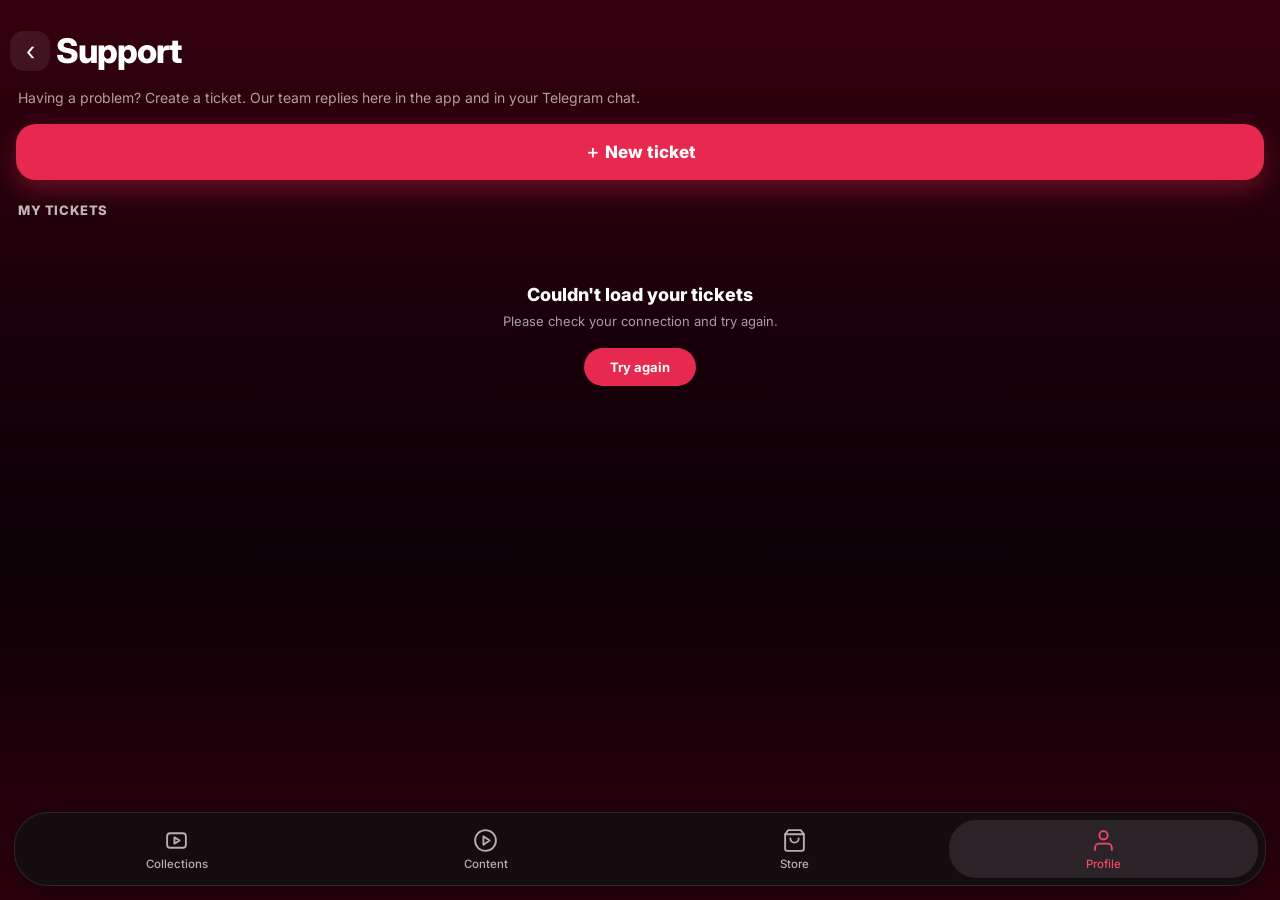
<file: support.html>
<!DOCTYPE html>
<html lang="en">
<head>
<meta charset="UTF-8">
<style>html,body{background:#19000a}</style>
<meta name="viewport" content="width=device-width, initial-scale=1.0, maximum-scale=1.0, viewport-fit=cover">
<title>AnimeZone - Support</title>
<script src="https://telegram.org/js/telegram-web-app.js"></script>
<link href="https://fonts.googleapis.com/css2?family=Inter:wght@400;500;600;700;800;900&display=swap" rel="stylesheet">

<style>

/* =====================================================================
   THEME — dark crimson (shared by all pages)
   Pages: collections.html, store.html, profile.html
   (Content), profile.html
   ===================================================================== */
:root {
  --accent: #E8294F;
  --accent-2: #F0476A;
  --gold: #FBBF24;
  --text: #ffffff;
  --muted: #a99ca2;
  --line: rgba(255, 255, 255, 0.10);
  --panel: rgba(9, 3, 7, 0.88);
  --page-bg: linear-gradient(180deg, #36000f 0%, #19000a 36%, #0b0005 62%, #2f000e 100%);
}

* { margin: 0; padding: 0; box-sizing: border-box; -webkit-tap-highlight-color: transparent; outline: none; }
html, body { height: 100%; }
body {
  font-family: 'Inter', -apple-system, 'Segoe UI', sans-serif;
  background: var(--page-bg);
  color: var(--text);
  height: 100vh;
  display: flex;
  flex-direction: column;
  overflow: hidden;
}
button { font-family: inherit; }

/* ---------- page layout ---------- */
.page {
  flex: 1; min-height: 0; overflow-y: auto;
  /* Telegram fullscreen mode mein upar Close button / neeche system bar ke liye jagah (app.js --safe-top / --safe-bottom set karta hai) */
  padding: calc(var(--safe-top, 0px) + 8px) 16px calc(120px + var(--safe-bottom, 0px));
  animation: pageIn 0.28s ease backwards;
}
@keyframes pageIn { from { opacity: 0; transform: translateY(10px); } to { opacity: 1; transform: none; } }
body.leaving .page { opacity: 0; transform: translateY(-8px); transition: opacity 0.14s ease, transform 0.14s ease; }
.page::-webkit-scrollbar { display: none; }
.page-title { font-size: 34px; font-weight: 800; letter-spacing: -1px; padding: 22px 4px 18px; }
.section-title { font-size: 22px; font-weight: 800; padding: 26px 4px 6px; }
.muted { color: var(--muted); }

.panel { background: var(--panel); border: 1px solid var(--line); border-radius: 28px; }


/* ---------- buttons ---------- */
.btn-row { display: flex; gap: 12px; }
.btn {
  flex: 1; height: 54px; border: none; border-radius: 20px;
  display: flex; align-items: center; justify-content: center; gap: 9px;
  font-size: 17px; font-weight: 700; color: #fff; cursor: pointer;
}
.btn svg { width: 22px; height: 22px; fill: none; stroke: currentColor; stroke-width: 2; stroke-linecap: round; stroke-linejoin: round; }
.btn.primary { background: var(--accent); box-shadow: 0 8px 22px rgba(232, 41, 79, 0.35); }
.btn.dark { background: #1a1316; border: 1px solid var(--line); }

/* ---------- floating bottom navigation (sliding pill) ---------- */
.app-nav {
  position: fixed; left: 14px; right: 14px; bottom: calc(14px + var(--safe-bottom, 0px)); height: 74px; z-index: 40;
  display: flex; align-items: center; padding: 7px;
  background: rgba(20, 14, 18, 0.94); border: 1px solid var(--line); border-radius: 34px;
  backdrop-filter: blur(12px); -webkit-backdrop-filter: blur(12px);
  box-shadow: 0 10px 30px rgba(0, 0, 0, 0.45);
}
/* active tab ka highlight: ek pill jo tab se tab slide karti hai */
.nav-pill {
  position: absolute; top: 7px; bottom: 7px; left: 7px; width: calc((100% - 14px) / 4);
  border-radius: 27px; background: #2a2327; z-index: 0; will-change: transform;
  transform: translateX(calc(var(--i, 0) * 100%));
  transition: transform 0.38s cubic-bezier(0.32, 0.72, 0, 1);
}
.nav-btn {
  position: relative; z-index: 1; flex: 1; min-width: 0; height: 100%; border: none; background: none; border-radius: 27px;
  display: flex; flex-direction: column; align-items: center; justify-content: center; gap: 4px;
  color: #b9acb2; font-size: 11.5px; font-weight: 500; cursor: pointer; transition: color 0.3s ease;
}
.nav-btn svg { width: 25px; height: 25px; fill: none; stroke: currentColor; stroke-width: 1.8; stroke-linecap: round; stroke-linejoin: round; }
.nav-btn.active { color: var(--accent-2); }

/* ---------- toast ---------- */
#appToast {
  position: fixed; left: 50%; bottom: calc(106px + var(--safe-bottom, 0px)); transform: translateX(-50%);
  background: rgba(30, 20, 26, 0.96); border: 1px solid var(--line); color: #fff;
  font-size: 13px; font-weight: 600; padding: 11px 18px; border-radius: 999px;
  z-index: 90; max-width: 86%; text-align: center; display: none;
}
#appToast.show { display: block; }


</style>
<style>


/* ===== Store page ===== */
.store-head { display: flex; align-items: center; justify-content: space-between; gap: 12px; padding: 22px 4px 14px; }
.store-head .page-title { padding: 0; }
.head-actions { display: flex; align-items: center; gap: 10px; }
.wallet-chip {
  display: flex; align-items: center; gap: 8px; height: 44px; padding: 0 16px 0 10px; border-radius: 22px;
  background: var(--panel); border: 1px solid var(--line); color: #fff; font-size: 16px; font-weight: 800; cursor: pointer;
}
.wallet-chip .coin { font-size: 24px; }
.icon-btn {
  width: 44px; height: 44px; border-radius: 50%; background: rgba(255,255,255,0.06); border: 1px solid var(--line);
  color: #fff; display: flex; align-items: center; justify-content: center; cursor: pointer;
}
.icon-btn svg { width: 21px; height: 21px; fill: none; stroke: currentColor; stroke-width: 2; stroke-linecap: round; }

.search-row { display: none; align-items: center; gap: 10px; margin-bottom: 12px; background: rgba(255,255,255,0.07); border: 1px solid var(--line); border-radius: 22px; padding: 12px 16px; }
.search-row.open { display: flex; }
.search-row svg { width: 19px; height: 19px; fill: none; stroke: var(--muted); stroke-width: 2; stroke-linecap: round; flex-shrink: 0; }
.search-row input { border: none; background: transparent; width: 100%; color: #fff; font-size: 15px; font-family: inherit; }
.search-row input::placeholder { color: var(--muted); }
.demo-note { display: none; margin: 0 0 12px; font-size: 11px; font-weight: 700; letter-spacing: 0.4px; color: var(--gold); background: rgba(251,191,36,0.10); border: 1px dashed rgba(251,191,36,0.4); padding: 7px 12px; border-radius: 12px; }

.segment { display: flex; gap: 4px; background: rgba(255,255,255,0.06); border-radius: 18px; padding: 4px; margin-bottom: 4px; }
.seg { flex: 1; background: none; border: none; color: var(--muted); font-family: inherit; font-size: 13px; font-weight: 700; padding: 10px 0; border-radius: 14px; cursor: pointer; transition: background 0.25s, color 0.25s; }
.seg.active { background: #2a2327; color: var(--accent-2); }

.pills { display: flex; gap: 8px; padding: 12px 0 10px; overflow-x: auto; }
.pills::-webkit-scrollbar { display: none; }
.pill { flex-shrink: 0; background: rgba(255,255,255,0.07); border: none; color: #cbbfc5; font-family: inherit; font-size: 13px; font-weight: 700; padding: 9px 17px; border-radius: 20px; white-space: nowrap; cursor: pointer; }
.pill.active { background: var(--accent); color: #fff; box-shadow: 0 6px 16px rgba(232,41,79,0.3); }

/* product cards */
.card { position: relative; height: 224px; border-radius: 28px; overflow: hidden; margin-bottom: 16px; background: #1a1013; border: 1px solid var(--line); cursor: pointer; box-shadow: 0 10px 26px rgba(0,0,0,0.4); }
.card:active { transform: scale(0.985); }
.card-img { position: absolute; inset: 0; background-size: cover; background-position: center; }
.card-art { position: absolute; inset: 0; overflow: hidden; }
.card-art::before { content: ''; position: absolute; inset: 0; background: radial-gradient(circle at 80% 26%, rgba(255,255,255,0.30), rgba(255,255,255,0) 48%); }
.card-art::after { content: ''; position: absolute; width: 220px; height: 220px; right: -60px; top: -70px; border-radius: 50%; border: 1px solid rgba(255,255,255,0.16); box-shadow: 0 0 0 26px rgba(255,255,255,0.04), 0 0 0 58px rgba(255,255,255,0.03); }
.card-emoji { position: absolute; right: 24px; top: 18px; z-index: 1; font-size: 96px; transform: rotate(-8deg); filter: drop-shadow(0 10px 18px rgba(0,0,0,0.35)); }
.card-shade { position: absolute; inset: 0; background: linear-gradient(to top, rgba(0,0,0,0.9) 0%, rgba(0,0,0,0.5) 42%, rgba(0,0,0,0) 74%); }
.card.soldout .card-img, .card.soldout .card-art, .card.soldout .card-shade { filter: grayscale(0.9); }
.card.soldout .price-main { color: rgba(255,255,255,0.6); }
.card-img.img-blur { inset: -20px; filter: blur(22px) brightness(0.7) saturate(1.2); }
.card-img.img-main { background-size: contain; background-repeat: no-repeat; }
.card.soldout .card-img.img-blur { filter: blur(22px) grayscale(0.9) brightness(0.7); }

.badge { position: absolute; top: 14px; left: 14px; z-index: 2; display: flex; align-items: center; gap: 7px; padding: 6px 13px; border-radius: 999px; font-size: 12px; font-weight: 800; letter-spacing: 0.3px; color: #1a1a2e; background: rgba(255,255,255,0.95); box-shadow: 0 2px 8px rgba(0,0,0,0.25); }
.badge .dot { width: 9px; height: 9px; border-radius: 50%; background: var(--c); }

.card-bottom { position: absolute; left: 0; right: 0; bottom: 0; padding: 16px 18px; display: flex; align-items: flex-end; justify-content: space-between; gap: 12px; z-index: 2; }
.card-info { flex: 1; min-width: 0; }
.card-title { font-size: 20px; font-weight: 800; line-height: 1.15; margin-bottom: 10px; color: #fff; display: -webkit-box; -webkit-line-clamp: 2; -webkit-box-orient: vertical; overflow: hidden; text-shadow: 0 2px 6px rgba(0,0,0,0.5); }
.meta-row { display: flex; align-items: center; gap: 10px; font-size: 12.5px; font-weight: 600; color: rgba(255,255,255,0.92); white-space: nowrap; overflow: hidden; }
.meta { display: flex; align-items: center; gap: 6px; min-width: 0; }
.meta .t { overflow: hidden; text-overflow: ellipsis; }
.meta.rating { color: var(--gold); }
.sep { width: 1px; height: 18px; background: rgba(255,255,255,0.35); flex-shrink: 0; }
.mini-av { width: 22px; height: 22px; border-radius: 50%; flex-shrink: 0; background: linear-gradient(135deg, #FBBF24, #F59E0B); display: flex; align-items: center; justify-content: center; font-size: 9.5px; font-weight: 800; color: #1a1a2e; }
.price-box { text-align: right; flex-shrink: 0; }
.price-main { display: flex; align-items: center; justify-content: flex-end; gap: 6px; font-size: 26px; font-weight: 900; color: var(--gold); line-height: 1; text-shadow: 0 2px 10px rgba(0,0,0,0.5); }
.price-main .coin { font-size: 22px; }
.price-old { font-size: 12px; color: rgba(255,255,255,0.65); text-decoration: line-through; margin-top: 5px; }
.price-alt { font-size: 11.5px; color: rgba(255,255,255,0.75); font-weight: 600; margin-top: 5px; }
@media (max-width: 380px) { .meta.rating, .meta.rating + .sep, .sep + .meta.rating { display: none; } }

/* skeleton + empty */
.skeleton { height: 224px; border-radius: 28px; margin-bottom: 16px; background: linear-gradient(90deg, #1a1013 25%, #26181f 37%, #1a1013 63%); background-size: 400% 100%; animation: shimmer 1.4s ease infinite; }
@keyframes shimmer { 0% { background-position: 100% 50%; } 100% { background-position: 0 50%; } }
.load-hint { text-align: center; font-size: 12px; color: var(--muted); padding: 2px 0 12px; }
.empty { text-align: center; padding: 56px 28px; }
.empty-icon { width: 84px; height: 84px; border-radius: 50%; margin: 0 auto 18px; background: rgba(232,41,79,0.14); display: flex; align-items: center; justify-content: center; color: var(--accent-2); }
.empty-icon svg { width: 38px; height: 38px; fill: none; stroke: currentColor; stroke-width: 1.8; stroke-linecap: round; stroke-linejoin: round; }
.empty h3 { font-size: 18px; font-weight: 800; margin-bottom: 6px; }
.empty p { font-size: 13px; color: var(--muted); line-height: 1.6; }
.retry-btn { margin-top: 16px; background: var(--accent); color: #fff; border: none; padding: 11px 26px; border-radius: 20px; font-family: inherit; font-weight: 700; font-size: 13px; cursor: pointer; }

/* product sheet */
.sheet-backdrop { position: fixed; inset: 0; background: rgba(0,0,0,0.62); display: none; align-items: flex-end; z-index: 60; }
.sheet-backdrop.open { display: flex; }
.sheet { width: 100%; max-height: 92vh; overflow-y: auto; background: #120a0e; border-top: 1px solid var(--line); border-radius: 28px 28px 0 0; animation: sheetUp 0.28s cubic-bezier(0.32, 0.72, 0, 1); }
.sheet::-webkit-scrollbar { display: none; }
@keyframes sheetUp { from { transform: translateY(60px); opacity: 0; } to { transform: none; opacity: 1; } }
.sheet-hero { position: relative; height: 210px; overflow: hidden; border-radius: 28px 28px 0 0; background: #1a1013; }
.hero-shade { position: absolute; inset: 0; background: linear-gradient(to top, #120a0e 0%, rgba(18,10,14,0) 55%); }
.sheet-close { position: absolute; top: 14px; right: 14px; z-index: 3; width: 42px; height: 42px; border-radius: 50%; background: rgba(0,0,0,0.55); border: 1px solid rgba(255,255,255,0.18); display: flex; align-items: center; justify-content: center; cursor: pointer; }
.sheet-close svg { width: 18px; height: 18px; fill: none; stroke: #fff; stroke-width: 2.4; stroke-linecap: round; }
.sheet-body { padding: 4px 20px calc(24px + var(--safe-bottom, 0px)); }
.grab { width: 44px; height: 4px; border-radius: 4px; background: rgba(255,255,255,0.2); margin: 12px auto 14px; }
.sheet-title { font-size: 24px; font-weight: 800; line-height: 1.2; letter-spacing: -0.4px; }
.sheet-chips { display: flex; flex-wrap: wrap; gap: 8px; margin-top: 12px; font-size: 12.5px; font-weight: 600; color: #e7dde2; }
.chip { display: flex; align-items: center; gap: 6px; background: rgba(255,255,255,0.07); padding: 6px 12px; border-radius: 999px; }
.chip.gold { color: var(--gold); }
.sheet-desc { color: #cbbfc5; font-size: 14px; line-height: 1.65; margin: 14px 0 4px; white-space: pre-line; }
.pay-title { font-size: 12px; font-weight: 800; color: var(--muted); letter-spacing: 1px; text-transform: uppercase; margin: 20px 0 10px; }
.pay-opt { display: flex; align-items: center; gap: 12px; padding: 13px 14px; border: 1.5px solid var(--line); border-radius: 20px; background: rgba(255,255,255,0.04); margin-bottom: 10px; cursor: pointer; }
.pay-opt.selected { border-color: var(--accent); background: rgba(232,41,79,0.10); }
.pay-opt.disabled { opacity: 0.6; cursor: default; }
.pay-ico { width: 42px; height: 42px; border-radius: 50%; background: #231b1f; display: flex; align-items: center; justify-content: center; font-weight: 800; font-size: 18px; flex-shrink: 0; }
.pay-ico .coin { font-size: 24px; }
.pay-info { min-width: 0; flex: 1; }
.pay-info b { display: block; font-size: 15px; font-weight: 700; }
.pay-info small { display: block; font-size: 12px; color: var(--muted); margin-top: 2px; }
.pay-info small.bad { color: #ff8da1; }
.pay-amt { display: flex; align-items: center; gap: 5px; font-size: 16px; font-weight: 800; color: var(--gold); white-space: nowrap; }
.pay-amt .coin { font-size: 17px; }
.pay-radio { width: 20px; height: 20px; border-radius: 50%; border: 2px solid #6b5a61; flex-shrink: 0; }
.pay-opt.selected .pay-radio { border-color: var(--accent); background: radial-gradient(circle, var(--accent) 42%, transparent 46%); }
.soon-tag { font-size: 10px; font-weight: 800; letter-spacing: 0.8px; color: var(--accent-2); background: rgba(232,41,79,0.15); padding: 4px 9px; border-radius: 999px; }
.notice { margin-top: 14px; padding: 12px 14px; border-radius: 16px; font-size: 13px; line-height: 1.5; font-weight: 600; }
.notice.err { background: rgba(232,41,79,0.14); border: 1px solid rgba(232,41,79,0.4); color: #ffc2cd; }
.cta { width: 100%; height: 56px; margin-top: 16px; border: none; border-radius: 20px; background: var(--accent); color: #fff; font-family: inherit; font-size: 17px; font-weight: 800; display: flex; align-items: center; justify-content: center; gap: 8px; box-shadow: 0 10px 24px rgba(232,41,79,0.35); cursor: pointer; }
.cta .coin { font-size: 20px; }
.cta:disabled { background: #2a2327; color: #8f8187; box-shadow: none; cursor: default; }
.cta.ghost { background: #1a1316; border: 1px solid var(--line); box-shadow: none; }
.btn-row2 { display: flex; gap: 12px; }
.btn-row2 .cta { margin-top: 18px; }
.spin { width: 20px; height: 20px; border-radius: 50%; border: 3px solid rgba(255,255,255,0.35); border-top-color: #fff; animation: spin 0.8s linear infinite; }
@keyframes spin { to { transform: rotate(360deg); } }

.conf-title { font-size: 22px; font-weight: 800; margin-bottom: 14px; }
.conf-item { display: flex; align-items: center; gap: 14px; padding: 12px; border: 1px solid var(--line); border-radius: 20px; background: rgba(255,255,255,0.04); }
.conf-art { position: relative; width: 62px; height: 62px; border-radius: 16px; overflow: hidden; flex-shrink: 0; }
.conf-art .card-emoji { font-size: 36px; right: 10px; top: 10px; }
.conf-item b { font-size: 16px; line-height: 1.25; display: block; }
.conf-item small { color: var(--muted); font-size: 12.5px; }
.sum { margin-top: 14px; border: 1px solid var(--line); border-radius: 20px; overflow: hidden; }
.sum-row { display: flex; justify-content: space-between; align-items: center; padding: 13px 16px; font-size: 14.5px; color: #d9cdd3; }
.sum-row + .sum-row { border-top: 1px solid var(--line); }
.sum-row b { display: flex; align-items: center; gap: 6px; color: #fff; font-weight: 800; }
.sum-row b .coin { font-size: 16px; }
.sum-row.total { background: rgba(232,41,79,0.10); }
.sum-row.total b { color: var(--gold); font-size: 17px; }

.done-wrap { text-align: center; padding-top: 22px; }
.check { width: 84px; height: 84px; }
.check-c { stroke: var(--accent); stroke-width: 2.5; stroke-dasharray: 160; stroke-dashoffset: 160; animation: draw 0.6s ease forwards; }
.check-p { stroke: #fff; stroke-width: 3.4; stroke-linecap: round; stroke-linejoin: round; stroke-dasharray: 40; stroke-dashoffset: 40; animation: draw 0.4s 0.45s ease forwards; }
@keyframes draw { to { stroke-dashoffset: 0; } }
.done-wrap h3 { font-size: 24px; font-weight: 800; margin-top: 14px; }
.done-wrap p { font-size: 14px; color: var(--muted); line-height: 1.6; margin-top: 6px; }
.delivery { margin-top: 18px; text-align: left; background: rgba(251,191,36,0.07); border: 1px dashed rgba(251,191,36,0.45); border-radius: 18px; padding: 14px 16px; }
.delivery h4 { font-size: 12px; letter-spacing: 1px; text-transform: uppercase; color: var(--gold); margin-bottom: 8px; }
.delivery div { white-space: pre-wrap; word-break: break-word; font-size: 14.5px; line-height: 1.55; color: #fff; }
.copy-btn { margin-top: 12px; background: rgba(255,255,255,0.08); border: none; color: #fff; font-family: inherit; font-size: 13px; font-weight: 700; padding: 9px 18px; border-radius: 14px; cursor: pointer; }

/* UPI screen */
.cta-note { font-size: 12px; color: var(--muted); text-align: center; margin-top: 10px; line-height: 1.5; }
.upi-amt-card { text-align: center; padding: 4px 0 2px; }
.upi-label { font-size: 12px; font-weight: 800; letter-spacing: 1px; color: var(--muted); text-transform: uppercase; }
.upi-amt-row { display: flex; align-items: center; justify-content: center; gap: 12px; margin: 6px 0 4px; }
.upi-amt { font-size: 42px; font-weight: 900; color: var(--gold); letter-spacing: -1px; line-height: 1.1; }
.mini-copy { background: rgba(255,255,255,0.09); border: none; color: #fff; font-family: inherit; font-size: 12px; font-weight: 700; padding: 8px 14px; border-radius: 12px; cursor: pointer; flex-shrink: 0; }
.qr-box { width: 244px; height: 244px; margin: 14px auto 8px; background: #fff; border-radius: 20px; padding: 6px; overflow: hidden; box-shadow: 0 10px 28px rgba(0,0,0,0.4); }
.qr-box svg { width: 100%; height: 100%; display: block; }
.qr-hint { text-align: center; font-size: 12.5px; color: var(--muted); line-height: 1.5; }
.upi-id-row { display: flex; align-items: center; justify-content: space-between; gap: 10px; margin-top: 14px; padding: 12px 14px; border: 1px solid var(--line); border-radius: 18px; background: rgba(255,255,255,0.04); }
.upi-id-row small { display: block; color: var(--muted); font-size: 11.5px; margin-bottom: 2px; }
.upi-id-row b { font-size: 15px; word-break: break-all; }
.wait-row { display: flex; align-items: center; justify-content: center; gap: 10px; margin-top: 16px; font-size: 14px; font-weight: 600; color: #e7dde2; }
.wait-row b { color: var(--gold); font-variant-numeric: tabular-nums; }
.spin.small { width: 16px; height: 16px; border-width: 2.5px; }

.notice.info { background: rgba(251,191,36,0.10); border: 1px solid rgba(251,191,36,0.35); color: #ffe7a3; text-align: center; }

/* USDT screen */
.net-pill { display: inline-block; margin: -4px 0 8px; padding: 5px 12px; border-radius: 999px; font-size: 11px; font-weight: 800; letter-spacing: 0.8px; color: var(--gold); background: rgba(251,191,36,0.10); border: 1px solid rgba(251,191,36,0.35); }
.upi-amt.crypto { font-size: 32px; letter-spacing: -0.5px; }
.upi-id-row b { font-size: 13px; letter-spacing: 0.2px; }


/* ===== Collections ===== */
.page-sub { margin: -2px 2px 16px; color: rgba(255,255,255,0.62); font-size: 14px; line-height: 1.5; }
.sec-title { margin: 22px 2px 10px; font-size: 13px; font-weight: 800; letter-spacing: 0.6px; text-transform: uppercase; color: rgba(255,255,255,0.72); }
.plan-row { position: relative; display: flex; align-items: center; gap: 12px; padding: 15px 16px; margin-bottom: 10px; border-radius: 20px; background: rgba(255,255,255,0.05); border: 1px solid rgba(255,255,255,0.09); cursor: pointer; transition: transform .12s, background .15s; }
.plan-row:active { transform: scale(0.985); background: rgba(255,255,255,0.09); }
.plan-row.best { border-color: rgba(251,191,36,0.55); background: rgba(251,191,36,0.08); }
.plan-row .pl-main { flex: 1; min-width: 0; }
.plan-row .pl-days { font-size: 17px; font-weight: 800; }
.plan-row .pl-per { margin-top: 3px; font-size: 12px; font-weight: 600; color: rgba(255,255,255,0.55); }
.plan-row .pl-price { text-align: right; font-size: 18px; font-weight: 900; }
.plan-row .pl-price small { display: block; margin-top: 2px; font-size: 12px; font-weight: 600; color: rgba(255,255,255,0.6); }
.plan-row .pl-tag { position: absolute; top: -9px; right: 14px; padding: 3px 10px; border-radius: 999px; font-size: 10px; font-weight: 900; letter-spacing: 0.6px; color: #1a1a2e; background: #FBBF24; }
.access-card { margin-top: 16px; padding: 16px 18px; border-radius: 22px; background: linear-gradient(135deg, rgba(16,185,129,0.2), rgba(16,185,129,0.06)); border: 1px solid rgba(16,185,129,0.45); }
.access-card .ac-top { font-size: 11px; font-weight: 900; letter-spacing: 0.8px; color: #34D399; }
.access-card .ac-left { margin-top: 6px; font-size: 28px; font-weight: 900; font-variant-numeric: tabular-nums; }
.access-card .ac-date { margin-top: 3px; font-size: 12px; font-weight: 600; color: rgba(255,255,255,0.6); }
.vid-row { display: flex; align-items: center; gap: 12px; padding: 12px 14px; margin-bottom: 8px; border-radius: 16px; background: rgba(255,255,255,0.045); border: 1px solid rgba(255,255,255,0.07); cursor: pointer; transition: transform .12s, background .15s; }
.vid-row:active { transform: scale(0.985); background: rgba(255,255,255,0.09); }
.vid-row.locked { opacity: 0.78; }
.vid-row.busy { opacity: 0.6; pointer-events: none; }
.vid-n { width: 32px; height: 32px; flex: none; display: grid; place-items: center; border-radius: 11px; background: rgba(232,41,79,0.2); color: #FB7185; font-size: 13px; font-weight: 800; }
.vid-t { flex: 1; min-width: 0; font-size: 14px; font-weight: 700; line-height: 1.35; overflow-wrap: anywhere; }
.vid-ico { width: 22px; height: 22px; flex: none; fill: none; stroke: rgba(255,255,255,0.75); stroke-width: 2; stroke-linecap: round; stroke-linejoin: round; }
.notice.ok { color: #6EE7B7; background: rgba(16,185,129,0.14); border: 1px solid rgba(16,185,129,0.35); }
.vid-skel { height: 56px; margin-bottom: 8px; border-radius: 16px; background: rgba(255,255,255,0.05); animation: pulse 1.2s ease-in-out infinite; }
.hint-line { margin-top: 12px; font-size: 12px; line-height: 1.5; color: rgba(255,255,255,0.5); text-align: center; }


/* ===== Support ===== */
.sup-head { display: flex; align-items: center; gap: 6px; }
.sup-head .page-title { padding-left: 0; }
.sup-back { width: 40px; height: 40px; flex: none; margin: 22px 0 18px -6px; border: none; border-radius: 14px; background: rgba(255,255,255,0.08); color: #fff; font-size: 26px; line-height: 1; }
.tk-row { position: relative; padding: 15px 16px; margin-bottom: 10px; border-radius: 20px; background: rgba(255,255,255,0.05); border: 1px solid rgba(255,255,255,0.09); cursor: pointer; }
.tk-row:active { transform: scale(0.985); background: rgba(255,255,255,0.09); }
.tk-top { display: flex; align-items: center; gap: 10px; }
.tk-id { font-size: 15px; font-weight: 800; }
.tk-cat { flex: 1; min-width: 0; font-size: 13px; font-weight: 600; color: rgba(255,255,255,0.6); white-space: nowrap; overflow: hidden; text-overflow: ellipsis; }
.tk-chip { flex: none; padding: 3px 10px; border-radius: 999px; font-size: 11px; font-weight: 800; letter-spacing: 0.4px; color: var(--c); background: color-mix(in srgb, var(--c) 16%, transparent); border: 1px solid color-mix(in srgb, var(--c) 45%, transparent); }
.tk-last { margin-top: 8px; font-size: 13.5px; line-height: 1.45; color: rgba(255,255,255,0.78); overflow-wrap: anywhere; }
.tk-time { margin-top: 6px; font-size: 12px; color: rgba(255,255,255,0.45); }
.tk-dot { position: absolute; top: 14px; right: 14px; width: 10px; height: 10px; border-radius: 50%; background: #E8294F; box-shadow: 0 0 0 4px rgba(232,41,79,0.25); }
.cat-row { display: flex; flex-wrap: wrap; gap: 8px; margin: 4px 0 14px; }
.cat-pill { padding: 9px 14px; border-radius: 999px; border: 1px solid rgba(255,255,255,0.14); background: rgba(255,255,255,0.05); color: rgba(255,255,255,0.85); font-family: inherit; font-size: 13px; font-weight: 700; }
.cat-pill.on { background: #E8294F; border-color: #E8294F; color: #fff; }
.fld { width: 100%; box-sizing: border-box; padding: 13px 14px; margin-bottom: 10px; border-radius: 16px; border: 1px solid rgba(255,255,255,0.14); background: rgba(255,255,255,0.06); color: #fff; font-family: inherit; font-size: 15px; outline: none; }
.fld:focus { border-color: rgba(232,41,79,0.8); }
textarea.fld { min-height: 130px; resize: vertical; line-height: 1.5; }
.cnt { margin: -4px 4px 10px; text-align: right; font-size: 12px; color: rgba(255,255,255,0.45); }
.thread { max-height: 46vh; overflow-y: auto; margin: 6px 0 12px; padding: 2px; }
.bub { max-width: 86%; margin-bottom: 10px; padding: 11px 14px; border-radius: 18px; font-size: 14px; line-height: 1.5; white-space: pre-wrap; overflow-wrap: anywhere; }
.bub small { display: block; margin-top: 5px; font-size: 11px; opacity: 0.6; }
.bub.user { margin-left: auto; background: #E8294F; border-bottom-right-radius: 6px; }
.bub.admin { background: rgba(255,255,255,0.1); border-bottom-left-radius: 6px; }
.bub.admin b { display: block; margin-bottom: 3px; font-size: 11px; letter-spacing: 0.5px; color: #FCA5A5; }

</style>
</head>
<body data-page="profile">
<div class="page">
  <div class="sup-head"><button class="sup-back" id="backBtn" aria-label="Back">‹</button><div class="page-title">Support</div></div>
  <div class="page-sub">Having a problem? Create a ticket. Our team replies here in the app and in your Telegram chat.</div>
  <button class="cta" id="newBtn">＋ New ticket</button>
  <div class="sec-title">My tickets</div>
  <div id="list"></div>
</div>

<div class="sheet-backdrop" id="sheetBackdrop"><div class="sheet" id="sheet"></div></div>

<div class="app-nav" id="appNav"></div>

<script>
/* =====================================================================
   app.js — shared by all pages (navigation, API, toast)
   Sab kuch window.App ke andar hai, taaki pages ke apne variables se
   (jaise `tg`) kuch na takraye.
   ===================================================================== */
(function () {
  'use strict';

  const API_BASE = 'https://animezone-bot.onrender.com';
  const tg = (window.Telegram && window.Telegram.WebApp) || null;

  if (tg) {
    try { tg.ready(); tg.expand(); } catch (e) {}
    try { tg.setHeaderColor('#36000f'); } catch (e) {}
    try { tg.setBackgroundColor('#0b0005'); } catch (e) {}
    try { tg.setBottomBarColor('#2f000e'); } catch (e) {}
  }

  /* ---------- Telegram fullscreen: upar Close button / neeche system bar ke liye jagah ---------- */
  function applyInsets() {
    if (!tg) return;
    const sa = tg.safeAreaInset || {};
    const ca = tg.contentSafeAreaInset || {};
    let top = (sa.top || 0) + (ca.top || 0);
    let bottom = sa.bottom || 0;
    if (tg.isFullscreen) {               // Telegram ne value na di to bhi kuch jagah chhodo
      if (top < 60) top = 84;
      if (bottom < 12) bottom = 20;
    }
    const root = document.documentElement;
    root.style.setProperty('--safe-top', top + 'px');
    root.style.setProperty('--safe-bottom', bottom + 'px');
  }
  applyInsets();
  if (tg && tg.onEvent) {
    ['safeAreaChanged', 'contentSafeAreaChanged', 'fullscreenChanged'].forEach((ev) => {
      try { tg.onEvent(ev, applyInsets); } catch (e) {}
    });
  }

  /* ---------- icons ---------- */
  const ICONS = {
    collections: '<svg viewBox="0 0 24 24"><rect x="3" y="5" width="18" height="14" rx="3"/><path d="m10 9 5 3-5 3z"/></svg>',
    home: '<svg viewBox="0 0 24 24"><path d="M3 10.5 12 3l9 7.5V20a1 1 0 0 1-1 1h-5v-6h-6v6H4a1 1 0 0 1-1-1z"/></svg>',
    games: '<svg viewBox="0 0 24 24"><line x1="6" x2="10" y1="12" y2="12"/><line x1="8" x2="8" y1="10" y2="14"/><line x1="15" x2="15.01" y1="13" y2="13"/><line x1="18" x2="18.01" y1="11" y2="11"/><rect x="2" y="6" width="20" height="12" rx="4"/></svg>',
    store: '<svg viewBox="0 0 24 24"><path d="M6 2 3 6v14a2 2 0 0 0 2 2h14a2 2 0 0 0 2-2V6l-3-4z"/><path d="M3 6h18"/><path d="M16 10a4 4 0 0 1-8 0"/></svg>',
    content: '<svg viewBox="0 0 24 24"><circle cx="12" cy="12" r="10"/><path d="m10 8 6 4-6 4z"/></svg>',
    profile: '<svg viewBox="0 0 24 24"><path d="M20 21v-2a4 4 0 0 0-4-4H8a4 4 0 0 0-4 4v2"/><circle cx="12" cy="7" r="4"/></svg>',
  };
  const PAGES = [
    { id: 'collections', href: 'collections.html', label: 'Collections' },
    { id: 'content', href: 'exclusive.html', label: 'Content' },
    { id: 'store', href: 'store.html', label: 'Store' },
    { id: 'profile', href: 'profile.html', label: 'Profile' },
  ];

  const escHtml = (s) => String(s == null ? '' : s).replace(/[&<>"']/g, (c) => ({ '&': '&amp;', '<': '&lt;', '>': '&gt;', '"': '&quot;', "'": '&#39;' }[c]));

  /* ---------- navigation ---------- */
  function go(href) { window.location.href = href; }

  function mountNav() {
    const el = document.getElementById('appNav');
    if (!el || el.getAttribute('data-ready')) return;
    el.setAttribute('data-ready', '1');
    const current = document.body.getAttribute('data-page');
    const cur = Math.max(0, PAGES.findIndex((p) => p.id === current));

    el.innerHTML = '<div class="nav-pill"></div>' + PAGES.map((p, i) =>
      `<button class="nav-btn ${i === cur ? 'active' : ''}" data-href="${p.href}" aria-label="${p.label}">${ICONS[p.id]}<span>${p.label}</span></button>`
    ).join('');

    const pill = el.querySelector('.nav-pill');
    const btns = Array.prototype.slice.call(el.querySelectorAll('.nav-btn'));

    // Pichle page se aaye ho to pill wahin se shuru ho kar naye tab tak slide kare
    let from = -1;
    try {
      from = parseInt(sessionStorage.getItem('navFrom'), 10);
      sessionStorage.removeItem('navFrom');
    } catch (e) {}
    if (from >= 0 && from < PAGES.length && from !== cur) {
      pill.style.transition = 'none';
      pill.style.setProperty('--i', from);
      btns[cur].classList.remove('active');
      btns[from].classList.add('active');
      void pill.offsetWidth;
      requestAnimationFrame(() => requestAnimationFrame(() => {
        pill.style.transition = '';
        pill.style.setProperty('--i', cur);
        btns[from].classList.remove('active');
        btns[cur].classList.add('active');
      }));
    } else {
      pill.style.setProperty('--i', cur);
    }

    let leaving = false;
    el.addEventListener('click', (e) => {
      const b = e.target.closest('[data-href]');
      if (!b || leaving || b === btns[cur]) return;
      leaving = true;
      try { sessionStorage.setItem('navFrom', String(cur)); } catch (err) {}
      document.body.classList.add('leaving');          // page halka sa fade-out
      setTimeout(() => go(b.getAttribute('data-href')), 140);
    });
  }
  // Back button se wapas aao to fade-out wali halat hata do
  window.addEventListener('pageshow', () => document.body.classList.remove('leaving'));

  /* ---------- API (Telegram login header ke saath) ---------- */
  async function api(path, opts) {
    opts = opts || {};
    const res = await fetch(API_BASE + path, {
      method: opts.method || 'GET',
      headers: {
        'Content-Type': 'application/json',
        'X-Telegram-Init-Data': (tg && tg.initData) || '',
      },
      body: opts.body ? JSON.stringify(opts.body) : undefined,
    });
    let data = null;
    try { data = await res.json(); } catch (e) {}
    if (!res.ok) {
      if (res.status === 403 && data && data.error === 'join_required') {   // channel join pending: gate dikhao
        try { sessionStorage.removeItem('azGateOk'); } catch (e) {}
        showGate(data.channels || []);
      }
      const err = new Error((data && (data.message || data.error)) || ('HTTP ' + res.status));
      err.status = res.status;
      err.data = data;
      throw err;
    }
    return data;
  }

  const fmt = (n) => Number(n || 0).toLocaleString('en-IN');

  /* ---------- toast ---------- */
  let toastTimer = null;
  function toast(msg) {
    let t = document.getElementById('appToast');
    if (!t) {
      t = document.createElement('div');
      t.id = 'appToast';
      document.body.appendChild(t);
    }
    t.textContent = msg;
    t.classList.add('show');
    clearTimeout(toastTimer);
    toastTimer = setTimeout(() => t.classList.remove('show'), 2400);
  }


  /* ---------- channel join gate (3 channels join karo, phir Verify) ---------- */
  function openLink(u) {
    try {
      if (tg && /^https:\/\/t\.me\//.test(u) && tg.openTelegramLink) tg.openTelegramLink(u);
      else if (tg && tg.openLink) tg.openLink(u);
      else window.open(u, '_blank');
    } catch (e) {}
  }
  function removeGate() { const g = document.getElementById('azGate'); if (g) g.remove(); }
  function showGate(channels, message) {
    if (!document.getElementById('azGateCss')) {
      const st = document.createElement('style');
      st.id = 'azGateCss';
      st.textContent = '#azGate{position:fixed;inset:0;z-index:99999;display:flex;align-items:center;justify-content:center;padding:calc(var(--safe-top,0px) + 20px) 20px calc(var(--safe-bottom,0px) + 20px);background:rgba(11,0,5,.94);-webkit-backdrop-filter:blur(14px);backdrop-filter:blur(14px);font-family:Inter,system-ui,sans-serif;color:#fff}' +
        '#azGate .gate-card{width:100%;max-width:380px;max-height:100%;overflow:auto;padding:26px 22px;border-radius:28px;background:linear-gradient(160deg,rgba(232,41,79,.26),rgba(60,0,20,.9));border:1px solid rgba(255,255,255,.12);text-align:center}' +
        '#azGate .gate-ico{font-size:40px}#azGate h2{margin:8px 0 6px;font-size:22px;font-weight:900}#azGate p{margin:0 0 18px;font-size:14px;line-height:1.5;color:rgba(255,255,255,.7)}' +
        '#azGate .gate-row{display:flex;align-items:center;gap:12px;padding:13px 14px;margin-bottom:10px;border-radius:18px;background:rgba(255,255,255,.07);border:1px solid rgba(255,255,255,.1);text-align:left}' +
        '#azGate .gate-t{flex:1;min-width:0;font-size:15px;font-weight:800;overflow-wrap:anywhere}' +
        '#azGate .gate-join{height:38px;padding:0 18px;border:none;border-radius:12px;background:#E8294F;color:#fff;font:inherit;font-size:14px;font-weight:800}' +
        '#azGate .gate-ok{font-size:13px;font-weight:800;color:#34D399}' +
        '#azGate .gate-verify{width:100%;height:52px;margin-top:8px;border:none;border-radius:18px;background:#fff;color:#7A0A30;font:inherit;font-size:16px;font-weight:900}' +
        '#azGate .gate-verify:disabled{opacity:.6}#azGate .gate-msg{min-height:18px;margin-top:12px;font-size:13px;line-height:1.45;color:#FCA5A5}';
      document.head.appendChild(st);
    }
    let g = document.getElementById('azGate');
    if (!g) { g = document.createElement('div'); g.id = 'azGate'; document.body.appendChild(g); }
    const list = channels || [];
    g.innerHTML = '<div class="gate-card"><div class="gate-ico">🔒</div><h2>Join to continue</h2><p>Join all the channels below, then tap Verify.</p>' +
      list.map((c, i) => '<div class="gate-row"><div class="gate-t">' + escHtml(c.title) + '</div>' + (c.joined ? '<span class="gate-ok">✓ Joined</span>' : '<button class="gate-join" data-i="' + i + '">Join</button>') + '</div>').join('') +
      '<button class="gate-verify" id="gateVerify">✅ I\'ve joined — Verify</button><div class="gate-msg" id="gateMsg">' + escHtml(message || '') + '</div></div>';
    g.onclick = async (e) => {
      const j = e.target.closest('.gate-join');
      if (j) { const c = list[Number(j.getAttribute('data-i'))]; if (c && c.link) openLink(c.link); return; }
      if (!e.target.closest('#gateVerify')) return;
      const btn = document.getElementById('gateVerify'), msg = document.getElementById('gateMsg');
      btn.disabled = true; btn.textContent = 'Checking…'; msg.textContent = '';
      try {
        const r = await api('/api/membership/verify', { method: 'POST' });
        if (r.ok) {
          try { sessionStorage.setItem('azGateOk', JSON.stringify({ at: Date.now() })); } catch (err) {}
          removeGate(); toast('Verified ✅');
          try { window.dispatchEvent(new CustomEvent('az-gate-ok')); } catch (err) {}
        } else {
          showGate(r.channels, 'You haven\'t joined: ' + r.channels.filter((c) => !c.joined).map((c) => c.title).join(', ') + '. Join, then tap Verify again.');
        }
      } catch (err) {
        btn.disabled = false; btn.textContent = '✅ I\'ve joined — Verify';
        msg.textContent = 'Couldn\'t verify. Check your connection and try again.';
      }
    };
  }
  async function gateCheck() {
    if (/[?&]demo=1/.test(window.location.search)) return;
    try { const c = JSON.parse(sessionStorage.getItem('azGateOk') || 'null'); if (c && Date.now() - c.at < 60000) return; } catch (e) {}
    try {
      const r = await api('/api/membership');
      if (r && r.ok) { try { sessionStorage.setItem('azGateOk', JSON.stringify({ at: Date.now() })); } catch (e) {} removeGate(); }
      else if (r && r.channels) showGate(r.channels);
    } catch (e) { /* server so raha ho to kuch mat roko: har action par server khud check karta hai */ }
  }

  // Nav turant lagao (script body ke end mein hai), taaki pehle paint se hi dikhe
  if (document.getElementById('appNav')) mountNav();
  else document.addEventListener('DOMContentLoaded', mountNav);

  setTimeout(gateCheck, 0);

  window.App = { API_BASE, tg, api, go, toast, fmt, icons: ICONS, gateCheck, showGate };
})();

</script>
<script>

const esc = (s) => String(s ?? '').replace(/[&<>"']/g, (ch) => ({ '&': '&amp;', '<': '&lt;', '>': '&gt;', '"': '&quot;', "'": '&#39;' }[ch]));
const STATUS = { open: { t: 'OPEN', c: '#F59E0B' }, answered: { t: 'ANSWERED', c: '#10B981' }, closed: { t: 'CLOSED', c: '#9CA3AF' } };
let tickets = [], cats = { payment: 'Payment issue', item: "Didn't receive my item", access: 'Collection access', video: 'Video problem', other: 'Other' };
let loaded = false, mode = null, cur = null, busy = false, err = '', replyText = '', pollTimer = null;
const form = { cat: '', order: '', msg: '' };

const ago = (iso) => {
  const s = Math.max(0, Math.floor((Date.now() - Date.parse(iso)) / 1000));
  if (s < 60) return 'just now';
  if (s < 3600) return Math.floor(s / 60) + ' min ago';
  if (s < 86400) return Math.floor(s / 3600) + ' h ago';
  return Math.floor(s / 86400) + ' d ago';
};
const when = (iso) => { try { return new Date(iso).toLocaleString([], { day: '2-digit', month: 'short', hour: '2-digit', minute: '2-digit' }); } catch (e) { return ''; } };

function rowHTML(t) {
  const st = STATUS[t.status] || STATUS.open;
  return '<div class="tk-row" data-id="' + esc(t.id) + '">' + (t.unread ? '<i class="tk-dot"></i>' : '') +
    '<div class="tk-top"><span class="tk-id">' + esc(t.id) + '</span><span class="tk-cat">' + esc(t.categoryLabel) + '</span><span class="tk-chip" style="--c:' + st.c + '">' + st.t + '</span></div>' +
    '<div class="tk-last">' + esc(t.last) + '</div><div class="tk-time">' + esc(ago(t.updatedAt)) + '</div></div>';
}
function renderList() {
  const box = document.getElementById('list');
  if (!loaded) { box.innerHTML = '<div class="skeleton" style="height:90px"></div><div class="skeleton" style="height:90px"></div>'; return; }
  box.innerHTML = tickets.length ? tickets.map(rowHTML).join('') : '<div class="empty"><h3>No tickets yet</h3><p>If something goes wrong, tap “New ticket” and tell us what happened.</p></div>';
}
async function loadList() {
  try {
    const r = await App.api('/api/support/tickets');
    tickets = r.tickets || []; if (r.categories) cats = r.categories; loaded = true; renderList();
  } catch (e) {
    loaded = true;
    document.getElementById('list').innerHTML = '<div class="empty"><h3>Couldn\'t load your tickets</h3><p>Please check your connection and try again.</p><button class="retry-btn" data-retry="1">Try again</button></div>';
  }
}

function newHTML() {
  return '<div class="sheet-body" style="padding-top:24px"><div class="sheet-title">New ticket</div><div class="sheet-desc">What is your problem about?</div>' +
    '<div class="cat-row">' + Object.keys(cats).map((k) => '<button class="cat-pill ' + (form.cat === k ? 'on' : '') + '" data-act="cat" data-k="' + esc(k) + '">' + esc(cats[k]) + '</button>').join('') + '</div>' +
    '<input class="fld" id="fOrder" maxlength="20" placeholder="Order ID (optional) e.g. UP0012" value="' + esc(form.order) + '">' +
    '<textarea class="fld" id="fMsg" maxlength="1500" placeholder="Describe your problem. Tell us what you did and what happened.">' + esc(form.msg) + '</textarea>' +
    '<div class="cnt" id="fCnt">' + form.msg.length + ' / 1500</div>' +
    (err ? '<div class="notice err">' + esc(err) + '</div>' : '') +
    '<div class="btn-row2"><button class="cta ghost" data-act="close"' + (busy ? ' disabled' : '') + '>Cancel</button><button class="cta" data-act="submit"' + (busy ? ' disabled' : '') + '>' + (busy ? '<span class="spin"></span>Sending' : 'Send ticket') + '</button></div></div>';
}
function detailHTML(t) {
  const st = STATUS[t.status] || STATUS.open;
  const msgs = (t.messages || []).map((m) => '<div class="bub ' + (m.from === 'admin' ? 'admin' : 'user') + '">' + (m.from === 'admin' ? '<b>SUPPORT</b>' : '') + esc(m.text) + '<small>' + esc(when(m.at)) + '</small></div>').join('');
  const reply = t.status === 'closed'
    ? '<div class="notice info">This ticket is closed. If you still need help, create a new ticket.</div><div class="btn-row2"><button class="cta ghost" data-act="close">Close</button><button class="cta" data-act="newfrom">New ticket</button></div>'
    : '<textarea class="fld" id="fReply" maxlength="1500" placeholder="Write a message…" style="min-height:80px">' + esc(replyText) + '</textarea>' + (err ? '<div class="notice err">' + esc(err) + '</div>' : '') +
      '<div class="btn-row2"><button class="cta ghost" data-act="close"' + (busy ? ' disabled' : '') + '>Close</button><button class="cta" data-act="send"' + (busy ? ' disabled' : '') + '>' + (busy ? '<span class="spin"></span>Sending' : 'Send') + '</button></div>';
  return '<div class="sheet-body" style="padding-top:24px"><div class="tk-top"><span class="sheet-title" style="margin:0">' + esc(t.id) + '</span><span class="tk-cat">' + esc(t.categoryLabel) + (t.orderRef ? ' · ' + esc(t.orderRef) : '') + '</span><span class="tk-chip" style="--c:' + st.c + '">' + st.t + '</span></div>' +
    '<div class="thread" id="thread">' + msgs + '</div>' + reply + '</div>';
}
function renderSheet() {
  const sh = document.getElementById('sheet');
  if (mode === 'new') sh.innerHTML = newHTML();
  else if (mode === 'detail' && cur) { sh.innerHTML = detailHTML(cur); const th = document.getElementById('thread'); if (th) th.scrollTop = th.scrollHeight; }
}
function openSheet(m) { mode = m; err = ''; document.getElementById('sheetBackdrop').classList.add('open'); renderSheet(); }
function closeSheet() { mode = null; cur = null; busy = false; err = ''; clearInterval(pollTimer); document.getElementById('sheetBackdrop').classList.remove('open'); loadList(); }

async function openTicket(id) {
  replyText = ''; cur = { id, categoryLabel: '', status: 'open', messages: [] }; openSheet('detail');
  try { cur = await App.api('/api/support/tickets/' + encodeURIComponent(id)); renderSheet(); } catch (e) { err = 'Couldn\'t load this ticket.'; renderSheet(); }
  clearInterval(pollTimer);
  pollTimer = setInterval(async () => {
    if (mode !== 'detail' || busy || !cur) return;
    try { const t = await App.api('/api/support/tickets/' + encodeURIComponent(cur.id)); if (t.messages.length !== cur.messages.length || t.status !== cur.status) { const ta = document.getElementById('fReply'); if (ta) replyText = ta.value; cur = t; renderSheet(); } } catch (e) {}
  }, 15000);
}
async function submitTicket() {
  if (busy) return;
  if (!form.cat) { err = 'Please choose what your problem is about.'; renderSheet(); return; }
  if (form.msg.trim().length < 10) { err = 'Please describe your problem in a few words (at least 10 characters).'; renderSheet(); return; }
  busy = true; err = ''; renderSheet();
  try {
    const t = await App.api('/api/support/tickets', { method: 'POST', body: { category: form.cat, message: form.msg.trim(), orderRef: form.order.trim() } });
    form.cat = ''; form.order = ''; form.msg = ''; busy = false; cur = t; replyText = ''; App.toast('Ticket created'); mode = 'detail'; renderSheet(); loadList();
  } catch (e) { busy = false; err = (e.data && e.data.message) || (e.status === 401 ? 'Please open this app from the Telegram bot.' : 'Couldn\'t create the ticket. Please try again.'); renderSheet(); }
}
async function sendReply() {
  const ta = document.getElementById('fReply'); if (ta) replyText = ta.value;
  if (busy || !cur) return;
  if (!replyText.trim()) { err = 'Please type your message.'; renderSheet(); return; }
  busy = true; err = ''; renderSheet();
  try { const t = await App.api('/api/support/tickets/' + encodeURIComponent(cur.id) + '/reply', { method: 'POST', body: { message: replyText.trim() } }); cur = t; replyText = ''; busy = false; renderSheet(); App.toast('Message sent'); }
  catch (e) { busy = false; err = (e.data && e.data.message) || 'Couldn\'t send. Please try again.'; renderSheet(); }
}

document.getElementById('sheet').addEventListener('input', (e) => {
  if (e.target.id === 'fMsg') { form.msg = e.target.value; document.getElementById('fCnt').textContent = form.msg.length + ' / 1500'; }
  else if (e.target.id === 'fOrder') form.order = e.target.value;
  else if (e.target.id === 'fReply') replyText = e.target.value;
});
document.getElementById('sheetBackdrop').addEventListener('click', (e) => {
  if (e.target.id === 'sheetBackdrop') { if (!busy) closeSheet(); return; }
  const el = e.target.closest('[data-act]');
  if (!el) return;
  const a = el.dataset.act;
  if (a === 'close') { if (!busy) closeSheet(); }
  else if (a === 'cat') { form.cat = el.dataset.k; err = ''; renderSheet(); }
  else if (a === 'submit') submitTicket();
  else if (a === 'send') sendReply();
  else if (a === 'newfrom') { cur = null; clearInterval(pollTimer); openSheet('new'); }
});
document.getElementById('list').addEventListener('click', (e) => {
  if (e.target.closest('[data-retry]')) { loaded = false; renderList(); loadList(); return; }
  const row = e.target.closest('[data-id]');
  if (row) openTicket(row.dataset.id);
});
document.getElementById('newBtn').addEventListener('click', () => openSheet('new'));
document.getElementById('backBtn').addEventListener('click', () => App.go('profile.html'));
document.addEventListener('visibilitychange', () => { if (!document.hidden && !mode) loadList(); });

renderList();
loadList();

</script>
</body>
</html>
</file>
